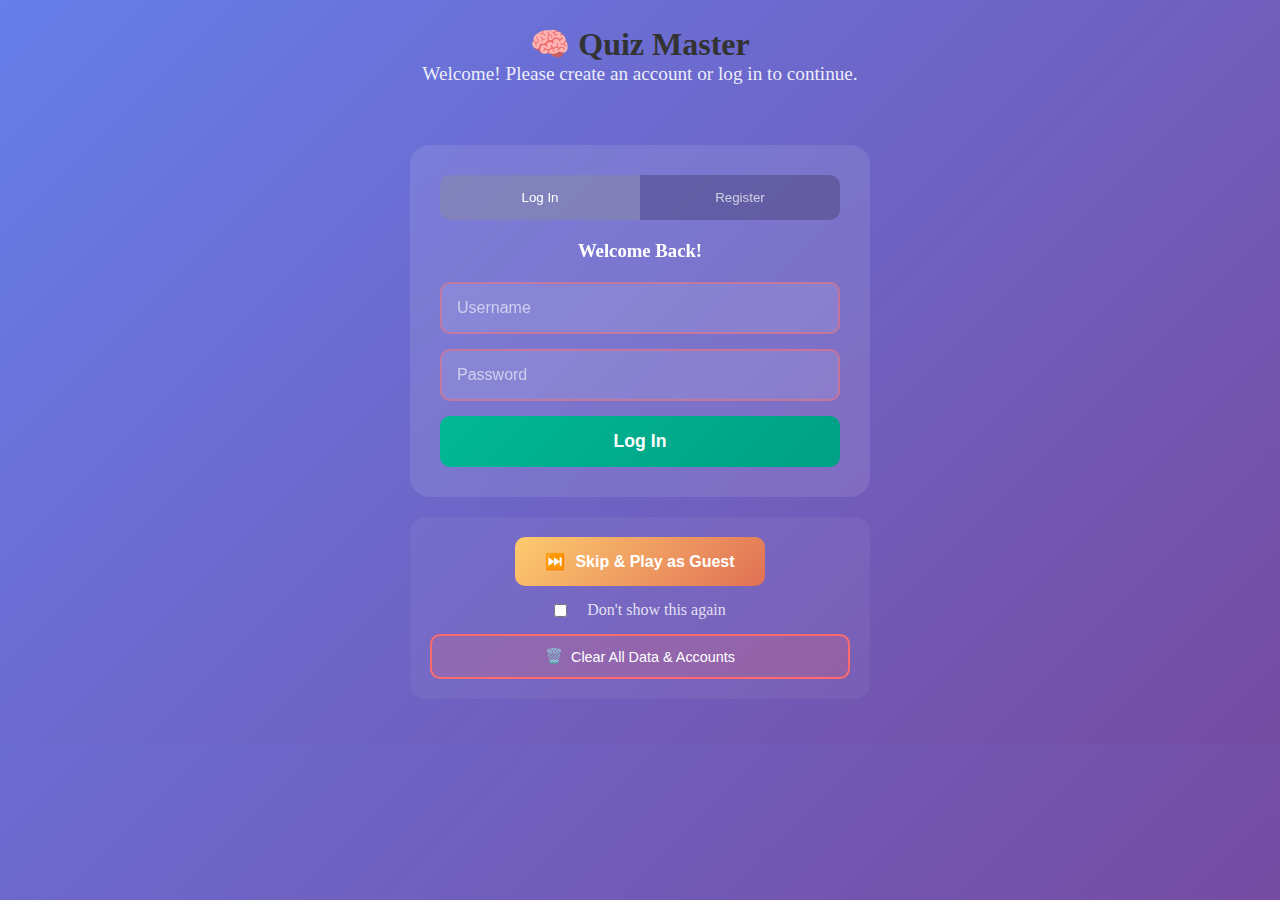
<file: index.html>
<!DOCTYPE html>
<html lang="en">

<head>
    <meta charset="UTF-8">
    <meta name="viewport" content="width=device-width, initial-scale=1.0">
    <title>Quiz Master</title>
    <link rel="stylesheet" href="styles.css">
</head>

<body>
    <div id="app">
        <!-- Navigation Bar -->
        <nav id="main-nav" class="main-nav hidden">
            <div class="nav-container">
                <div class="nav-logo">🧠 Quiz Master</div>
                <div class="nav-links">
                    <button class="nav-btn active" data-screen="home-screen">🏠 Home</button>
                    <button class="nav-btn" data-screen="shop-screen">🛒 Shop</button>
                    <button class="nav-btn" data-screen="avatar-screen">👤 Avatar</button>
                    <button class="nav-btn" data-screen="custom-screen">📝 Custom Quizzes</button>
                    <button class="nav-btn" data-screen="ai-pvp-screen">🤖 AI PvP</button>
                    <button class="nav-btn" data-screen="achievements-screen">🏆 Achievements</button>
                    <button class="nav-btn" data-screen="profile-screen">📊 Profile</button>
                    <button class="nav-btn" data-screen="daily-screen">📅 Daily</button>
                    <button class="nav-btn" data-screen="improvement-screen">📈 Improvement</button>
                </div>
                <div style="flex: 1; max-width: 400px; margin: 0 15px;">
                    <input type="text" id="command-bar" placeholder="🔍 Type code or search..." style="width: 100%; padding: 8px 15px; border-radius: 20px; border: 2px solid rgba(255,255,255,0.3); 
                                  background: rgba(0,0,0,0.3); font-size: 0.9rem; outline: none; color: #ffffff;"
                        autocomplete="off">
                </div>
                <div class="nav-user">
                    <span id="nav-points">💰 0</span>
                    <span id="nav-coins" style="margin-left: 15px;">🪙 0</span>
                    <span id="quiz-timer" class="hidden"
                        style="margin-right: 10px; color: #ffd700; font-weight: bold;">⏱️ 0:00</span>
                    <button id="nav-settings" class="nav-icon-btn" title="Settings">⚙️</button>
                </div>
            </div>
        </nav>

        <!-- Account Screen -->
        <div id="account-screen" class="screen active">
            <div class="container">
                <h1>🧠 Quiz Master</h1>
                <p class="subtitle">Welcome! Please create an account or log in to continue.</p>

                <div class="account-forms">
                    <div class="form-container">
                        <div class="form-tabs">
                            <button class="form-tab active" data-tab="login">Log In</button>
                            <button class="form-tab" data-tab="register">Register</button>
                        </div>

                        <div id="login-form" class="account-form active">
                            <h3>Welcome Back!</h3>
                            <input type="text" id="login-username" placeholder="Username" required minlength="3"
                                maxlength="20">
                            <input type="password" id="login-password" placeholder="Password" required minlength="6">
                            <button id="login-btn" class="account-btn">Log In</button>
                        </div>

                        <div id="register-form" class="account-form">
                            <h3>Create Account</h3>
                            <input type="text" id="register-username" placeholder="Username (3-20 characters)" required
                                minlength="3" maxlength="20" pattern="[a-zA-Z0-9_]+">
                            <input type="email" id="register-email" placeholder="Email (e.g., user@example.com)"
                                required>
                            <input type="password" id="register-password" placeholder="Password (min 6 characters)"
                                required minlength="6">
                            <input type="password" id="register-confirm" placeholder="Confirm Password" required
                                minlength="6">
                            <button id="register-btn" class="account-btn">Create Account</button>
                            <small class="form-hint">Username: letters, numbers, and underscores only</small>
                        </div>
                    </div>

                    <div class="skip-section">
                        <button id="skip-account-btn" class="skip-btn">
                            <span class="icon">⏭️</span>
                            <span>Skip & Play as Guest</span>
                        </button>
                        <label class="checkbox-container">
                            <input type="checkbox" id="dont-show-again">
                            <span class="checkmark"></span>
                            Don't show this again
                        </label>
                        <button id="clear-all-data-btn" class="clear-data-btn">
                            <span class="icon">🗑️</span>
                            <span>Clear All Data & Accounts</span>
                        </button>
                    </div>
                </div>
            </div>
        </div>

        <!-- Home Screen -->
        <div id="home-screen" class="screen">
            <div class="container" style="max-width: 1200px;">
                <h1>🧠 Quiz Master</h1>
                <p class="subtitle">Test your knowledge across multiple subjects!</p>

                <!-- Difficulty Selection -->
                <div class="difficulty-section">
                    <h3>Choose Difficulty</h3>
                    <div class="difficulty-grid">
                        <button class="difficulty-btn active" data-mode="easy">
                            <span class="icon">😊</span>
                            <span>Easy</span>
                            <small>Easy questions only</small>
                        </button>
                        <button class="difficulty-btn" data-mode="medium">
                            <span class="icon">😐</span>
                            <span>Medium</span>
                            <small>Easy → Medium</small>
                        </button>
                        <button class="difficulty-btn" data-mode="hard">
                            <span class="icon">😤</span>
                            <span>Hard</span>
                            <small>All difficulties</small>
                        </button>
                    </div>
                </div>

                <!-- Question Count Selection -->
                <div class="question-count-section">
                    <h3>Choose Quiz Length</h3>
                    <div class="question-count-grid">
                        <button class="question-count-btn active" data-count="20">
                            <span class="icon">⚡</span>
                            <span>Quick</span>
                            <small>20 questions</small>
                        </button>
                        <button class="question-count-btn" data-count="30">
                            <span class="icon">🎯</span>
                            <span>Standard</span>
                            <small>30 questions</small>
                        </button>
                        <button class="question-count-btn" data-count="40">
                            <span class="icon">🔥</span>
                            <span>Extended</span>
                            <small>40 questions</small>
                        </button>
                        <button class="question-count-btn" data-count="50">
                            <span class="icon">💪</span>
                            <span>Challenge</span>
                            <small>50 questions</small>
                        </button>
                        <button class="question-count-btn" data-count="60">
                            <span class="icon">🏆</span>
                            <span>Expert</span>
                            <small>60 questions</small>
                        </button>
                        <button class="question-count-btn" data-count="100">
                            <span class="icon">🚀</span>
                            <span>Marathon</span>
                            <small>100 questions</small>
                        </button>
                        <button class="question-count-btn" data-count="120">
                            <span class="icon">💀</span>
                            <span>Impossible</span>
                            <small>120 questions</small>
                        </button>
                    </div>
                </div>

                <!-- Subject Selection -->
                <div class="subject-section">
                    <h3>Choose Subject</h3>
                    <div class="subject-grid">
                        <button class="subject-btn" data-subject="math">
                            <span class="icon">📊</span>
                            <span>Math</span>
                        </button>
                        <button class="subject-btn" data-subject="physics">
                            <span class="icon">⚛️</span>
                            <span>Physics</span>
                        </button>
                        <button class="subject-btn" data-subject="chemistry">
                            <span class="icon">🧪</span>
                            <span>Chemistry</span>
                        </button>
                        <button class="subject-btn" data-subject="coding">
                            <span class="icon">💻</span>
                            <span>Coding</span>
                        </button>
                        <button class="subject-btn" data-subject="biology">
                            <span class="icon">🧬</span>
                            <span>Biology</span>
                        </button>
                        <button class="subject-btn" data-subject="history">
                            <span class="icon">📚</span>
                            <span>History</span>
                        </button>
                        <button class="subject-btn" data-subject="trivia">
                            <span class="icon">🎯</span>
                            <span>Trivia</span>
                        </button>
                        <button class="subject-btn all-subjects" data-subject="all">
                            <span class="icon">🌟</span>
                            <span>All Subjects</span>
                        </button>
                    </div>
                </div>

                <!-- Special Game Modes -->
                <div class="game-modes-section" style="margin-top: 40px;">
                    <h3 style="text-align: center; margin-bottom: 20px;">🎮 Special Modes</h3>
                    <div style="display: grid; grid-template-columns: repeat(auto-fit, minmax(220px, 1fr)); gap: 15px;">
                        <button id="survival-mode-btn" class="special-mode-btn"
                            style="background: linear-gradient(135deg, #f093fb 0%, #f5576c 100%); padding: 20px; border: none; border-radius: 15px; color: white; cursor: pointer; font-weight: bold; transition: transform 0.2s;">
                            <div style="font-size: 2rem;">🏃‍♂️</div>
                            <div>Survival Mode</div>
                            <small style="opacity: 0.9;">Endless questions, increasing difficulty</small>
                        </button>
                        <button id="lightning-mode-btn" class="special-mode-btn"
                            style="background: linear-gradient(135deg, #ffd89b 0%, #19547b 100%); padding: 20px; border: none; border-radius: 15px; color: white; cursor: pointer; font-weight: bold; transition: transform 0.2s;">
                            <div style="font-size: 2rem;">⚡</div>
                            <div>Lightning Round</div>
                            <small style="opacity: 0.9;">60 seconds, rapid fire!</small>
                        </button>
                        <button id="sudden-death-btn" class="special-mode-btn"
                            style="background: linear-gradient(135deg, #ff0844 0%, #ffb199 100%); padding: 20px; border: none; border-radius: 15px; color: white; cursor: pointer; font-weight: bold; transition: transform 0.2s;">
                            <div style="font-size: 2rem;">💀</div>
                            <div>Sudden Death</div>
                            <small style="opacity: 0.9;">1 life, hard questions only</small>
                        </button>
                        <button id="boss-rush-btn" class="special-mode-btn"
                            style="background: linear-gradient(135deg, #a8edea 0%, #fed6e3 100%); padding: 20px; border: none; border-radius: 15px; color: #333; cursor: pointer; font-weight: bold; transition: transform 0.2s;">
                            <div style="font-size: 2rem;">👑</div>
                            <div>Boss Rush</div>
                            <small style="opacity: 0.9;">Fight all 8 bosses!</small>
                        </button>
                    </div>
                </div>
            </div>
        </div>

        <!-- Achievements Screen (moved from home) -->

    <!-- Shop Screen -->
    <div id="shop-screen" class="screen">
        <div class="container">
            <h1>🛒 Item Shop</h1>
            <p class="subtitle">Purchase cosmetic items and power-ups with your points!</p>

            <div class="shop-categories">
                <button class="shop-category-btn active" data-category="powerups">⚡ Power-ups</button>
                <button class="shop-category-btn" data-category="currency">🪙 Coins</button>
                <button class="shop-category-btn" data-category="faces">😊 Faces</button>
                <button class="shop-category-btn" data-category="hair">💇 Hair</button>
                <button class="shop-category-btn" data-category="hats">🎩 Hats</button>
                <button class="shop-category-btn" data-category="vests">👔 Vests</button>
                <button class="shop-category-btn" data-category="pants">👖 Pants</button>
                <button class="shop-category-btn" data-category="shoes">👟 Shoes</button>
                <button class="shop-category-btn" data-category="accessories">👓 Accessories</button>
            </div>

            <div id="shop-items" class="shop-grid">
                <!-- Items will be generated here -->
            </div>
        </div>
    </div>

    <!-- Avatar Customization Screen -->
    <div id="avatar-screen" class="screen">
        <div class="container">
            <h1>👤 Avatar Customization</h1>
            <p class="subtitle">Build your unique character!</p>

            <div class="avatar-layout" style="display: flex; gap: 20px;">
                <!-- Avatar Progression Sidebar -->
                <div class="avatar-progression"
                    style="flex: 0 0 250px; background: rgba(255,255,255,0.05); padding: 20px; border-radius: 15px; max-height: 600px; overflow-y: auto;">
                    <h3 style="margin-bottom: 15px; text-align: center;">🏆 Avatar Progression</h3>
                    <div id="avatar-progression-list">
                        <!-- Will be populated by JS -->
                    </div>
                </div>

                <div style="flex: 1;">
                    <div class="avatar-preview-section">
                        <div class="avatar-preview">
                            <div id="avatar-display" class="avatar-character">
                                <!-- Hair -->
                                <div id="avatar-hair" class="avatar-hair"></div>
                                <!-- Face -->
                                <div id="avatar-face" class="avatar-face">😊</div>
                                <!-- Hat/Head Items -->
                                <div id="avatar-hat" class="avatar-hat"></div>
                                <!-- Body/Vest -->
                                <div id="avatar-vest" class="avatar-vest"></div>
                                <!-- Accessories -->
                                <div id="avatar-accessory" class="avatar-accessory"></div>
                                <!-- Pants -->
                                <div id="avatar-pants" class="avatar-pants"></div>
                                <!-- Shoes -->
                                <div id="avatar-shoes" class="avatar-shoes"></div>
                            </div>
                        </div>
                        <div class="avatar-level-display">
                            <div class="level-badge">
                                <span class="level-icon">⭐</span>
                                <span id="avatar-level-text">Level 1</span>
                            </div>
                        </div>
                    </div>

                    <div class="avatar-inventory">
                        <h3>Your Items</h3>
                        <div class="inventory-tabs">
                            <button class="inventory-tab active" data-tab="faces">😊 Faces</button>
                            <button class="inventory-tab" data-tab="hair">💇 Hair</button>
                            <button class="inventory-tab" data-tab="hats">🎩 Hats</button>
                            <button class="inventory-tab" data-tab="vests">👔 Tops</button>
                            <button class="inventory-tab" data-tab="pants">👖 Pants</button>
                            <button class="inventory-tab" data-tab="shoes">👟 Shoes</button>
                            <button class="inventory-tab" data-tab="accessories">👓 Accessories</button>
                        </div>
                        <div id="inventory-items" class="inventory-grid">
                            <!-- Inventory items will be generated here -->
                        </div>
                    </div>
                </div>
            </div>
        </div>
    </div>

    <!-- Custom Quizzes Screen -->
    <div id="custom-screen" class="screen">
        <div class="container">
            <h1>📝 Custom Quizzes</h1>
            <p class="subtitle">Upload, create, and play your own quiz questions!</p>

            <!-- Uploaded Quizzes Section -->
            <div class="uploaded-quizzes-section">
                <h3>📚 Your Quiz Collections</h3>
                <div id="uploaded-quizzes-grid" class="uploaded-quizzes-grid">
                    <!-- Quiz collections will be displayed here -->
                </div>
            </div>

            <!-- Upload Quiz Section -->
            <div class="upload-quiz-section">
                <h3>📤 Upload Quiz File</h3>
                <div class="upload-area">
                    <input type="file" id="quiz-upload-input" accept=".json,.txt" style="display: none;" />
                    <button id="upload-quiz-btn" class="btn-upload">
                        📁 Choose File
                    </button>
                    <p class="upload-hint">Upload JSON or TXT file with quiz questions</p>
                </div>
            </div>

            <!-- Create Questions Section -->
            <div class="create-questions-section">
                <h3>✏️ Create Questions Manually</h3>
                <div class="custom-quiz-layout">
                    <div class="custom-quiz-creator">
                        <input type="text" id="custom-question" placeholder="Enter your question" />
                        <input type="text" id="custom-answer1" placeholder="Answer 1" />
                        <input type="text" id="custom-answer2" placeholder="Answer 2" />
                        <input type="text" id="custom-answer3" placeholder="Answer 3" />
                        <input type="text" id="custom-answer4" placeholder="Answer 4" />
                        <select id="custom-correct">
                            <option value="0">Answer 1 is correct</option>
                            <option value="1">Answer 2 is correct</option>
                            <option value="2">Answer 3 is correct</option>
                            <option value="3">Answer 4 is correct</option>
                        </select>
                        <button id="add-custom-question" class="btn-primary">Add Question</button>
                    </div>

                    <div class="custom-quiz-list">
                        <div
                            style="display: flex; justify-content: space-between; align-items: center; margin-bottom: 20px;">
                            <h4 style="margin: 0; color: white;">Preview Questions</h4>
                        </div>
                        <div id="custom-questions-list"></div>
                    </div>
                </div>
            </div>
        </div>
    </div>

    <!-- AI PvP Screen -->
    <div id="ai-pvp-screen" class="screen">
        <div class="container">
            <h1>🤖 AI Battle Arena</h1>
            <p class="subtitle">Challenge AI opponents and earn exclusive rewards!</p>

            <!-- Battle Rules Section -->
            <div class="battle-rules-section">
                <h3>⚔️ Battle Rules</h3>
                <div class="rules-grid">
                    <div class="rule-card">
                        <div class="rule-icon">❤️</div>
                        <h4>Lives System</h4>
                        <p>Both you and the AI start with 3 lives. Wrong answers cost 1 life.</p>
                    </div>
                    <div class="rule-card">
                        <div class="rule-icon">🎯</div>
                        <h4>Victory Condition</h4>
                        <p>Reduce AI lives to 0 AND answer at least as many questions as the AI.</p>
                    </div>
                    <div class="rule-card">
                        <div class="rule-icon">💻</div>
                        <h4>Hacker Special</h4>
                        <p>Speed race! Complete questions faster than AI (2 sec/question).</p>
                    </div>
                    <div class="rule-card">
                        <div class="rule-icon">💰</div>
                        <h4>Rewards</h4>
                        <p>Earn points based on score × AI accuracy. Hacker gives 100× bonus!</p>
                    </div>
                </div>
            </div>

            <!-- AI Opponents Grid -->
            <div class="ai-opponents-section">
                <h3>🤖 Choose Your Opponent</h3>
                <div class="ai-opponents-grid">
                    <!-- AI opponents will be generated here -->
                </div>
            </div>
        </div>
    </div>

    <!-- Achievements Screen -->
    <div id="achievements-screen" class="screen">
        <div class="container">
            <h1>🏆 Achievements</h1>
            <p class="subtitle">Track your progress and showcase your best achievements!</p>

            <div class="achievements-layout">
                <div class="achievements-showcase">
                    <h3>Featured Achievements (Select up to 5)</h3>
                    <div id="featured-achievements" class="featured-grid">
                        <div class="featured-slot empty">Empty Slot</div>
                        <div class="featured-slot empty">Empty Slot</div>
                        <div class="featured-slot empty">Empty Slot</div>
                        <div class="featured-slot empty">Empty Slot</div>
                        <div class="featured-slot empty">Empty Slot</div>
                    </div>
                </div>

                <div class="achievements-list">
                    <h3>All Achievements</h3>
                    <div id="all-achievements" class="achievements-grid">
                        <!-- Achievements will be generated here -->
                    </div>
                </div>
            </div>
        </div>
    </div>

    <!-- Profile Screen -->
    <div id="profile-screen" class="screen">
        <div class="container">
            <h1>📊 Player Profile</h1>

            <div class="profile-layout">
                <div class="profile-header">
                    <div id="profile-avatar" class="profile-avatar-display">
                        <!-- Avatar preview -->
                    </div>
                    <div class="profile-info">
                        <h2 id="profile-username">Player</h2>
                        <p id="profile-rank">Rank: Beginner</p>
                        <p id="profile-points">💰 Points: 0</p>
                    </div>
                </div>

                <div class="profile-stats">
                    <h3>Statistics</h3>
                    <div id="profile-stats-grid" class="stats-grid">
                        <!-- Stats will be generated here -->
                    </div>
                </div>
            </div>
        </div>
    </div>

    <!-- Daily Challenges Screen -->
    <div id="daily-screen" class="screen">
        <div class="container">
            <h1>� Daily Chalmlenges</h1>
            <p class="subtitle">Complete daily, weekly, and monthly challenges!</p>

            <!-- Challenge Types -->
            <div class="challenge-types-grid">
                <!-- Daily Challenge -->
                <div class="challenge-type-card">
                    <div class="challenge-icon">📅</div>
                    <h3>Daily Challenge</h3>
                    <p>1 question from today</p>
                    <div id="daily-status" class="challenge-status"></div>
                    <button id="start-daily" class="challenge-btn">Start Daily</button>
                </div>

                <!-- 10-Day Challenge -->
                <div class="challenge-type-card">
                    <div class="challenge-icon">🔟</div>
                    <h3>10-Day Challenge</h3>
                    <p>10 questions from last 10 days</p>
                    <div id="ten-day-status" class="challenge-status"></div>
                    <button id="start-ten-day" class="challenge-btn">Start 10-Day</button>
                    <div class="challenge-reward">🏆 Reward: 500 points</div>
                </div>

                <!-- 20-Day Challenge -->
                <div class="challenge-type-card">
                    <div class="challenge-icon">2️⃣0️⃣</div>
                    <h3>20-Day Challenge</h3>
                    <p>20 questions from last 20 days</p>
                    <div id="twenty-day-status" class="challenge-status"></div>
                    <button id="start-twenty-day" class="challenge-btn">Start 20-Day</button>
                    <div class="challenge-reward">🏆 Reward: 1,200 points</div>
                </div>

                <!-- Monthly Challenge -->
                <div class="challenge-type-card">
                    <div class="challenge-icon">📆</div>
                    <h3>Monthly Challenge</h3>
                    <p>30 questions from last 30 days</p>
                    <div id="monthly-status" class="challenge-status"></div>
                    <button id="start-monthly" class="challenge-btn">Start Monthly</button>
                    <div class="challenge-reward">🏆 Reward: 3,000 points + Special Item</div>
                </div>
            </div>

            <!-- Challenge History -->
            <div class="challenge-history-section">
                <h3>📊 Your Challenge History</h3>
                <div id="challenge-history-grid" class="challenge-history-grid"></div>
            </div>
        </div>
    </div>

    <!-- Improvement Screen -->
    <div id="improvement-screen" class="screen">
        <div class="container">
            <h1>📈 Areas of Improvement</h1>
            <p class="subtitle">Analyze your performance and focus on weak areas!</p>

            <div id="improvement-analysis" class="improvement-grid">
                <!-- Analysis will be generated here -->
            </div>
        </div>
    </div>

    <!-- Quiz Screen -->
    <div id="quiz-screen" class="screen">
        <div class="container">
            <!-- Battle Mode Indicator -->
            <div id="battle-mode-indicator" class="battle-mode-indicator hidden">
                <h2>🤖 AI Battle Mode</h2>
                <p id="ai-opponent-name">vs Easy Bot</p>
            </div>

            <!-- Split Screen Container -->
            <div id="quiz-container" class="quiz-container">
                <!-- Player Side -->
                <div class="player-side">
                    <div class="side-header">
                        <h3>👤 You</h3>
                    </div>
                    <div class="quiz-header">
                        <div class="lives">
                            <span>Lives: </span>
                            <span id="lives-display">❤️❤️❤️</span>
                        </div>
                        <div class="score">
                            <span>Score: </span>
                            <span id="score-display">0</span>
                        </div>
                        <div class="progress">
                            <span>Progress: </span>
                            <span id="progress-display">0/20</span>
                        </div>
                        <div class="combo">
                            <span>Combo: </span>
                            <span id="combo-display">0x</span>
                        </div>
                        <div class="multiplier"
                            style="display: none; color: #ffd700; font-weight: bold; font-size: 1.2rem;">
                            <span id="multiplier-display"></span>
                        </div>
                        <div class="difficulty">
                            <span>Level: </span>
                            <span id="difficulty-display">1</span>
                        </div>
                    </div>

                    <!-- Power-ups Bar -->
                    <div class="powerups-bar">
                        <button class="powerup-btn" id="powerup-5050" title="50/50: Remove 2 wrong answers">
                            <span class="powerup-icon">🎯</span>
                            <span class="powerup-count" id="count-5050">3</span>
                        </button>
                        <button class="powerup-btn" id="powerup-skip" title="Skip Question">
                            <span class="powerup-icon">⏭️</span>
                            <span class="powerup-count" id="count-skip">2</span>
                        </button>
                        <button class="powerup-btn" id="powerup-life" title="Extra Life">
                            <span class="powerup-icon">❤️</span>
                            <span class="powerup-count" id="count-life">1</span>
                        </button>
                        <button class="powerup-btn" id="powerup-time" title="Freeze Time (5 seconds)">
                            <span class="powerup-icon">⏰</span>
                            <span class="powerup-count" id="count-time">2</span>
                        </button>
                    </div>

                    <div class="question-container">
                        <div id="curveball-alert" class="curveball-alert hidden">
                            🎯 CURVEBALL QUESTION! Worth 3 lives!
                        </div>
                        <h2 id="question-text">Question will appear here</h2>
                        <div id="answers-container" class="answers-grid">
                            <!-- Answer buttons will be generated here -->
                        </div>
                    </div>

                    <div id="feedback" class="feedback hidden">
                        <p id="feedback-text"></p>
                        <button id="next-btn" class="next-button">Next Question</button>
                    </div>
                </div>

                <!-- AI Side -->
                <div class="ai-side hidden">
                    <div class="side-header">
                        <h3 id="ai-name">🤖 AI Bot</h3>
                    </div>
                    <div class="quiz-header">
                        <div class="lives">
                            <span>Lives: </span>
                            <span id="ai-lives-display">❤️❤️❤️</span>
                        </div>
                        <div class="score">
                            <span>Score: </span>
                            <span id="ai-score-display">0</span>
                        </div>
                        <div class="progress">
                            <span>Progress: </span>
                            <span id="ai-progress-display">0/20</span>
                        </div>
                    </div>

                    <div class="ai-question-container">
                        <div class="blur-overlay">
                            <div class="blur-message">
                                <span class="blur-icon">🔒</span>
                                <p>AI's questions are hidden</p>
                                <small>Focus on your own quiz!</small>
                            </div>
                        </div>
                        <div class="ai-thinking">
                            <div class="thinking-indicator">🤔 Thinking...</div>
                        </div>
                        <h3 id="ai-question-text">AI is answering...</h3>
                        <div id="ai-answers-container" class="answers-grid ai-answers">
                            <!-- AI answer visualization -->
                        </div>
                        <div id="ai-feedback" class="ai-feedback">
                            <p id="ai-feedback-text"></p>
                        </div>
                    </div>
                </div>
            </div>
        </div>
    </div>

    <!-- Game Over Screen -->
    <div id="game-over-screen" class="screen">
        <div class="container">
            <h1 id="game-over-title">Game Over!</h1>
            <div class="final-stats">
                <p>Final Score: <span id="final-score">0</span></p>
                <p>Questions Answered: <span id="questions-answered">0</span></p>
                <p>Highest Level: <span id="highest-level">1</span></p>
            </div>
            <button id="play-again-btn" class="play-again-button">Play Again</button>
            <button id="home-btn" class="home-button">Back to Home</button>
        </div>
    </div>

    <!-- Settings Modal -->
    <div id="settings-modal" class="modal hidden">
        <div class="modal-content">
            <div class="modal-header">
                <h2>⚙️ Settings</h2>
                <button class="close-btn" id="close-settings">✖</button>
            </div>
            <div class="modal-body">
                <div class="settings-section">
                    <h3>📊 Account Stats</h3>
                    <p>Account: <strong id="settings-account">Guest</strong></p>
                    <p>Total Score: <strong id="settings-total-score">0</strong></p>
                    <p>Quizzes Completed: <strong id="settings-quizzes">0</strong></p>
                    <p>Achievements Unlocked: <strong id="settings-achievements">0</strong></p>
                </div>

                <div class="settings-section">
                    <h3>🎮 Game Settings</h3>
                    <div class="setting-item">
                        <span>🌙 Dark Theme</span>
                        <label class="switch">
                            <input type="checkbox" id="settings-theme-toggle">
                            <span class="slider"></span>
                        </label>
                    </div>
                    <div class="setting-item">
                        <span>🔊 Sound Effects</span>
                        <label class="switch">
                            <input type="checkbox" id="settings-sound-toggle">
                            <span class="slider"></span>
                        </label>
                    </div>
                    <div class="setting-item">
                        <span>⏱️ Show Timer</span>
                        <label class="switch">
                            <input type="checkbox" id="settings-timer-toggle">
                            <span class="slider"></span>
                        </label>
                    </div>
                    <div class="setting-item">
                        <span>🎯 Curveball Questions</span>
                        <label class="switch">
                            <input type="checkbox" id="settings-curveball-toggle">
                            <span class="slider"></span>
                        </label>
                    </div>
                    <div class="setting-item">
                        <span>📖 Study Mode (Custom Only)</span>
                        <label class="switch">
                            <input type="checkbox" id="settings-study-toggle">
                            <span class="slider"></span>
                        </label>
                    </div>
                    <div class="setting-item">
                        <span>💖 Infinite Heart</span>
                        <label class="switch">
                            <input type="checkbox" id="settings-infinite-heart-toggle">
                            <span class="slider"></span>
                        </label>
                    </div>
                </div>

                <div class="settings-section">
                    <h3>🗑️ Data Management</h3>
                    <button id="reset-progress-btn" class="danger-btn">Reset All Progress</button>
                    <button id="logout-btn" class="secondary-btn">Logout</button>
                </div>
            </div>
        </div>
    </div>
    </div>

    <script src="script.js"></script>
</body>

</html>
</file>
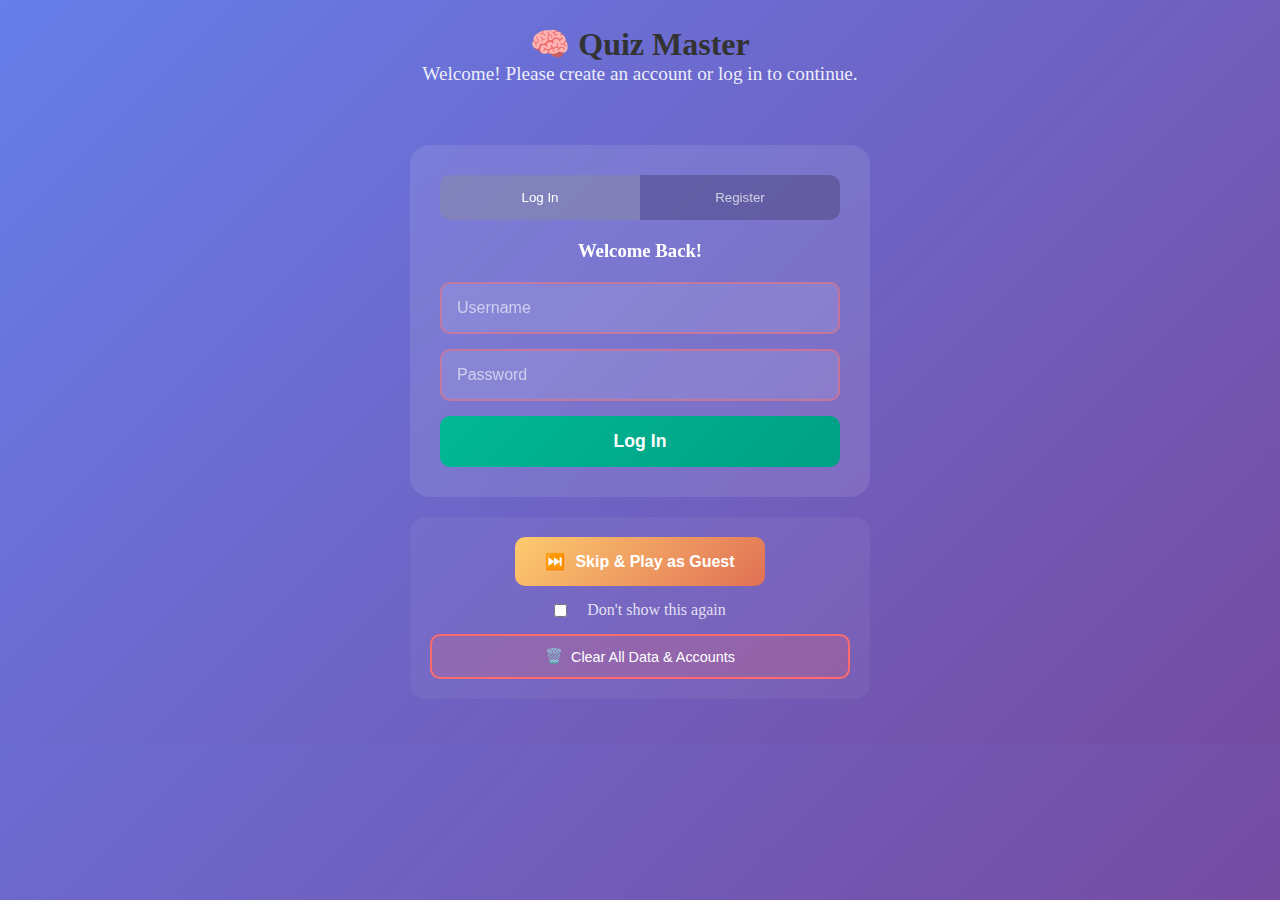
<file: Repository Files/index.html>
<!DOCTYPE html>
<html lang="en">

<head>
    <meta charset="UTF-8">
    <meta name="viewport" content="width=device-width, initial-scale=1.0">
    <title>Quiz Master</title>
    <link rel="stylesheet" href="styles.css">
</head>

<body>
    <div id="app">
        <!-- Navigation Bar -->
        <nav id="main-nav" class="main-nav hidden">
            <div class="nav-container">
                <div class="nav-logo">🧠 Quiz Master</div>
                <div class="nav-links">
                    <button class="nav-btn active" data-screen="home-screen">🏠 Home</button>
                    <button class="nav-btn" data-screen="shop-screen">🛒 Shop</button>
                    <button class="nav-btn" data-screen="avatar-screen">👤 Avatar</button>
                    <button class="nav-btn" data-screen="custom-screen">📝 Custom Quizzes</button>
                    <button class="nav-btn" data-screen="ai-pvp-screen">🤖 AI PvP</button>
                    <button class="nav-btn" data-screen="achievements-screen">🏆 Achievements</button>
                    <button class="nav-btn" data-screen="profile-screen">📊 Profile</button>
                    <button class="nav-btn" data-screen="daily-screen">📅 Daily</button>
                    <button class="nav-btn" data-screen="improvement-screen">📈 Improvement</button>
                </div>
                <div style="flex: 1; max-width: 400px; margin: 0 15px;">
                    <input type="text" id="command-bar" placeholder="🔍 Type code or search..." 
                           style="width: 100%; padding: 8px 15px; border-radius: 20px; border: 2px solid rgba(255,255,255,0.3); 
                                  background: rgba(0,0,0,0.3); font-size: 0.9rem; outline: none; color: #ffffff;"
                           autocomplete="off">
                </div>
                <div class="nav-user">
                    <span id="nav-points">💰 0</span>
                    <span id="nav-coins" style="margin-left: 15px;">🪙 0</span>
                    <span id="quiz-timer" class="hidden" style="margin-right: 10px; color: #ffd700; font-weight: bold;">⏱️ 0:00</span>
                    <button id="nav-settings" class="nav-icon-btn" title="Settings">⚙️</button>
                </div>
            </div>
        </nav>

        <!-- Account Screen -->
        <div id="account-screen" class="screen active">
            <div class="container">
                <h1>🧠 Quiz Master</h1>
                <p class="subtitle">Welcome! Please create an account or log in to continue.</p>

                <div class="account-forms">
                    <div class="form-container">
                        <div class="form-tabs">
                            <button class="form-tab active" data-tab="login">Log In</button>
                            <button class="form-tab" data-tab="register">Register</button>
                        </div>

                        <div id="login-form" class="account-form active">
                            <h3>Welcome Back!</h3>
                            <input type="text" id="login-username" placeholder="Username" required minlength="3"
                                maxlength="20">
                            <input type="password" id="login-password" placeholder="Password" required minlength="6">
                            <button id="login-btn" class="account-btn">Log In</button>
                        </div>

                        <div id="register-form" class="account-form">
                            <h3>Create Account</h3>
                            <input type="text" id="register-username" placeholder="Username (3-20 characters)" required
                                minlength="3" maxlength="20" pattern="[a-zA-Z0-9_]+">
                            <input type="email" id="register-email" placeholder="Email (e.g., user@example.com)"
                                required>
                            <input type="password" id="register-password" placeholder="Password (min 6 characters)"
                                required minlength="6">
                            <input type="password" id="register-confirm" placeholder="Confirm Password" required
                                minlength="6">
                            <button id="register-btn" class="account-btn">Create Account</button>
                            <small class="form-hint">Username: letters, numbers, and underscores only</small>
                        </div>
                    </div>

                    <div class="skip-section">
                        <button id="skip-account-btn" class="skip-btn">
                            <span class="icon">⏭️</span>
                            <span>Skip & Play as Guest</span>
                        </button>
                        <label class="checkbox-container">
                            <input type="checkbox" id="dont-show-again">
                            <span class="checkmark"></span>
                            Don't show this again
                        </label>
                        <button id="clear-all-data-btn" class="clear-data-btn">
                            <span class="icon">🗑️</span>
                            <span>Clear All Data & Accounts</span>
                        </button>
                    </div>
                </div>
            </div>
        </div>

        <!-- Home Screen -->
        <div id="home-screen" class="screen">
            <div class="container" style="max-width: 1200px;">
                <h1>🧠 Quiz Master</h1>
                <p class="subtitle">Test your knowledge across multiple subjects!</p>

                <!-- Difficulty Selection -->
                <div class="difficulty-section">
                    <h3>Choose Difficulty</h3>
                    <div class="difficulty-grid">
                        <button class="difficulty-btn active" data-mode="easy">
                            <span class="icon">😊</span>
                            <span>Easy</span>
                            <small>Easy questions only</small>
                        </button>
                        <button class="difficulty-btn" data-mode="medium">
                            <span class="icon">😐</span>
                            <span>Medium</span>
                            <small>Easy → Medium</small>
                        </button>
                        <button class="difficulty-btn" data-mode="hard">
                            <span class="icon">😤</span>
                            <span>Hard</span>
                            <small>All difficulties</small>
                        </button>
                    </div>
                </div>

                <!-- Question Count Selection -->
                <div class="question-count-section">
                    <h3>Choose Quiz Length</h3>
                    <div class="question-count-grid">
                        <button class="question-count-btn active" data-count="20">
                            <span class="icon">⚡</span>
                            <span>Quick</span>
                            <small>20 questions</small>
                        </button>
                        <button class="question-count-btn" data-count="30">
                            <span class="icon">🎯</span>
                            <span>Standard</span>
                            <small>30 questions</small>
                        </button>
                        <button class="question-count-btn" data-count="40">
                            <span class="icon">🔥</span>
                            <span>Extended</span>
                            <small>40 questions</small>
                        </button>
                        <button class="question-count-btn" data-count="50">
                            <span class="icon">💪</span>
                            <span>Challenge</span>
                            <small>50 questions</small>
                        </button>
                        <button class="question-count-btn" data-count="60">
                            <span class="icon">🏆</span>
                            <span>Expert</span>
                            <small>60 questions</small>
                        </button>
                        <button class="question-count-btn" data-count="100">
                            <span class="icon">🚀</span>
                            <span>Marathon</span>
                            <small>100 questions</small>
                        </button>
                        <button class="question-count-btn" data-count="120">
                            <span class="icon">💀</span>
                            <span>Impossible</span>
                            <small>120 questions</small>
                        </button>
                    </div>
                </div>

                <!-- Subject Selection -->
                <div class="subject-section">
                    <h3>Choose Subject</h3>
                    <div class="subject-grid">
                        <button class="subject-btn" data-subject="math">
                            <span class="icon">📊</span>
                            <span>Math</span>
                        </button>
                        <button class="subject-btn" data-subject="physics">
                            <span class="icon">⚛️</span>
                            <span>Physics</span>
                        </button>
                        <button class="subject-btn" data-subject="chemistry">
                            <span class="icon">🧪</span>
                            <span>Chemistry</span>
                        </button>
                        <button class="subject-btn" data-subject="coding">
                            <span class="icon">💻</span>
                            <span>Coding</span>
                        </button>
                        <button class="subject-btn" data-subject="biology">
                            <span class="icon">🧬</span>
                            <span>Biology</span>
                        </button>
                        <button class="subject-btn" data-subject="history">
                            <span class="icon">📚</span>
                            <span>History</span>
                        </button>
                        <button class="subject-btn" data-subject="trivia">
                            <span class="icon">🎯</span>
                            <span>Trivia</span>
                        </button>
                        <button class="subject-btn all-subjects" data-subject="all">
                            <span class="icon">🌟</span>
                            <span>All Subjects</span>
                        </button>
                    </div>
                </div>

                <!-- Special Game Modes -->
                <div class="game-modes-section" style="margin-top: 40px;">
                    <h3 style="text-align: center; margin-bottom: 20px;">🎮 Special Modes</h3>
                    <div style="display: grid; grid-template-columns: repeat(auto-fit, minmax(220px, 1fr)); gap: 15px;">
                        <button id="survival-mode-btn" class="special-mode-btn" style="background: linear-gradient(135deg, #f093fb 0%, #f5576c 100%); padding: 20px; border: none; border-radius: 15px; color: white; cursor: pointer; font-weight: bold; transition: transform 0.2s;">
                            <div style="font-size: 2rem;">🏃‍♂️</div>
                            <div>Survival Mode</div>
                            <small style="opacity: 0.9;">Endless questions, increasing difficulty</small>
                        </button>
                        <button id="lightning-mode-btn" class="special-mode-btn" style="background: linear-gradient(135deg, #ffd89b 0%, #19547b 100%); padding: 20px; border: none; border-radius: 15px; color: white; cursor: pointer; font-weight: bold; transition: transform 0.2s;">
                            <div style="font-size: 2rem;">⚡</div>
                            <div>Lightning Round</div>
                            <small style="opacity: 0.9;">60 seconds, rapid fire!</small>
                        </button>
                        <button id="sudden-death-btn" class="special-mode-btn" style="background: linear-gradient(135deg, #ff0844 0%, #ffb199 100%); padding: 20px; border: none; border-radius: 15px; color: white; cursor: pointer; font-weight: bold; transition: transform 0.2s;">
                            <div style="font-size: 2rem;">💀</div>
                            <div>Sudden Death</div>
                            <small style="opacity: 0.9;">1 life, hard questions only</small>
                        </button>
                        <button id="boss-rush-btn" class="special-mode-btn" style="background: linear-gradient(135deg, #a8edea 0%, #fed6e3 100%); padding: 20px; border: none; border-radius: 15px; color: #333; cursor: pointer; font-weight: bold; transition: transform 0.2s;">
                            <div style="font-size: 2rem;">👑</div>
                            <div>Boss Rush</div>
                            <small style="opacity: 0.9;">Fight all 8 bosses!</small>
                        </button>
                    </div>
                </div>
            </div>
        </div>

        <!-- Achievements Screen (moved from home) -->
        <div id="achievements-screen" class="screen">
            <div class="container">
                <h1>🏆 Achievements</h1>
                <p class="subtitle">Track your progress and unlock rewards!</p>
                
                <div class="achievements-section">
                    <div id="achievements-container" class="achievements-container">
                            <div class="today-challenge">
                                <h4>Today's Challenge</h4>
                                <div id="today-challenge-card" class="challenge-card">
                                    <!-- Today's challenge will be populated here -->
                                </div>
                            </div>
                            <div class="challenge-calendar">
                                <h4>Previous Challenges</h4>
                                <div id="challenge-calendar-grid" class="calendar-grid">
                                    <!-- Calendar will be populated here -->
                                </div>
                            </div>
                        </div>
                    </div>

                    <!-- AI Competitors Section -->
                    <div class="ai-competitors-section">
                        <h3>🤖 AI Competitors - 1v1 Battle</h3>
                        <div class="ai-competitors-grid">
                            <button class="ai-competitor-btn" data-ai="easy">
                                <span class="icon">😊</span>
                                <span>Easy Bot</span>
                                <small>Only easy questions</small>
                            </button>
                            <button class="ai-competitor-btn" data-ai="medium">
                                <span class="icon">😐</span>
                                <span>Medium Bot</span>
                                <small>Easy + Medium questions</small>
                            </button>
                            <button class="ai-competitor-btn" data-ai="hard">
                                <span class="icon">😤</span>
                                <span>Hard Bot</span>
                                <small>50% chance on curveballs</small>
                            </button>
                            <button class="ai-competitor-btn" data-ai="insane">
                                <span class="icon">🔥</span>
                                <span>Insane Bot</span>
                                <small>90% curveball accuracy</small>
                            </button>
                            <button class="ai-competitor-btn" data-ai="einstein">
                                <span class="icon">🤓</span>
                                <span>Einstein</span>
                                <small>Struggles with modern trivia</small>
                            </button>
                            <button class="ai-competitor-btn" data-ai="cheater">
                                <span class="icon">😈</span>
                                <span>Cheater</span>
                                <small>5% slip chance, hates math</small>
                            </button>
                            <button class="ai-competitor-btn" data-ai="hacker">
                                <span class="icon">💀</span>
                                <span>Hacker</span>
                                <small>Perfect accuracy - beat with speed!</small>
                            </button>
                        </div>
                    </div>

                    <!-- History Section -->
                    <div class="history-section">
                        <h3>📊 Quiz History</h3>
                        <div id="history-container" class="history-container">
                            <!-- History items will be populated here -->
                        </div>
                        <button id="clear-history-btn" class="clear-history-btn">Clear History</button>
                    </div>

                    <div class="upload-section">
                        <h3>Upload Your Own Quiz</h3>
                        <input type="file" id="quiz-upload" accept=".json,.csv,.txt,.yaml,.yml" style="display: none;">
                        <button id="upload-btn" class="upload-button">📁 Upload Quiz File</button>
                        <p class="upload-hint">Supports JSON, CSV, TXT, and YAML formats</p>
                        <details class="format-help">
                            <summary>📋 Format Examples</summary>
                            <div class="format-examples">
                                <p><strong>CSV:</strong> question,answer1,answer2,answer3,answer4,correct,difficulty</p>
                                <p><strong>TXT:</strong> One question per line with | separators</p>
                                <p><strong>JSON:</strong> Standard quiz format (see sample file)</p>
                            </div>
                        </details>
                    </div>
                </div>

                <!-- Right Sidebar - Avatar -->
                <div class="right-sidebar">
                    <div class="avatar-section">
                        <h3>👤 Your Avatar</h3>
                        <div class="current-avatar-display">
                            <div class="avatar-card">
                                <div class="avatar-emoji-large" id="current-avatar-emoji">🎓</div>
                                <div class="avatar-details">
                                    <h4 id="current-avatar-name">Student</h4>
                                    <p id="current-avatar-description">Starting your learning journey</p>
                                </div>
                            </div>
                        </div>
                        <div class="player-stats-sidebar">
                            <div class="stat-item">
                                <span class="stat-icon">🎯</span>
                                <div class="stat-info">
                                    <span class="stat-label">Total Score</span>
                                    <span class="stat-value" id="total-score-display">0</span>
                                </div>
                            </div>
                            <div class="stat-item">
                                <span class="stat-icon">⭐</span>
                                <div class="stat-info">
                                    <span class="stat-label">Best Score</span>
                                    <span class="stat-value" id="best-score-display">0</span>
                                </div>
                            </div>
                            <div class="stat-item">
                                <span class="stat-icon">👥</span>
                                <div class="stat-info">
                                    <span class="stat-label">Avatars</span>
                                    <span class="stat-value" id="avatars-count-display">1/10</span>
                                </div>
                            </div>
                        </div>
                        <div class="avatar-selector-container">
                            <div class="avatar-grid" id="avatar-grid">
                                <!-- Avatar options will be populated here -->
                            </div>
                        </div>
                    </div>
                </div>
            </div>
        </div>

        <!-- Shop Screen -->
        <div id="shop-screen" class="screen">
            <div class="container">
                <h1>🛒 Item Shop</h1>
                <p class="subtitle">Purchase cosmetic items and power-ups with your points!</p>

                <div class="shop-categories">
                    <button class="shop-category-btn active" data-category="powerups">⚡ Power-ups</button>
                    <button class="shop-category-btn" data-category="currency">🪙 Coins</button>
                    <button class="shop-category-btn" data-category="faces">😊 Faces</button>
                    <button class="shop-category-btn" data-category="hair">💇 Hair</button>
                    <button class="shop-category-btn" data-category="hats">🎩 Hats</button>
                    <button class="shop-category-btn" data-category="vests">👔 Vests</button>
                    <button class="shop-category-btn" data-category="pants">👖 Pants</button>
                    <button class="shop-category-btn" data-category="shoes">👟 Shoes</button>
                    <button class="shop-category-btn" data-category="accessories">👓 Accessories</button>
                </div>

                <div id="shop-items" class="shop-grid">
                    <!-- Items will be generated here -->
                </div>
            </div>
        </div>

        <!-- Avatar Customization Screen -->
        <div id="avatar-screen" class="screen">
            <div class="container">
                <h1>👤 Avatar Customization</h1>
                <p class="subtitle">Build your unique character!</p>

                <div class="avatar-layout" style="display: flex; gap: 20px;">
                    <!-- Avatar Progression Sidebar -->
                    <div class="avatar-progression" style="flex: 0 0 250px; background: rgba(255,255,255,0.05); padding: 20px; border-radius: 15px; max-height: 600px; overflow-y: auto;">
                        <h3 style="margin-bottom: 15px; text-align: center;">🏆 Avatar Progression</h3>
                        <div id="avatar-progression-list">
                            <!-- Will be populated by JS -->
                        </div>
                    </div>

                    <div style="flex: 1;">
                        <div class="avatar-preview-section">
                        <div class="avatar-preview">
                            <div id="avatar-display" class="avatar-character">
                                <!-- Hair -->
                                <div id="avatar-hair" class="avatar-hair"></div>
                                <!-- Face -->
                                <div id="avatar-face" class="avatar-face">😊</div>
                                <!-- Hat/Head Items -->
                                <div id="avatar-hat" class="avatar-hat"></div>
                                <!-- Body/Vest -->
                                <div id="avatar-vest" class="avatar-vest"></div>
                                <!-- Accessories -->
                                <div id="avatar-accessory" class="avatar-accessory"></div>
                                <!-- Pants -->
                                <div id="avatar-pants" class="avatar-pants"></div>
                                <!-- Shoes -->
                                <div id="avatar-shoes" class="avatar-shoes"></div>
                            </div>
                        </div>
                        <div class="avatar-level-display">
                            <div class="level-badge">
                                <span class="level-icon">⭐</span>
                                <span id="avatar-level-text">Level 1</span>
                            </div>
                        </div>
                    </div>

                        <div class="avatar-inventory">
                            <h3>Your Items</h3>
                            <div class="inventory-tabs">
                                <button class="inventory-tab active" data-tab="faces">😊 Faces</button>
                                <button class="inventory-tab" data-tab="hair">💇 Hair</button>
                                <button class="inventory-tab" data-tab="hats">🎩 Hats</button>
                                <button class="inventory-tab" data-tab="vests">👔 Tops</button>
                                <button class="inventory-tab" data-tab="pants">👖 Pants</button>
                                <button class="inventory-tab" data-tab="shoes">👟 Shoes</button>
                                <button class="inventory-tab" data-tab="accessories">👓 Accessories</button>
                            </div>
                            <div id="inventory-items" class="inventory-grid">
                                <!-- Inventory items will be generated here -->
                            </div>
                        </div>
                    </div>
                </div>
            </div>
        </div>

        <!-- Custom Quizzes Screen -->
        <div id="custom-screen" class="screen">
            <div class="container">
                <h1>📝 Custom Quizzes</h1>
                <p class="subtitle">Upload, create, and play your own quiz questions!</p>

                <!-- Uploaded Quizzes Section -->
                <div class="uploaded-quizzes-section">
                    <h3>📚 Your Quiz Collections</h3>
                    <div id="uploaded-quizzes-grid" class="uploaded-quizzes-grid">
                        <!-- Quiz collections will be displayed here -->
                    </div>
                </div>

                <!-- Upload Quiz Section -->
                <div class="upload-quiz-section">
                    <h3>📤 Upload Quiz File</h3>
                    <div class="upload-area">
                        <input type="file" id="quiz-upload-input" accept=".json,.txt" style="display: none;" />
                        <button id="upload-quiz-btn" class="btn-upload">
                            📁 Choose File
                        </button>
                        <p class="upload-hint">Upload JSON or TXT file with quiz questions</p>
                    </div>
                </div>

                <!-- Create Questions Section -->
                <div class="create-questions-section">
                    <h3>✏️ Create Questions Manually</h3>
                    <div class="custom-quiz-layout">
                        <div class="custom-quiz-creator">
                            <input type="text" id="custom-question" placeholder="Enter your question" />
                            <input type="text" id="custom-answer1" placeholder="Answer 1" />
                            <input type="text" id="custom-answer2" placeholder="Answer 2" />
                            <input type="text" id="custom-answer3" placeholder="Answer 3" />
                            <input type="text" id="custom-answer4" placeholder="Answer 4" />
                            <select id="custom-correct">
                                <option value="0">Answer 1 is correct</option>
                                <option value="1">Answer 2 is correct</option>
                                <option value="2">Answer 3 is correct</option>
                                <option value="3">Answer 4 is correct</option>
                            </select>
                            <button id="add-custom-question" class="btn-primary">Add Question</button>
                        </div>

                        <div class="custom-quiz-list">
                            <div
                                style="display: flex; justify-content: space-between; align-items: center; margin-bottom: 20px;">
                                <h4 style="margin: 0; color: white;">Preview Questions</h4>
                            </div>
                            <div id="custom-questions-list"></div>
                        </div>
                    </div>
                </div>
            </div>
        </div>

        <!-- AI PvP Screen -->
        <div id="ai-pvp-screen" class="screen">
            <div class="container">
                <h1>🤖 AI Battle Arena</h1>
                <p class="subtitle">Challenge AI opponents and earn exclusive rewards!</p>

                <!-- Battle Rules Section -->
                <div class="battle-rules-section">
                    <h3>⚔️ Battle Rules</h3>
                    <div class="rules-grid">
                        <div class="rule-card">
                            <div class="rule-icon">❤️</div>
                            <h4>Lives System</h4>
                            <p>Both you and the AI start with 3 lives. Wrong answers cost 1 life.</p>
                        </div>
                        <div class="rule-card">
                            <div class="rule-icon">🎯</div>
                            <h4>Victory Condition</h4>
                            <p>Reduce AI lives to 0 AND answer at least as many questions as the AI.</p>
                        </div>
                        <div class="rule-card">
                            <div class="rule-icon">💻</div>
                            <h4>Hacker Special</h4>
                            <p>Speed race! Complete questions faster than AI (2 sec/question).</p>
                        </div>
                        <div class="rule-card">
                            <div class="rule-icon">💰</div>
                            <h4>Rewards</h4>
                            <p>Earn points based on score × AI accuracy. Hacker gives 100× bonus!</p>
                        </div>
                    </div>
                </div>

                <!-- AI Opponents Grid -->
                <div class="ai-opponents-section">
                    <h3>🤖 Choose Your Opponent</h3>
                    <div class="ai-opponents-grid">
                        <!-- AI opponents will be generated here -->
                    </div>
                </div>
            </div>
        </div>

        <!-- Achievements Screen -->
        <div id="achievements-screen" class="screen">
            <div class="container">
                <h1>🏆 Achievements</h1>
                <p class="subtitle">Track your progress and showcase your best achievements!</p>

                <div class="achievements-layout">
                    <div class="achievements-showcase">
                        <h3>Featured Achievements (Select up to 5)</h3>
                        <div id="featured-achievements" class="featured-grid">
                            <div class="featured-slot empty">Empty Slot</div>
                            <div class="featured-slot empty">Empty Slot</div>
                            <div class="featured-slot empty">Empty Slot</div>
                            <div class="featured-slot empty">Empty Slot</div>
                            <div class="featured-slot empty">Empty Slot</div>
                        </div>
                    </div>

                    <div class="achievements-list">
                        <h3>All Achievements</h3>
                        <div id="all-achievements" class="achievements-grid">
                            <!-- Achievements will be generated here -->
                        </div>
                    </div>
                </div>
            </div>
        </div>

        <!-- Profile Screen -->
        <div id="profile-screen" class="screen">
            <div class="container">
                <h1>📊 Player Profile</h1>

                <div class="profile-layout">
                    <div class="profile-header">
                        <div id="profile-avatar" class="profile-avatar-display">
                            <!-- Avatar preview -->
                        </div>
                        <div class="profile-info">
                            <h2 id="profile-username">Player</h2>
                            <p id="profile-rank">Rank: Beginner</p>
                            <p id="profile-points">💰 Points: 0</p>
                        </div>
                    </div>

                    <div class="profile-stats">
                        <h3>Statistics</h3>
                        <div id="profile-stats-grid" class="stats-grid">
                            <!-- Stats will be generated here -->
                        </div>
                    </div>
                </div>
            </div>
        </div>

        <!-- Daily Challenges Screen -->
        <div id="daily-screen" class="screen">
            <div class="container">
                <h1>� Daily Chalmlenges</h1>
                <p class="subtitle">Complete daily, weekly, and monthly challenges!</p>

                <!-- Challenge Types -->
                <div class="challenge-types-grid">
                    <!-- Daily Challenge -->
                    <div class="challenge-type-card">
                        <div class="challenge-icon">📅</div>
                        <h3>Daily Challenge</h3>
                        <p>1 question from today</p>
                        <div id="daily-status" class="challenge-status"></div>
                        <button id="start-daily" class="challenge-btn">Start Daily</button>
                    </div>

                    <!-- 10-Day Challenge -->
                    <div class="challenge-type-card">
                        <div class="challenge-icon">🔟</div>
                        <h3>10-Day Challenge</h3>
                        <p>10 questions from last 10 days</p>
                        <div id="ten-day-status" class="challenge-status"></div>
                        <button id="start-ten-day" class="challenge-btn">Start 10-Day</button>
                        <div class="challenge-reward">🏆 Reward: 500 points</div>
                    </div>

                    <!-- 20-Day Challenge -->
                    <div class="challenge-type-card">
                        <div class="challenge-icon">2️⃣0️⃣</div>
                        <h3>20-Day Challenge</h3>
                        <p>20 questions from last 20 days</p>
                        <div id="twenty-day-status" class="challenge-status"></div>
                        <button id="start-twenty-day" class="challenge-btn">Start 20-Day</button>
                        <div class="challenge-reward">🏆 Reward: 1,200 points</div>
                    </div>

                    <!-- Monthly Challenge -->
                    <div class="challenge-type-card">
                        <div class="challenge-icon">📆</div>
                        <h3>Monthly Challenge</h3>
                        <p>30 questions from last 30 days</p>
                        <div id="monthly-status" class="challenge-status"></div>
                        <button id="start-monthly" class="challenge-btn">Start Monthly</button>
                        <div class="challenge-reward">🏆 Reward: 3,000 points + Special Item</div>
                    </div>
                </div>

                <!-- Challenge History -->
                <div class="challenge-history-section">
                    <h3>📊 Your Challenge History</h3>
                    <div id="challenge-history-grid" class="challenge-history-grid"></div>
                </div>
            </div>
        </div>

        <!-- Improvement Screen -->
        <div id="improvement-screen" class="screen">
            <div class="container">
                <h1>📈 Areas of Improvement</h1>
                <p class="subtitle">Analyze your performance and focus on weak areas!</p>

                <div id="improvement-analysis" class="improvement-grid">
                    <!-- Analysis will be generated here -->
                </div>
            </div>
        </div>

        <!-- Quiz Screen -->
        <div id="quiz-screen" class="screen">
            <div class="container">
                <!-- Battle Mode Indicator -->
                <div id="battle-mode-indicator" class="battle-mode-indicator hidden">
                    <h2>🤖 AI Battle Mode</h2>
                    <p id="ai-opponent-name">vs Easy Bot</p>
                </div>

                <!-- Split Screen Container -->
                <div id="quiz-container" class="quiz-container">
                    <!-- Player Side -->
                    <div class="player-side">
                        <div class="side-header">
                            <h3>👤 You</h3>
                        </div>
                        <div class="quiz-header">
                            <div class="lives">
                                <span>Lives: </span>
                                <span id="lives-display">❤️❤️❤️</span>
                            </div>
                            <div class="score">
                                <span>Score: </span>
                                <span id="score-display">0</span>
                            </div>
                            <div class="progress">
                                <span>Progress: </span>
                                <span id="progress-display">0/20</span>
                            </div>
                            <div class="combo">
                                <span>Combo: </span>
                                <span id="combo-display">0x</span>
                            </div>
                            <div class="multiplier" style="display: none; color: #ffd700; font-weight: bold; font-size: 1.2rem;">
                                <span id="multiplier-display"></span>
                            </div>
                            <div class="difficulty">
                                <span>Level: </span>
                                <span id="difficulty-display">1</span>
                            </div>
                        </div>

                        <!-- Power-ups Bar -->
                        <div class="powerups-bar">
                            <button class="powerup-btn" id="powerup-5050" title="50/50: Remove 2 wrong answers">
                                <span class="powerup-icon">🎯</span>
                                <span class="powerup-count" id="count-5050">3</span>
                            </button>
                            <button class="powerup-btn" id="powerup-skip" title="Skip Question">
                                <span class="powerup-icon">⏭️</span>
                                <span class="powerup-count" id="count-skip">2</span>
                            </button>
                            <button class="powerup-btn" id="powerup-life" title="Extra Life">
                                <span class="powerup-icon">❤️</span>
                                <span class="powerup-count" id="count-life">1</span>
                            </button>
                            <button class="powerup-btn" id="powerup-time" title="Freeze Time (5 seconds)">
                                <span class="powerup-icon">⏰</span>
                                <span class="powerup-count" id="count-time">2</span>
                            </button>
                        </div>

                        <div class="question-container">
                            <div id="curveball-alert" class="curveball-alert hidden">
                                🎯 CURVEBALL QUESTION! Worth 3 lives!
                            </div>
                            <h2 id="question-text">Question will appear here</h2>
                            <div id="answers-container" class="answers-grid">
                                <!-- Answer buttons will be generated here -->
                            </div>
                        </div>

                        <div id="feedback" class="feedback hidden">
                            <p id="feedback-text"></p>
                            <button id="next-btn" class="next-button">Next Question</button>
                        </div>
                    </div>

                    <!-- AI Side -->
                    <div class="ai-side hidden">
                        <div class="side-header">
                            <h3 id="ai-name">🤖 AI Bot</h3>
                        </div>
                        <div class="quiz-header">
                            <div class="lives">
                                <span>Lives: </span>
                                <span id="ai-lives-display">❤️❤️❤️</span>
                            </div>
                            <div class="score">
                                <span>Score: </span>
                                <span id="ai-score-display">0</span>
                            </div>
                            <div class="progress">
                                <span>Progress: </span>
                                <span id="ai-progress-display">0/20</span>
                            </div>
                        </div>

                        <div class="ai-question-container">
                            <div class="blur-overlay">
                                <div class="blur-message">
                                    <span class="blur-icon">🔒</span>
                                    <p>AI's questions are hidden</p>
                                    <small>Focus on your own quiz!</small>
                                </div>
                            </div>
                            <div class="ai-thinking">
                                <div class="thinking-indicator">🤔 Thinking...</div>
                            </div>
                            <h3 id="ai-question-text">AI is answering...</h3>
                            <div id="ai-answers-container" class="answers-grid ai-answers">
                                <!-- AI answer visualization -->
                            </div>
                            <div id="ai-feedback" class="ai-feedback">
                                <p id="ai-feedback-text"></p>
                            </div>
                        </div>
                    </div>
                </div>
            </div>
        </div>

        <!-- Game Over Screen -->
        <div id="game-over-screen" class="screen">
            <div class="container">
                <h1 id="game-over-title">Game Over!</h1>
                <div class="final-stats">
                    <p>Final Score: <span id="final-score">0</span></p>
                    <p>Questions Answered: <span id="questions-answered">0</span></p>
                    <p>Highest Level: <span id="highest-level">1</span></p>
                </div>
                <button id="play-again-btn" class="play-again-button">Play Again</button>
                <button id="home-btn" class="home-button">Back to Home</button>
            </div>
        </div>

        <!-- Settings Modal -->
        <div id="settings-modal" class="modal hidden">
            <div class="modal-content">
                <div class="modal-header">
                    <h2>⚙️ Settings</h2>
                    <button class="close-btn" id="close-settings">✖</button>
                </div>
                <div class="modal-body">
                    <div class="settings-section">
                        <h3>📊 Account Stats</h3>
                        <p>Account: <strong id="settings-account">Guest</strong></p>
                        <p>Total Score: <strong id="settings-total-score">0</strong></p>
                        <p>Quizzes Completed: <strong id="settings-quizzes">0</strong></p>
                        <p>Achievements Unlocked: <strong id="settings-achievements">0</strong></p>
                    </div>
                    
                    <div class="settings-section">
                        <h3>🎮 Game Settings</h3>
                        <div class="setting-item">
                            <span>🌙 Dark Theme</span>
                            <label class="switch">
                                <input type="checkbox" id="settings-theme-toggle">
                                <span class="slider"></span>
                            </label>
                        </div>
                        <div class="setting-item">
                            <span>🔊 Sound Effects</span>
                            <label class="switch">
                                <input type="checkbox" id="settings-sound-toggle">
                                <span class="slider"></span>
                            </label>
                        </div>
                        <div class="setting-item">
                            <span>⏱️ Show Timer</span>
                            <label class="switch">
                                <input type="checkbox" id="settings-timer-toggle">
                                <span class="slider"></span>
                            </label>
                        </div>
                        <div class="setting-item">
                            <span>🎯 Curveball Questions</span>
                            <label class="switch">
                                <input type="checkbox" id="settings-curveball-toggle">
                                <span class="slider"></span>
                            </label>
                        </div>
                        <div class="setting-item">
                            <span>📖 Study Mode (Custom Only)</span>
                            <label class="switch">
                                <input type="checkbox" id="settings-study-toggle">
                                <span class="slider"></span>
                            </label>
                        </div>
                        <div class="setting-item">
                            <span>💖 Infinite Heart</span>
                            <label class="switch">
                                <input type="checkbox" id="settings-infinite-heart-toggle">
                                <span class="slider"></span>
                            </label>
                        </div>
                    </div>

                    <div class="settings-section">
                        <h3>🗑️ Data Management</h3>
                        <button id="reset-progress-btn" class="danger-btn">Reset All Progress</button>
                        <button id="logout-btn" class="secondary-btn">Logout</button>
                    </div>
                </div>
            </div>
        </div>
    </div>

    <script src="script.js"></script>
</body>

</html>
</file>
<file: styles.css>
* {
    margin: 0;
    padding: 0;
    box-sizing: border-box;
}

:root {
    --bg-gradient-start: #667eea;
    --bg-gradient-end: #764ba2;
    --text-primary: #333;
    --text-secondary: white;
    --card-bg: rgba(255, 255, 255, 0.95);
    --card-border: rgba(255, 255, 255, 0.3);
    --button-bg: #6c5ce7;
    --button-hover: #5f4dd1;
    --correct-color: #00b894;
    --incorrect-color: #ff6b6b;
    --shadow-color: rgba(0, 0, 0, 0.1);
}

body.dark-theme {
    --bg-gradient-start: #1a1a2e;
    --bg-gradient-end: #16213e;
    --text-primary: #e0e0e0;
    --text-secondary: #ffffff;
    --card-bg: rgba(30, 30, 50, 0.95);
    --card-border: rgba(100, 100, 150, 0.3);
    --button-bg: #5f4dd1;
    --button-hover: #4a3db8;
    --correct-color: #00d9a5;
    --incorrect-color: #ff5252;
    --shadow-color: rgba(0, 0, 0, 0.5);
}

body {
    font-family: 'Times New Roman', Comic-Sans;
    background: linear-gradient(135deg, var(--bg-gradient-start) 0%, var(--bg-gradient-end) 100%);
    min-height: 100vh;
    color: var(--text-primary);
    overflow-x: hidden;
    overflow-y: auto;
    transition: background 0.3s ease, color 0.3s ease;
}

#app {
    position: relative;
    width: 100%;
    min-height: auto;
}

.container {
    max-width: 1200px;
    margin: 0 auto;
    padding: 15px;
    text-align: center;
}

.screen {
    display: none !important;
    min-height: auto;
    padding: 10px 0;
    position: relative;
    width: 100%;
}

.screen.active {
    display: block !important;
}

#game-over-screen {
    display: none !important;
}

#game-over-screen.active {
    display: flex !important;
    flex-direction: column;
}

/* Home Screen Styles */
#home-screen h1 {
    font-size: 3.5rem;
    color: white;
    margin-bottom: 10px;
    text-shadow: 2px 2px 4px rgba(0, 0, 0, 0.3);
}

.subtitle {
    font-size: 1.2rem;
    color: rgba(255, 255, 255, 0.9);
    margin-bottom: 40px;
}

.subject-section {
    margin: 30px 0;
}

.subject-section h3 {
    text-align: center;
    margin-bottom: 20px;
    color: white;
}

.subject-grid {
    display: grid;
    grid-template-columns: repeat(4, 1fr);
    gap: 15px;
    margin-bottom: 30px;
    max-width: 1000px;
    margin-left: auto;
    margin-right: auto;
}

.subject-btn {
    background: white;
    border: none;
    border-radius: 15px;
    padding: 30px 20px;
    cursor: pointer;
    transition: all 0.3s ease;
    box-shadow: 0 4px 15px rgba(0, 0, 0, 0.1);
    display: flex;
    flex-direction: column;
    align-items: center;
    gap: 10px;
}

.subject-btn:hover {
    transform: translateY(-5px);
    box-shadow: 0 8px 25px rgba(0, 0, 0, 0.2);
}

.subject-btn .icon {
    font-size: 2.5rem;
}

.subject-btn span:last-child {
    font-size: 1.2rem;
    font-weight: bold;
    color: #333;
}

.all-subjects {
    background: linear-gradient(135deg, #ffeaa7, #fab1a0);
}

/* Difficulty Section */
.difficulty-section {
    background: rgba(255, 255, 255, 0.1);
    border-radius: 15px;
    padding: 30px;
    margin-bottom: 40px;
    backdrop-filter: blur(10px);
}

.difficulty-section h3 {
    color: white;
    margin-bottom: 20px;
    font-size: 1.5rem;
}

.difficulty-grid {
    display: grid;
    grid-template-columns: repeat(auto-fit, minmax(150px, 1fr));
    gap: 15px;
}

.difficulty-btn {
    background: rgba(255, 255, 255, 0.2);
    border: 2px solid transparent;
    border-radius: 10px;
    padding: 20px 15px;
    cursor: pointer;
    transition: all 0.3s ease;
    color: white;
    display: flex;
    flex-direction: column;
    align-items: center;
    gap: 8px;
}

.difficulty-btn:hover {
    background: rgba(255, 255, 255, 0.3);
    transform: translateY(-2px);
}

.difficulty-btn.active {
    background: rgba(255, 255, 255, 0.4);
    border-color: #00b894;
    box-shadow: 0 0 20px rgba(0, 184, 148, 0.3);
}

.difficulty-btn .icon {
    font-size: 2rem;
}

.difficulty-btn span:nth-child(2) {
    font-size: 1.1rem;
    font-weight: bold;
}

.difficulty-btn small {
    font-size: 0.8rem;
    opacity: 0.8;
}

/* Upload Section */
.upload-section {
    background: rgba(255, 255, 255, 0.1);
    border-radius: 15px;
    padding: 30px;
    backdrop-filter: blur(10px);
}

.format-help {
    margin-top: 15px;
    color: rgba(255, 255, 255, 0.9);
}

.format-help summary {
    cursor: pointer;
    font-weight: bold;
    margin-bottom: 10px;
}

.format-examples {
    background: rgba(0, 0, 0, 0.2);
    padding: 15px;
    border-radius: 8px;
    margin-top: 10px;
}

.format-examples p {
    margin: 8px 0;
    font-size: 0.9rem;
    font-family: monospace;
}

.upload-section h3 {
    color: white;
    margin-bottom: 20px;
    font-size: 1.5rem;
}

.upload-button {
    background: #00b894;
    color: white;
    border: none;
    padding: 15px 30px;
    border-radius: 10px;
    font-size: 1.1rem;
    cursor: pointer;
    transition: all 0.3s ease;
}

.upload-button:hover {
    background: #00a085;
    transform: translateY(-2px);
}

.upload-hint {
    color: rgba(255, 255, 255, 0.8);
    margin-top: 10px;
    font-size: 0.9rem;
}

/* Quiz Screen Styles */
.quiz-header {
    display: grid;
    grid-template-columns: repeat(auto-fit, minmax(120px, 1fr));
    gap: 15px;
    align-items: center;
    background: rgba(255, 255, 255, 0.1);
    padding: 20px;
    border-radius: 15px;
    margin-bottom: 30px;
    backdrop-filter: blur(10px);
    color: white;
    font-weight: bold;
    text-align: center;
}

.question-container {
    background: white;
    border-radius: 20px;
    padding: 40px;
    margin-bottom: 30px;
    box-shadow: 0 8px 30px rgba(0, 0, 0, 0.1);
    position: relative;
    z-index: 1;
}

#question-text {
    font-size: 1.5rem;
    margin-bottom: 30px;
    color: #333 !important;
    line-height: 1.4;
    display: block !important;
    visibility: visible !important;
}

.answers-grid {
    display: grid !important;
    grid-template-columns: 1fr;
    gap: 15px;
    width: 100%;
    margin: 20px 0;
    visibility: visible !important;
    opacity: 1 !important;
}

.answer-btn {
    background: #ffffff;
    border: 2px solid #e9ecef;
    border-radius: 10px;
    padding: 20px;
    font-size: 1.1rem;
    color: #333;
    cursor: pointer;
    transition: all 0.3s ease;
    text-align: left;
    width: 100%;
    display: block !important;
    visibility: visible !important;
    opacity: 1 !important;
    min-height: 60px;
    box-sizing: border-box;
}

.answer-btn:hover:not(:disabled) {
    background: #f0f0f0;
    border-color: #667eea;
    transform: translateY(-2px);
    box-shadow: 0 4px 8px rgba(0, 0, 0, 0.1);
}

.answer-btn.correct {
    background: #d4edda !important;
    border-color: #28a745 !important;
    color: #155724 !important;
}

.answer-btn.incorrect {
    background: #f8d7da !important;
    border-color: #dc3545 !important;
    color: #721c24 !important;
}

.answer-btn:disabled {
    cursor: not-allowed;
    opacity: 0.8;
}

.answer-btn:disabled:not(.correct):not(.incorrect) {
    background: #e9ecef;
    color: #6c757d;
}

/* Curveball Alert */
.curveball-alert {
    background: linear-gradient(135deg, #ff6b6b, #ee5a24);
    color: white;
    padding: 15px;
    border-radius: 10px;
    margin-bottom: 20px;
    font-weight: bold;
    font-size: 1.2rem;
    animation: pulse 2s infinite;
}

@keyframes pulse {
    0% {
        transform: scale(1);
    }

    50% {
        transform: scale(1.05);
    }

    100% {
        transform: scale(1);
    }
}

.hidden {
    display: none !important;
}

/* Feedback */
.feedback {
    background: rgba(255, 255, 255, 0.1);
    border-radius: 15px;
    padding: 30px;
    backdrop-filter: blur(10px);
    color: white;
    border: 3px solid transparent;
    transition: all 0.3s ease;
    text-align: center;
}

.feedback.feedback-correct {
    background: rgba(0, 184, 148, 0.2);
    border-color: #00b894;
}

.feedback.feedback-incorrect {
    background: rgba(255, 107, 107, 0.2);
    border-color: #ff6b6b;
}

#feedback-text {
    font-size: 1.2rem;
    margin-bottom: 20px;
    font-style: italic;
    font-weight: bold;
}

.next-button {
    background: #00b894;
    color: white;
    border: none;
    padding: 15px 30px;
    border-radius: 10px;
    font-size: 1.1rem;
    cursor: pointer;
    transition: all 0.3s ease;
}

.next-button:hover {
    background: #00a085;
    transform: translateY(-2px);
}

/* Game Over Screen */
#game-over-screen.active {
    display: flex;
    align-items: center;
    justify-content: center;
}

#game-over-screen .container {
    text-align: center;
    max-width: 600px;
}

#game-over-title {
    font-size: 3rem;
    color: white;
    margin-bottom: 30px;
    text-shadow: 2px 2px 4px rgba(0, 0, 0, 0.3);
    text-align: center;
}

.final-stats {
    background: rgba(255, 255, 255, 0.1);
    border-radius: 15px;
    padding: 30px;
    margin: 0 auto 30px auto;
    backdrop-filter: blur(10px);
    color: white;
    text-align: center;
}

.final-stats p {
    font-size: 1.3rem;
    margin-bottom: 10px;
}

.play-again-button,
.home-button {
    background: #667eea;
    color: white;
    border: none;
    padding: 15px 30px;
    border-radius: 10px;
    font-size: 1.1rem;
    cursor: pointer;
    margin: 10px;
    transition: all 0.3s ease;
    display: inline-block;
}

.play-again-button:hover,
.home-button:hover {
    background: #5a67d8;
    transform: translateY(-2px);
}

/* Responsive Design */
@media (max-width: 768px) {
    .container {
        padding: 10px;
    }

    #home-screen h1 {
        font-size: 2.5rem;
    }

    .subject-grid {
        grid-template-columns: repeat(2, 1fr);
        gap: 15px;
    }

    .quiz-header {
        flex-direction: column;
        gap: 10px;
        text-align: center;
    }

    .answers-grid {
        grid-template-columns: 1fr;
    }

    .question-container {
        padding: 20px;
    }
}

/* Custom
 Categories Styles */
.custom-categories-section {
    margin: 40px 0;
    padding: 20px;
    background: rgba(255, 255, 255, 0.1);
    border-radius: 15px;
    backdrop-filter: blur(10px);
}

.custom-categories-section h3 {
    color: white;
    font-size: 1.5rem;
    margin-bottom: 20px;
    text-shadow: 1px 1px 2px rgba(0, 0, 0, 0.3);
}

.custom-categories-container {
    display: grid;
    grid-template-columns: repeat(auto-fit, minmax(250px, 1fr));
    gap: 15px;
}

.custom-category-item {
    display: flex;
    align-items: center;
    gap: 10px;
    background: rgba(255, 255, 255, 0.1);
    border-radius: 10px;
    padding: 10px;
}

.custom-category-btn {
    flex: 1;
    background: linear-gradient(135deg, #4CAF50, #45a049);
    color: white;
    border: none;
    padding: 15px 20px;
    border-radius: 8px;
    font-size: 1rem;
    font-weight: bold;
    cursor: pointer;
    transition: all 0.3s ease;
    text-align: left;
}

.custom-category-btn:hover {
    transform: translateY(-2px);
    box-shadow: 0 5px 15px rgba(0, 0, 0, 0.2);
    background: linear-gradient(135deg, #5CBF60, #4CAF50);
}

.delete-category-btn {
    background: #ff4444;
    color: white;
    border: none;
    width: 30px;
    height: 30px;
    border-radius: 50%;
    font-size: 1.2rem;
    font-weight: bold;
    cursor: pointer;
    transition: all 0.3s ease;
    display: flex;
    align-items: center;
    justify-content: center;
}

.delete-category-btn:hover {
    background: #cc0000;
    transform: scale(1.1);
}

.custom-categories-container:empty::after {
    content: "No custom categories yet. Upload a quiz file to create one!";
    color: rgba(255, 255, 255, 0.7);
    font-style: italic;
    grid-column: 1 / -1;
    text-align: center;
    padding: 20px;
}

/* His
tory Section Styles */
.history-section {
    margin: 40px 0;
    padding: 20px;
    background: rgba(255, 255, 255, 0.1);
    border-radius: 15px;
    backdrop-filter: blur(10px);
}

.history-section h3 {
    color: white;
    font-size: 1.5rem;
    margin-bottom: 20px;
    text-shadow: 1px 1px 2px rgba(0, 0, 0, 0.3);
}

.history-container {
    max-height: 400px;
    overflow-y: auto;
    margin-bottom: 15px;
}

.history-item {
    background: rgba(255, 255, 255, 0.1);
    border-radius: 10px;
    padding: 15px;
    margin-bottom: 10px;
    border-left: 4px solid;
    transition: all 0.3s ease;
}

.history-item.won {
    border-left-color: #00b894;
}

.history-item.lost {
    border-left-color: #ff6b6b;
}

.history-item:hover {
    background: rgba(255, 255, 255, 0.15);
    transform: translateX(5px);
}

.history-header {
    display: flex;
    justify-content: space-between;
    align-items: center;
    margin-bottom: 10px;
}

.history-subject {
    font-weight: bold;
    color: white;
    font-size: 1.1rem;
}

.history-date {
    color: rgba(255, 255, 255, 0.7);
    font-size: 0.9rem;
}

.history-stats {
    display: flex;
    gap: 15px;
    flex-wrap: wrap;
    margin-bottom: 10px;
}

.history-stats span {
    color: rgba(255, 255, 255, 0.8);
    font-size: 0.9rem;
    background: rgba(0, 0, 0, 0.2);
    padding: 4px 8px;
    border-radius: 12px;
}

.history-result {
    text-align: center;
    font-weight: bold;
    padding: 8px;
    border-radius: 8px;
}

.history-result.success {
    background: rgba(0, 184, 148, 0.2);
    color: #00b894;
}

.history-result.failure {
    background: rgba(255, 107, 107, 0.2);
    color: #ff6b6b;
}

.clear-history-btn {
    background: #ff4444;
    color: white;
    border: none;
    padding: 10px 20px;
    border-radius: 8px;
    font-size: 0.9rem;
    cursor: pointer;
    transition: all 0.3s ease;
}

.clear-history-btn:hover {
    background: #cc0000;
    transform: translateY(-2px);
}

.no-history {
    color: rgba(255, 255, 255, 0.7);
    text-align: center;
    font-style: italic;
    padding: 20px;
}

/* Responsive adjustments for history */
@media (max-width: 768px) {
    .history-header {
        flex-direction: column;
        align-items: flex-start;
        gap: 5px;
    }

    .history-stats {
        gap: 8px;
    }

    .history-stats span {
        font-size: 0.8rem;
        padding: 3px 6px;
    }
}

/* Av
atar System Styles */
.avatar-section {
    margin: 30px 0;
    padding: 20px;
    background: rgba(255, 255, 255, 0.1);
    border-radius: 15px;
    backdrop-filter: blur(10px);
    text-align: center;
}

.avatar-section h3 {
    color: white;
    font-size: 1.5rem;
    margin-bottom: 20px;
    text-shadow: 1px 1px 2px rgba(0, 0, 0, 0.3);
}

.current-avatar {
    display: flex;
    align-items: center;
    justify-content: center;
    gap: 15px;
    margin-bottom: 20px;
    padding: 15px;
    background: rgba(255, 255, 255, 0.1);
    border-radius: 12px;
}

.avatar-emoji {
    font-size: 3rem;
    filter: drop-shadow(2px 2px 4px rgba(0, 0, 0, 0.3));
}

.avatar-info h3 {
    color: white;
    margin: 0 0 5px 0;
    font-size: 1.3rem;
}

.avatar-info p {
    color: rgba(255, 255, 255, 0.8);
    margin: 0;
    font-style: italic;
}

.player-stats {
    display: flex;
    justify-content: space-around;
    margin-bottom: 20px;
    flex-wrap: wrap;
    gap: 10px;
}

.stat {
    display: flex;
    flex-direction: column;
    align-items: center;
    padding: 10px;
    background: rgba(0, 0, 0, 0.2);
    border-radius: 8px;
    min-width: 80px;
}

.stat-label {
    color: rgba(255, 255, 255, 0.7);
    font-size: 0.8rem;
    margin-bottom: 5px;
}

.stat-value {
    color: white;
    font-size: 1.2rem;
    font-weight: bold;
}

.change-avatar-btn {
    background: linear-gradient(135deg, #667eea, #764ba2);
    color: white;
    border: none;
    padding: 12px 24px;
    border-radius: 8px;
    font-size: 1rem;
    cursor: pointer;
    transition: all 0.3s ease;
}

.change-avatar-btn:hover {
    transform: translateY(-2px);
    box-shadow: 0 5px 15px rgba(0, 0, 0, 0.2);
}

.avatar-selector {
    margin-top: 20px;
    display: grid;
    grid-template-columns: repeat(auto-fit, minmax(120px, 1fr));
    gap: 15px;
    max-height: 300px;
    overflow-y: auto;
    padding: 15px;
    background: rgba(0, 0, 0, 0.2);
    border-radius: 10px;
}

.avatar-selector.hidden {
    display: none;
}

.avatar-option {
    display: flex;
    flex-direction: column;
    align-items: center;
    padding: 15px 10px;
    border-radius: 10px;
    cursor: pointer;
    transition: all 0.3s ease;
    text-align: center;
}

.avatar-option.unlocked {
    background: rgba(255, 255, 255, 0.1);
    border: 2px solid transparent;
}

.avatar-option.unlocked:hover {
    background: rgba(255, 255, 255, 0.2);
    transform: translateY(-2px);
}

.avatar-option.current {
    border-color: #00b894;
    background: rgba(0, 184, 148, 0.2);
}

.avatar-option.locked {
    background: rgba(0, 0, 0, 0.3);
    cursor: not-allowed;
    opacity: 0.6;
}

.avatar-option .avatar-emoji {
    font-size: 2rem;
    margin-bottom: 8px;
}

.avatar-name {
    color: white;
    font-weight: bold;
    margin-bottom: 5px;
    font-size: 0.9rem;
}

.avatar-requirement {
    color: rgba(255, 255, 255, 0.7);
    font-size: 0.7rem;
    text-align: center;
    line-height: 1.2;
}

/* Avatar Unlock Notification */
.avatar-unlock-notification {
    position: fixed;
    top: 20px;
    right: 20px;
    background: linear-gradient(135deg, #00b894, #00a085);
    color: white;
    padding: 20px;
    border-radius: 15px;
    box-shadow: 0 10px 30px rgba(0, 0, 0, 0.3);
    z-index: 1000;
    transform: translateX(400px);
    transition: transform 0.3s ease;
    max-width: 300px;
}

.avatar-unlock-notification.show {
    transform: translateX(0);
}

.unlock-content {
    display: flex;
    align-items: center;
    gap: 15px;
}

.unlock-avatar {
    font-size: 3rem;
    filter: drop-shadow(2px 2px 4px rgba(0, 0, 0, 0.3));
}

.unlock-text h3 {
    margin: 0 0 5px 0;
    font-size: 1.2rem;
}

.unlock-text p {
    margin: 0 0 5px 0;
    font-size: 1.1rem;
    font-weight: bold;
}

.unlock-text small {
    opacity: 0.9;
    font-style: italic;
}

/* Responsive adjustments for avatar system */
@media (max-width: 768px) {
    .current-avatar {
        flex-direction: column;
        text-align: center;
    }

    .player-stats {
        flex-direction: column;
        gap: 8px;
    }

    .stat {
        flex-direction: row;
        justify-content: space-between;
        text-align: left;
    }

    .avatar-selector {
        grid-template-columns: repeat(auto-fit, minmax(100px, 1fr));
        gap: 10px;
    }

    .avatar-unlock-notification {
        right: 10px;
        left: 10px;
        max-width: none;
    }
}

/* Qu
estion Count Selection Styles */
.question-count-section {
    margin: 40px 0;
    text-align: center;
}

.question-count-section h3 {
    color: white;
    font-size: 1.8rem;
    margin-bottom: 20px;
    text-shadow: 2px 2px 4px rgba(0, 0, 0, 0.3);
}

.question-count-grid {
    display: grid;
    grid-template-columns: repeat(7, 1fr);
    gap: 15px;
    max-width: 1200px;
    margin: 0 auto;
}

.question-count-btn {
    background: linear-gradient(135deg, rgba(255, 255, 255, 0.1), rgba(255, 255, 255, 0.05));
    border: 2px solid rgba(255, 255, 255, 0.2);
    border-radius: 15px;
    padding: 20px 15px;
    color: white;
    cursor: pointer;
    transition: all 0.3s ease;
    display: flex;
    flex-direction: column;
    align-items: center;
    gap: 8px;
    backdrop-filter: blur(10px);
    min-height: 100px;
    justify-content: center;
}

.question-count-btn:hover {
    transform: translateY(-5px);
    box-shadow: 0 10px 25px rgba(0, 0, 0, 0.2);
    border-color: rgba(255, 255, 255, 0.4);
    background: linear-gradient(135deg, rgba(255, 255, 255, 0.2), rgba(255, 255, 255, 0.1));
}

.question-count-btn.active {
    background: linear-gradient(135deg, #667eea, #764ba2);
    border-color: #667eea;
    transform: translateY(-3px);
    box-shadow: 0 8px 20px rgba(102, 126, 234, 0.3);
}

.question-count-btn .icon {
    font-size: 2rem;
    filter: drop-shadow(2px 2px 4px rgba(0, 0, 0, 0.3));
}

.question-count-btn span:nth-child(2) {
    font-size: 1.1rem;
    font-weight: bold;
    text-shadow: 1px 1px 2px rgba(0, 0, 0, 0.3);
}

.question-count-btn small {
    font-size: 0.8rem;
    opacity: 0.9;
    text-shadow: 1px 1px 2px rgba(0, 0, 0, 0.3);
}

/* Responsive adjustments for question count */
@media (max-width: 1200px) {
    .question-count-grid {
        grid-template-columns: repeat(4, 1fr);
        gap: 12px;
    }
}

@media (max-width: 768px) {
    .question-count-grid {
        grid-template-columns: repeat(3, 1fr);
        gap: 12px;
    }

    .question-count-btn {
        padding: 15px 10px;
        min-height: 80px;
    }

    .question-count-btn .icon {
        font-size: 1.5rem;
    }

    .question-count-btn span:nth-child(2) {
        font-size: 1rem;
    }

    .question-count-btn small {
        font-size: 0.7rem;
    }
}

@media (max-width: 480px) {
    .question-count-grid {
        grid-template-columns: repeat(2, 1fr);
        gap: 10px;
    }
}

/* New H
ome Layout with Sidebars */
.home-layout {
    display: grid;
    grid-template-columns: 300px 1fr 300px;
    gap: 20px;
    max-width: 1400px;
    margin: 0 auto;
    padding: 20px;
    min-height: auto;
}

.left-sidebar,
.right-sidebar {
    background: rgba(255, 255, 255, 0.1);
    border-radius: 20px;
    padding: 20px;
    backdrop-filter: blur(10px);
    height: fit-content;
    position: sticky;
    top: 20px;
}

.main-content {
    text-align: center;
    padding: 0 20px;
}

/* Achievements Section */
.achievements-section h3 {
    color: white;
    font-size: 1.5rem;
    margin-bottom: 20px;
    text-shadow: 1px 1px 2px rgba(0, 0, 0, 0.3);
    text-align: center;
}

.achievements-container {
    display: flex;
    flex-direction: column;
    gap: 12px;
    max-height: 600px;
    overflow-y: auto;
}

.achievement-item {
    display: flex;
    align-items: center;
    gap: 12px;
    padding: 12px;
    border-radius: 10px;
    transition: all 0.3s ease;
}

.achievement-item.unlocked {
    background: rgba(0, 184, 148, 0.2);
    border: 1px solid rgba(0, 184, 148, 0.3);
}

.achievement-item.locked {
    background: rgba(0, 0, 0, 0.2);
    border: 1px solid rgba(255, 255, 255, 0.1);
    opacity: 0.6;
}

.achievement-icon {
    font-size: 1.8rem;
    width: 40px;
    height: 40px;
    display: flex;
    align-items: center;
    justify-content: center;
    border-radius: 50%;
    background: rgba(255, 255, 255, 0.1);
}

.achievement-info h4 {
    color: white;
    margin: 0 0 4px 0;
    font-size: 0.9rem;
}

.achievement-info p {
    color: rgba(255, 255, 255, 0.8);
    margin: 0;
    font-size: 0.8rem;
    line-height: 1.3;
}

/* Updated Avatar Section */
.avatar-section h3 {
    color: white;
    font-size: 1.5rem;
    margin-bottom: 20px;
    text-shadow: 1px 1px 2px rgba(0, 0, 0, 0.3);
    text-align: center;
}

.current-avatar-display {
    margin-bottom: 20px;
}

.avatar-card {
    background: rgba(255, 255, 255, 0.1);
    border-radius: 15px;
    padding: 20px;
    text-align: center;
    border: 2px solid rgba(255, 255, 255, 0.2);
}

.avatar-emoji-large {
    font-size: 4rem;
    margin-bottom: 10px;
    filter: drop-shadow(2px 2px 4px rgba(0, 0, 0, 0.3));
}

.avatar-details h4 {
    color: white;
    margin: 0 0 8px 0;
    font-size: 1.3rem;
}

.avatar-details p {
    color: rgba(255, 255, 255, 0.8);
    margin: 0;
    font-size: 0.9rem;
    font-style: italic;
}

.player-stats-sidebar {
    margin-bottom: 20px;
}

.stat-item {
    display: flex;
    align-items: center;
    gap: 12px;
    padding: 10px;
    margin-bottom: 8px;
    background: rgba(0, 0, 0, 0.2);
    border-radius: 8px;
}

.stat-icon {
    font-size: 1.5rem;
    width: 35px;
    text-align: center;
}

.stat-info {
    flex: 1;
}

.stat-label {
    display: block;
    color: rgba(255, 255, 255, 0.7);
    font-size: 0.8rem;
    margin-bottom: 2px;
}

.stat-value {
    display: block;
    color: white;
    font-size: 1.1rem;
    font-weight: bold;
}

.avatar-selector-container {
    border-top: 1px solid rgba(255, 255, 255, 0.2);
    padding-top: 15px;
}

.avatar-grid {
    display: grid;
    grid-template-columns: repeat(5, 1fr);
    gap: 8px;
}

.avatar-grid-item {
    aspect-ratio: 1;
    display: flex;
    align-items: center;
    justify-content: center;
    border-radius: 8px;
    cursor: pointer;
    transition: all 0.3s ease;
    border: 2px solid transparent;
}

.avatar-grid-item.unlocked {
    background: rgba(255, 255, 255, 0.1);
}

.avatar-grid-item.unlocked:hover {
    background: rgba(255, 255, 255, 0.2);
    transform: scale(1.05);
}

.avatar-grid-item.current {
    border-color: #00b894;
    background: rgba(0, 184, 148, 0.2);
}

.avatar-grid-item.locked {
    background: rgba(0, 0, 0, 0.3);
    cursor: not-allowed;
    opacity: 0.5;
}

.avatar-grid-emoji {
    font-size: 1.5rem;
}

/* Achievement Unlock Notification */
.achievement-unlock-notification {
    position: fixed;
    top: 80px;
    right: 20px;
    background: linear-gradient(135deg, #f39c12, #e67e22);
    color: white;
    padding: 20px;
    border-radius: 15px;
    box-shadow: 0 10px 30px rgba(0, 0, 0, 0.3);
    z-index: 1000;
    transform: translateX(400px);
    transition: transform 0.3s ease;
    max-width: 300px;
}

.achievement-unlock-notification.show {
    transform: translateX(0);
}

.unlock-icon {
    font-size: 3rem;
    filter: drop-shadow(2px 2px 4px rgba(0, 0, 0, 0.3));
}

/* Responsive Design */
@media (max-width: 1200px) {
    .home-layout {
        grid-template-columns: 250px 1fr 250px;
        gap: 15px;
    }

    .left-sidebar,
    .right-sidebar {
        padding: 15px;
    }
}

@media (max-width: 1024px) {
    .home-layout {
        grid-template-columns: 1fr;
        gap: 20px;
    }

    .left-sidebar,
    .right-sidebar {
        position: static;
        max-width: 600px;
        margin: 0 auto;
    }

    .main-content {
        order: -1;
    }

    .achievements-container {
        max-height: 400px;
    }
}

@media (max-width: 768px) {
    .home-layout {
        padding: 10px;
        gap: 15px;
    }

    .left-sidebar,
    .right-sidebar {
        padding: 15px;
    }

    .avatar-grid {
        grid-template-columns: repeat(4, 1fr);
    }

    .achievement-item {
        padding: 10px;
        gap: 10px;
    }

    .achievement-icon {
        font-size: 1.5rem;
        width: 35px;
        height: 35px;
    }
}

/* Remove old avatar section styles that conflict */
.avatar-section .current-avatar,
.avatar-section .player-stats,
.avatar-section .change-avatar-btn,
.avatar-section .avatar-selector {
    display: none;
}

/*
 Account System Styles */
#account-screen {
    background: linear-gradient(135deg, #667eea 0%, #764ba2 100%);
}

.account-forms {
    max-width: 500px;
    margin: 0 auto;
    padding: 20px;
}

.form-container {
    background: rgba(255, 255, 255, 0.1);
    border-radius: 20px;
    padding: 30px;
    backdrop-filter: blur(10px);
    margin-bottom: 20px;
}

.form-tabs {
    display: flex;
    margin-bottom: 20px;
    border-radius: 10px;
    overflow: hidden;
    background: rgba(0, 0, 0, 0.2);
}

.form-tab {
    flex: 1;
    padding: 15px;
    background: transparent;
    border: none;
    color: rgba(255, 255, 255, 0.7);
    cursor: pointer;
    transition: all 0.3s ease;
}

.form-tab.active {
    background: rgba(255, 255, 255, 0.2);
    color: white;
}

.account-form {
    display: none;
}

.account-form.active {
    display: block;
}

.account-form h3 {
    color: white;
    text-align: center;
    margin-bottom: 20px;
}

.account-form input {
    width: 100%;
    padding: 15px;
    margin-bottom: 15px;
    border: none;
    border-radius: 10px;
    background: rgba(255, 255, 255, 0.1);
    color: white;
    font-size: 1rem;
}

.account-form input::placeholder {
    color: rgba(255, 255, 255, 0.6);
}

.account-btn {
    width: 100%;
    padding: 15px;
    background: linear-gradient(135deg, #00b894, #00a085);
    border: none;
    border-radius: 10px;
    color: white;
    font-size: 1.1rem;
    font-weight: bold;
    cursor: pointer;
    transition: all 0.3s ease;
}

.account-btn:hover {
    transform: translateY(-2px);
    box-shadow: 0 5px 15px rgba(0, 0, 0, 0.2);
}

.skip-section {
    text-align: center;
    background: rgba(255, 255, 255, 0.05);
    border-radius: 15px;
    padding: 20px;
}

.skip-btn {
    background: linear-gradient(135deg, #fdcb6e, #e17055);
    border: none;
    border-radius: 10px;
    padding: 15px 30px;
    color: white;
    font-size: 1rem;
    font-weight: bold;
    cursor: pointer;
    transition: all 0.3s ease;
    margin-bottom: 15px;
    display: flex;
    align-items: center;
    gap: 10px;
    margin: 0 auto 15px auto;
}

.skip-btn:hover {
    transform: translateY(-2px);
    box-shadow: 0 5px 15px rgba(0, 0, 0, 0.2);
}

.checkbox-container {
    display: flex;
    align-items: center;
    justify-content: center;
    gap: 10px;
    color: rgba(255, 255, 255, 0.8);
    cursor: pointer;
}

.checkbox-container input {
    width: auto;
    margin: 0;
}

/* AI Competitors Section */
.ai-competitors-section {
    margin: 40px 0;
    text-align: center;
}

.ai-competitors-section h3 {
    color: white;
    font-size: 1.8rem;
    margin-bottom: 20px;
    text-shadow: 2px 2px 4px rgba(0, 0, 0, 0.3);
}

.ai-competitors-grid {
    display: grid;
    grid-template-columns: repeat(auto-fit, minmax(160px, 1fr));
    gap: 15px;
    max-width: 1200px;
    margin: 0 auto;
}

.ai-competitor-btn {
    background: linear-gradient(135deg, rgba(255, 255, 255, 0.1), rgba(255, 255, 255, 0.05));
    border: 2px solid rgba(255, 255, 255, 0.2);
    border-radius: 15px;
    padding: 20px 15px;
    color: white;
    cursor: pointer;
    transition: all 0.3s ease;
    display: flex;
    flex-direction: column;
    align-items: center;
    gap: 8px;
    backdrop-filter: blur(10px);
    min-height: 120px;
    justify-content: center;
}

.ai-competitor-btn:hover {
    transform: translateY(-5px);
    box-shadow: 0 10px 25px rgba(0, 0, 0, 0.2);
    border-color: rgba(255, 255, 255, 0.4);
    background: linear-gradient(135deg, rgba(255, 255, 255, 0.2), rgba(255, 255, 255, 0.1));
}

.ai-competitor-btn[data-ai="easy"] {
    border-color: #00b894;
}

.ai-competitor-btn[data-ai="medium"] {
    border-color: #fdcb6e;
}

.ai-competitor-btn[data-ai="hard"] {
    border-color: #e17055;
}

.ai-competitor-btn[data-ai="insane"] {
    border-color: #fd79a8;
}

.ai-competitor-btn[data-ai="einstein"] {
    border-color: #6c5ce7;
}

.ai-competitor-btn[data-ai="cheater"] {
    border-color: #a29bfe;
}

.ai-competitor-btn[data-ai="hacker"] {
    border-color: #2d3436;
    background: linear-gradient(135deg, rgba(45, 52, 54, 0.8), rgba(0, 0, 0, 0.6));
}

.ai-competitor-btn .icon {
    font-size: 2rem;
    filter: drop-shadow(2px 2px 4px rgba(0, 0, 0, 0.3));
}

.ai-competitor-btn span:nth-child(2) {
    font-size: 1.1rem;
    font-weight: bold;
    text-shadow: 1px 1px 2px rgba(0, 0, 0, 0.3);
}

.ai-competitor-btn small {
    font-size: 0.8rem;
    opacity: 0.9;
    text-shadow: 1px 1px 2px rgba(0, 0, 0, 0.3);
    text-align: center;
    line-height: 1.2;
}

/* Responsive Design for New Elements */
@media (max-width: 768px) {
    .ai-competitors-grid {
        grid-template-columns: repeat(2, 1fr);
        gap: 12px;
    }

    .ai-competitor-btn {
        padding: 15px 10px;
        min-height: 100px;
    }

    .ai-competitor-btn .icon {
        font-size: 1.5rem;
    }

    .ai-competitor-btn span:nth-child(2) {
        font-size: 1rem;
    }

    .ai-competitor-btn small {
        font-size: 0.7rem;
    }

    .form-container {
        padding: 20px;
    }

    .account-form input {
        padding: 12px;
    }
}

@media (max-width: 480px) {
    .ai-competitors-grid {
        grid-template-columns: 1fr;
        gap: 10px;
    }

    .account-forms {
        padding: 10px;
    }
}

/* Dail
y Challenges Section */
.daily-challenges-section {
    margin: 40px 0;
    text-align: center;
}

.daily-challenges-section h3 {
    color: white;
    font-size: 1.8rem;
    margin-bottom: 20px;
    text-shadow: 2px 2px 4px rgba(0, 0, 0, 0.3);
}

.daily-challenge-info {
    display: grid;
    grid-template-columns: 1fr 2fr;
    gap: 20px;
    max-width: 1000px;
    margin: 0 auto;
}

.today-challenge,
.challenge-calendar {
    background: rgba(255, 255, 255, 0.1);
    border-radius: 15px;
    padding: 20px;
    backdrop-filter: blur(10px);
}

.today-challenge h4,
.challenge-calendar h4 {
    color: white;
    margin-bottom: 15px;
    font-size: 1.2rem;
}

.challenge-card {
    background: rgba(255, 255, 255, 0.1);
    border-radius: 10px;
    padding: 15px;
    border: 2px solid rgba(255, 255, 255, 0.2);
}

.challenge-header {
    display: flex;
    justify-content: space-between;
    align-items: center;
    margin-bottom: 10px;
}

.challenge-header h5 {
    color: white;
    margin: 0;
    font-size: 1.1rem;
}

.challenge-date {
    color: rgba(255, 255, 255, 0.7);
    font-size: 0.9rem;
}

.challenge-info {
    display: flex;
    justify-content: space-between;
    margin-bottom: 15px;
}

.challenge-cycle,
.challenge-questions {
    color: rgba(255, 255, 255, 0.8);
    font-size: 0.9rem;
    background: rgba(0, 0, 0, 0.2);
    padding: 4px 8px;
    border-radius: 12px;
}

.challenge-btn {
    background: linear-gradient(135deg, #00b894, #00a085);
    border: none;
    border-radius: 8px;
    padding: 10px 20px;
    color: white;
    font-weight: bold;
    cursor: pointer;
    transition: all 0.3s ease;
    width: 100%;
}

.challenge-btn:hover {
    transform: translateY(-2px);
    box-shadow: 0 5px 15px rgba(0, 0, 0, 0.2);
}

.completed {
    color: #00b894;
    font-weight: bold;
    display: flex;
    align-items: center;
    justify-content: center;
    gap: 5px;
}

.calendar-grid {
    display: grid;
    grid-template-columns: repeat(auto-fill, minmax(60px, 1fr));
    gap: 8px;
    max-height: 300px;
    overflow-y: auto;
}

.calendar-day {
    background: rgba(255, 255, 255, 0.1);
    border-radius: 8px;
    padding: 8px 4px;
    cursor: pointer;
    transition: all 0.3s ease;
    text-align: center;
    border: 2px solid transparent;
    min-height: 70px;
    display: flex;
    flex-direction: column;
    justify-content: center;
    align-items: center;
}

.calendar-day:hover {
    background: rgba(255, 255, 255, 0.2);
    transform: translateY(-2px);
}

.calendar-day.completed {
    border-color: #00b894;
    background: rgba(0, 184, 148, 0.2);
}

.calendar-day.available {
    border-color: rgba(255, 255, 255, 0.3);
}

.day-number {
    color: white;
    font-weight: bold;
    font-size: 0.9rem;
    margin-bottom: 2px;
}

.day-name {
    color: rgba(255, 255, 255, 0.7);
    font-size: 0.7rem;
    margin-bottom: 2px;
}

.day-status {
    font-size: 0.8rem;
}

/* Responsive Design for Daily Challenges */
@media (max-width: 768px) {
    .daily-challenge-info {
        grid-template-columns: 1fr;
        gap: 15px;
    }

    .calendar-grid {
        grid-template-columns: repeat(auto-fill, minmax(50px, 1fr));
        gap: 6px;
    }

    .calendar-day {
        min-height: 60px;
        padding: 6px 2px;
    }

    .day-number {
        font-size: 0.8rem;
    }

    .day-name {
        font-size: 0.6rem;
    }

    .challenge-info {
        flex-direction: column;
        gap: 8px;
    }
}

@media (max-width: 480px) {
    .calendar-grid {
        grid-template-columns: repeat(5, 1fr);
    }

    .today-challenge,
    .challenge-calendar {
        padding: 15px;
    }
}

* Settings Button and Modal */ .header-with-settings {
    display: flex;
    justify-content: center;
    align-items: center;
    gap: 20px;
    position: relative;
}

.settings-btn {
    position: fixed;
    top: 20px;
    right: 20px;
    z-index: 1000;
    background: rgba(255, 255, 255, 0.15);
    border: 2px solid rgba(255, 255, 255, 0.4);
    border-radius: 50%;
    width: 55px;
    height: 55px;
    font-size: 1.6rem;
    cursor: pointer;
    transition: all 0.3s ease;
    backdrop-filter: blur(10px);
    box-shadow: 0 4px 15px rgba(0, 0, 0, 0.3);
}

.settings-btn:hover {
    background: rgba(255, 255, 255, 0.25);
    transform: rotate(90deg) scale(1.1);
    box-shadow: 0 6px 20px rgba(0, 0, 0, 0.4);
}

.modal {
    position: fixed;
    top: 0;
    left: 0;
    width: 100%;
    height: 100%;
    background: rgba(0, 0, 0, 0.7);
    display: flex;
    justify-content: center;
    align-items: center;
    z-index: 2000;
    backdrop-filter: blur(5px);
}

.modal.hidden {
    display: none;
}

.modal-content {
    background: linear-gradient(135deg, #667eea 0%, #764ba2 100%);
    border-radius: 20px;
    padding: 0;
    max-width: 500px;
    width: 90%;
    max-height: 80vh;
    overflow-y: auto;
    box-shadow: 0 20px 60px rgba(0, 0, 0, 0.5);
}

.modal-header {
    display: flex;
    justify-content: space-between;
    align-items: center;
    padding: 20px;
    border-bottom: 2px solid rgba(255, 255, 255, 0.2);
}

.modal-header h3 {
    color: white;
    margin: 0;
    font-size: 1.5rem;
}

.close-modal {
    background: rgba(255, 255, 255, 0.1);
    border: none;
    color: white;
    font-size: 2rem;
    width: 40px;
    height: 40px;
    border-radius: 50%;
    cursor: pointer;
    transition: all 0.3s ease;
    display: flex;
    align-items: center;
    justify-content: center;
    line-height: 1;
}

.close-modal:hover {
    background: rgba(255, 255, 255, 0.2);
    transform: rotate(90deg);
}

.modal-body {
    padding: 20px;
}

.settings-section {
    margin-bottom: 25px;
}

.settings-section h4 {
    color: white;
    margin-bottom: 15px;
    font-size: 1.2rem;
}

.settings-action-btn {
    width: 100%;
    padding: 15px;
    margin-bottom: 10px;
    background: rgba(255, 255, 255, 0.1);
    border: 2px solid rgba(255, 255, 255, 0.3);
    border-radius: 10px;
    color: white;
    font-size: 1rem;
    cursor: pointer;
    transition: all 0.3s ease;
    display: flex;
    align-items: center;
    gap: 10px;
    justify-content: center;
}

.settings-action-btn:hover {
    background: rgba(255, 255, 255, 0.2);
    transform: translateY(-2px);
}

.settings-action-btn.danger {
    border-color: #ff6b6b;
    background: rgba(255, 107, 107, 0.2);
}

.settings-action-btn.danger:hover {
    background: rgba(255, 107, 107, 0.3);
}

.stats-display {
    background: rgba(0, 0, 0, 0.2);
    border-radius: 10px;
    padding: 15px;
}

.stats-display p {
    color: white;
    margin: 10px 0;
    display: flex;
    justify-content: space-between;
    align-items: center;
}

.stats-display span {
    font-weight: bold;
    color: #00b894;
}

.clear-data-btn {
    width: 100%;
    margin-top: 15px;
    padding: 12px;
    background: rgba(255, 107, 107, 0.2);
    border: 2px solid #ff6b6b;
    border-radius: 10px;
    color: white;
    font-size: 0.9rem;
    cursor: pointer;
    transition: all 0.3s ease;
    display: flex;
    align-items: center;
    gap: 8px;
    justify-content: center;
}

.clear-data-btn:hover {
    background: rgba(255, 107, 107, 0.3);
    transform: translateY(-2px);
}

/* Settings Modal Styles */
.settings-section {
    background: rgba(255, 255, 255, 0.1);
    border-radius: 15px;
    padding: 20px;
    margin-bottom: 20px;
}

.settings-section h3 {
    color: white;
    margin: 0 0 15px 0;
    font-size: 1.2rem;
}

.settings-section p {
    color: rgba(255, 255, 255, 0.9);
    margin: 10px 0;
    font-size: 1rem;
}

.settings-section strong {
    color: #ffd700;
}

.setting-item {
    display: flex;
    justify-content: space-between;
    align-items: center;
    padding: 15px 0;
    border-bottom: 1px solid rgba(255, 255, 255, 0.1);
    color: white;
    font-size: 1rem;
}

.setting-item:last-child {
    border-bottom: none;
}

/* Toggle Switch */
.switch {
    position: relative;
    display: inline-block;
    width: 50px;
    height: 26px;
}

.switch input {
    opacity: 0;
    width: 0;
    height: 0;
}

.slider {
    position: absolute;
    cursor: pointer;
    top: 0;
    left: 0;
    right: 0;
    bottom: 0;
    background-color: rgba(255, 255, 255, 0.3);
    transition: 0.4s;
    border-radius: 34px;
}

.slider:before {
    position: absolute;
    content: "";
    height: 18px;
    width: 18px;
    left: 4px;
    bottom: 4px;
    background-color: white;
    transition: 0.4s;
    border-radius: 50%;
}

input:checked+.slider {
    background-color: #4CAF50;
}

input:checked+.slider:before {
    transform: translateX(24px);
}

.close-btn {
    background: rgba(255, 255, 255, 0.1);
    border: none;
    color: white;
    font-size: 1.5rem;
    width: 35px;
    height: 35px;
    border-radius: 50%;
    cursor: pointer;
    transition: all 0.3s ease;
    display: flex;
    align-items: center;
    justify-content: center;
}

.close-btn:hover {
    background: rgba(255, 255, 255, 0.2);
    transform: rotate(90deg);
}

.danger-btn {
    width: 100%;
    padding: 15px;
    background: linear-gradient(135deg, #ff416c, #ff4b2b);
    color: white;
    border: none;
    border-radius: 10px;
    font-size: 1rem;
    font-weight: bold;
    cursor: pointer;
    transition: all 0.3s ease;
    margin-bottom: 10px;
}

.danger-btn:hover {
    transform: translateY(-2px);
    box-shadow: 0 5px 15px rgba(255, 65, 108, 0.4);
}

.secondary-btn {
    width: 100%;
    padding: 15px;
    background: rgba(255, 255, 255, 0.2);
    color: white;
    border: 2px solid rgba(255, 255, 255, 0.3);
    border-radius: 10px;
    font-size: 1rem;
    font-weight: bold;
    cursor: pointer;
    transition: all 0.3s ease;
}

.secondary-btn:hover {
    background: rgba(255, 255, 255, 0.3);
    transform: translateY(-2px);
}

/* Responsive Design for Settings */
@media (max-width: 768px) {
    .header-with-settings {
        flex-direction: column;
        gap: 10px;
    }

    .settings-btn {
        position: static;
        transform: none;
    }

    .settings-btn:hover {
        transform: rotate(90deg);
    }

    .modal-content {
        width: 95%;
        max-height: 90vh;
    }
}

/* Form
 Validation Hints */
.form-hint {
    display: block;
    color: rgba(255, 255, 255, 0.7);
    font-size: 0.85rem;
    margin-top: -10px;
    margin-bottom: 10px;
    text-align: center;
    font-style: italic;
}

.account-form input:invalid {
    border: 2px solid rgba(255, 107, 107, 0.5);
}

.account-form input:valid {
    border: 2px solid rgba(0, 184, 148, 0.5);
}

.account-form input:focus {
    outline: none;
    border-color: rgba(102, 126, 234, 0.8);
}

/* AI Ba
ttle Split Screen */
.battle-mode-indicator {
    text-align: center;
    background: linear-gradient(135deg, #667eea, #764ba2);
    padding: 15px;
    border-radius: 15px;
    margin-bottom: 20px;
}

.battle-mode-indicator h2 {
    color: white;
    margin: 0 0 5px 0;
    font-size: 1.5rem;
}

.battle-mode-indicator p {
    color: rgba(255, 255, 255, 0.9);
    margin: 0;
    font-size: 1.1rem;
}

.quiz-container {
    display: grid;
    grid-template-columns: 1fr;
    gap: 20px;
}

/* Split screen only when AI battle is active */
.quiz-container.battle-mode {
    grid-template-columns: 1fr 1fr;
}

.player-side,
.ai-side {
    background: rgba(255, 255, 255, 0.05);
    border-radius: 15px;
    padding: 15px;
}

.side-header {
    text-align: center;
    padding: 10px;
    background: rgba(255, 255, 255, 0.1);
    border-radius: 10px;
    margin-bottom: 15px;
}

.side-header h3 {
    color: white;
    margin: 0;
    font-size: 1.3rem;
}

.ai-question-container {
    background: rgba(0, 0, 0, 0.2);
    border-radius: 10px;
    padding: 15px;
    min-height: 300px;
    position: relative;
}

/* Blur overlay to prevent cheating */
.blur-overlay {
    position: absolute;
    top: 0;
    left: 0;
    right: 0;
    bottom: 0;
    display: flex;
    align-items: center;
    justify-content: center;
    z-index: 10;
    pointer-events: none;
}

.blur-message {
    text-align: center;
    background: rgba(0, 0, 0, 0.7);
    padding: 20px;
    border-radius: 15px;
    backdrop-filter: blur(10px);
}

.blur-icon {
    font-size: 3rem;
    display: block;
    margin-bottom: 10px;
}

.blur-message p {
    color: white;
    font-size: 1.2rem;
    font-weight: bold;
    margin: 0 0 5px 0;
}

.blur-message small {
    color: rgba(255, 255, 255, 0.8);
    font-size: 0.9rem;
}

/* Blur AI questions and answers to prevent cheating */
#ai-question-text {
    filter: blur(8px);
    user-select: none;
    pointer-events: none;
}

.ai-answers {
    filter: blur(8px);
    user-select: none;
    pointer-events: none;
}

.ai-thinking {
    text-align: center;
    padding: 20px;
}

.thinking-indicator {
    color: white;
    font-size: 1.2rem;
    animation: pulse 1.5s infinite;
}

@keyframes pulse {

    0%,
    100% {
        opacity: 1;
    }

    50% {
        opacity: 0.5;
    }
}

#ai-question-text {
    color: white;
    font-size: 1.1rem;
    margin-bottom: 15px;
    min-height: 60px;
    filter: blur(8px);
    user-select: none;
    pointer-events: none;
}

.ai-answers {
    display: grid;
    grid-template-columns: 1fr;
    gap: 8px;
}

.ai-answer-option {
    background: rgba(255, 255, 255, 0.1);
    border: 2px solid rgba(255, 255, 255, 0.2);
    border-radius: 8px;
    padding: 12px;
    color: white;
    font-size: 0.9rem;
    transition: all 0.3s ease;
}

.ai-answer-option.ai-correct {
    background: rgba(0, 184, 148, 0.3);
    border-color: #00b894;
}

.ai-answer-option.ai-incorrect {
    background: rgba(255, 107, 107, 0.3);
    border-color: #ff6b6b;
}

.ai-feedback {
    text-align: center;
    padding: 10px;
    margin-top: 10px;
    display: none;
}

.ai-feedback p {
    color: white;
    font-size: 1.1rem;
    font-weight: bold;
    margin: 0;
}

/* Responsive Design for AI Battle */
@media (max-width: 1024px) {
    .quiz-container {
        grid-template-columns: 1fr;
        gap: 15px;
    }

    .ai-side {
        order: -1;
    }
}

@media (max-width: 768px) {
    .battle-mode-indicator h2 {
        font-size: 1.2rem;
    }

    .battle-mode-indicator p {
        font-size: 1rem;
    }

    .side-header h3 {
        font-size: 1.1rem;
    }

    #ai-question-text {
        font-size: 1rem;
    }
}

/* Powe
r-up States */
.powerup-btn.owned {
    background: linear-gradient(135deg, #00b894, #00a085);
    border: 2px solid #00b894;
}

.powerup-btn.locked {
    background: linear-gradient(135deg, #636e72, #2d3436);
    opacity: 0.7;
}

.powerup-btn.locked:hover {
    opacity: 1;
    transform: translateY(-3px);
}

.powerup-btn:disabled {
    opacity: 0.5;
    cursor: not-allowed;
}

/* Navigation Bar */
.main-nav {
    background: linear-gradient(135deg, #667eea, #764ba2);
    box-shadow: 0 4px 12px rgba(0, 0, 0, 0.2);
    position: sticky;
    top: 0;
    z-index: 1000;
    transition: all 0.3s ease;
}

.main-nav.hidden {
    display: none;
}

.nav-container {
    display: flex;
    align-items: center;
    justify-content: space-between;
    padding: 15px 30px;
    max-width: 1400px;
    margin: 0 auto;
}

.nav-logo {
    font-size: 1.5rem;
    font-weight: bold;
    color: white;
    text-shadow: 2px 2px 4px rgba(0, 0, 0, 0.3);
}

.nav-links {
    display: flex;
    gap: 10px;
    flex-wrap: wrap;
}

.nav-btn {
    background: rgba(255, 255, 255, 0.1);
    border: 2px solid rgba(255, 255, 255, 0.2);
    color: white;
    padding: 8px 16px;
    border-radius: 8px;
    cursor: pointer;
    transition: all 0.3s ease;
    font-size: 0.9rem;
    backdrop-filter: blur(10px);
}

.nav-btn:hover {
    background: rgba(255, 255, 255, 0.2);
    border-color: rgba(255, 255, 255, 0.4);
    transform: translateY(-2px);
}

.nav-btn.active {
    background: white;
    color: #667eea;
    border-color: white;
}

.nav-user {
    display: flex;
    align-items: center;
    gap: 15px;
}

#nav-points {
    color: white;
    font-weight: bold;
    font-size: 1.1rem;
    text-shadow: 1px 1px 2px rgba(0, 0, 0, 0.3);
}

/* Command Bar */
#command-bar {
    color: #ffffff !important;
    -webkit-text-fill-color: #ffffff !important;
    opacity: 1 !important;
}

#command-bar::placeholder {
    color: rgba(255, 255, 255, 0.6) !important;
    -webkit-text-fill-color: rgba(255, 255, 255, 0.6) !important;
}

/* Dark theme command bar */
body.dark-theme #command-bar {
    color: #ffffff !important;
    -webkit-text-fill-color: #ffffff !important;
}

/* Visible text class for pip show all code */
#command-bar.visible-text {
    color: #ffffff !important;
    -webkit-text-fill-color: #ffffff !important;
    text-shadow: 0 0 2px rgba(255, 255, 255, 0.5) !important;
}

.nav-icon-btn {
    background: rgba(255, 255, 255, 0.2);
    border: none;
    color: white;
    font-size: 1.3rem;
    width: 40px;
    height: 40px;
    border-radius: 50%;
    cursor: pointer;
    transition: all 0.3s ease;
}

.nav-icon-btn:hover {
    background: rgba(255, 255, 255, 0.3);
    transform: rotate(90deg);
}

/* Shop Screen */
.shop-categories {
    display: flex;
    gap: 10px;
    margin: 30px 0;
    flex-wrap: wrap;
    justify-content: center;
}

.shop-category-btn {
    background: rgba(255, 255, 255, 0.1);
    border: 2px solid rgba(255, 255, 255, 0.2);
    color: white;
    padding: 12px 24px;
    border-radius: 12px;
    cursor: pointer;
    transition: all 0.3s ease;
    font-size: 1rem;
}

.shop-category-btn:hover {
    background: rgba(255, 255, 255, 0.2);
    transform: translateY(-2px);
}

.shop-category-btn.active {
    background: linear-gradient(135deg, #667eea, #764ba2);
    border-color: #667eea;
}

.shop-grid {
    display: grid;
    grid-template-columns: repeat(auto-fill, minmax(200px, 1fr));
    gap: 20px;
    margin-top: 30px;
}

.shop-item {
    background: rgba(255, 255, 255, 0.1);
    border: 2px solid rgba(255, 255, 255, 0.2);
    border-radius: 15px;
    padding: 20px;
    text-align: center;
    transition: all 0.3s ease;
    backdrop-filter: blur(10px);
}

.shop-item:hover {
    transform: translateY(-5px);
    box-shadow: 0 8px 20px rgba(0, 0, 0, 0.3);
    border-color: rgba(255, 255, 255, 0.4);
}

.shop-item-icon {
    font-size: 3rem;
    margin-bottom: 10px;
    filter: drop-shadow(2px 2px 4px rgba(0, 0, 0, 0.3));
}

.shop-item-name {
    color: white;
    font-weight: bold;
    margin: 10px 0;
    font-size: 1.1rem;
}

.shop-item-desc {
    color: rgba(255, 255, 255, 0.8);
    font-size: 0.9rem;
    margin: 10px 0;
}

.shop-item-price {
    color: #ffd700;
    font-weight: bold;
    font-size: 1.2rem;
    margin: 10px 0;
}

.shop-item-btn {
    background: linear-gradient(135deg, #00b894, #00a085);
    border: none;
    color: white;
    padding: 10px 20px;
    border-radius: 8px;
    cursor: pointer;
    transition: all 0.3s ease;
    font-weight: bold;
}

.shop-item-btn:hover {
    transform: scale(1.05);
    box-shadow: 0 4px 12px rgba(0, 184, 148, 0.4);
}

.shop-item-btn.owned {
    background: #95a5a6;
    cursor: not-allowed;
}

.shop-item-btn.locked {
    background: #e74c3c;
    cursor: not-allowed;
}

/* Avatar Customization */
.avatar-layout {
    display: grid;
    grid-template-columns: 1fr 2fr;
    gap: 30px;
    margin-top: 30px;
}

.avatar-preview {
    background: rgba(255, 255, 255, 0.1);
    border-radius: 20px;
    padding: 40px;
    display: flex;
    justify-content: center;
    align-items: center;
    backdrop-filter: blur(10px);
}

.avatar-character {
    position: relative;
    width: 200px;
    height: 200px;
    display: flex;
    justify-content: center;
    align-items: center;
}

.avatar-base {
    font-size: 8rem;
    filter: drop-shadow(4px 4px 8px rgba(0, 0, 0, 0.3));
}

.avatar-hat,
.avatar-vest,
.avatar-accessory {
    position: absolute;
    font-size: 4rem;
    filter: drop-shadow(2px 2px 4px rgba(0, 0, 0, 0.3));
}

.avatar-hat {
    top: -20px;
    left: 50%;
    transform: translateX(-50%);
}

.avatar-vest {
    bottom: 20px;
}

.avatar-accessory {
    right: 20px;
    top: 50%;
    transform: translateY(-50%);
}

.avatar-inventory {
    background: rgba(255, 255, 255, 0.1);
    border-radius: 20px;
    padding: 30px;
    backdrop-filter: blur(10px);
}

.inventory-tabs {
    display: flex;
    gap: 10px;
    margin: 20px 0;
}

.inventory-tab {
    background: rgba(255, 255, 255, 0.1);
    border: 2px solid rgba(255, 255, 255, 0.2);
    color: white;
    padding: 10px 20px;
    border-radius: 10px;
    cursor: pointer;
    transition: all 0.3s ease;
}

.inventory-tab:hover {
    background: rgba(255, 255, 255, 0.2);
}

.inventory-tab.active {
    background: linear-gradient(135deg, #667eea, #764ba2);
    border-color: #667eea;
}

.inventory-grid {
    display: grid;
    grid-template-columns: repeat(auto-fill, minmax(80px, 1fr));
    gap: 15px;
    margin-top: 20px;
}

.inventory-item {
    background: rgba(255, 255, 255, 0.1);
    border: 2px solid rgba(255, 255, 255, 0.2);
    border-radius: 12px;
    padding: 15px;
    text-align: center;
    cursor: pointer;
    transition: all 0.3s ease;
    font-size: 2.5rem;
}

.inventory-item:hover {
    transform: scale(1.1);
    border-color: #667eea;
    box-shadow: 0 4px 12px rgba(102, 126, 234, 0.4);
}

.inventory-item.equipped {
    border-color: #00b894;
    background: rgba(0, 184, 148, 0.2);
}

/* Achievements */
.achievements-layout {
    margin-top: 30px;
}

.achievements-showcase {
    background: rgba(255, 255, 255, 0.1);
    border-radius: 20px;
    padding: 30px;
    margin-bottom: 30px;
    backdrop-filter: blur(10px);
}

.featured-grid {
    display: grid;
    grid-template-columns: repeat(5, 1fr);
    gap: 15px;
    margin-top: 20px;
}

.featured-slot {
    background: rgba(255, 255, 255, 0.1);
    border: 2px dashed rgba(255, 255, 255, 0.3);
    border-radius: 12px;
    padding: 20px;
    text-align: center;
    min-height: 100px;
    display: flex;
    flex-direction: column;
    justify-content: center;
    align-items: center;
    color: rgba(255, 255, 255, 0.5);
    transition: all 0.3s ease;
}

.featured-slot.empty {
    cursor: default;
}

.featured-slot.filled {
    background: linear-gradient(135deg, rgba(102, 126, 234, 0.3), rgba(118, 75, 162, 0.3));
    border: 2px solid #667eea;
    cursor: pointer;
}

.featured-slot.filled:hover {
    transform: translateY(-5px);
    box-shadow: 0 8px 20px rgba(102, 126, 234, 0.4);
}

.achievements-grid {
    display: grid;
    grid-template-columns: repeat(auto-fill, minmax(250px, 1fr));
    gap: 20px;
    margin-top: 20px;
}

.achievement-card {
    background: rgba(255, 255, 255, 0.1);
    border: 2px solid rgba(255, 255, 255, 0.2);
    border-radius: 15px;
    padding: 20px;
    transition: all 0.3s ease;
    cursor: pointer;
    backdrop-filter: blur(10px);
}

.achievement-card:hover {
    transform: translateY(-5px);
    border-color: rgba(255, 255, 255, 0.4);
}

.achievement-card.unlocked {
    border-color: #00b894;
    background: rgba(0, 184, 148, 0.1);
}

.achievement-card.featured {
    border-color: #ffd700;
    background: rgba(255, 215, 0, 0.1);
}

.achievement-icon {
    font-size: 3rem;
    margin-bottom: 10px;
    filter: drop-shadow(2px 2px 4px rgba(0, 0, 0, 0.3));
}

.achievement-name {
    color: white;
    font-weight: bold;
    margin: 10px 0;
}

.achievement-desc {
    color: rgba(255, 255, 255, 0.8);
    font-size: 0.9rem;
}

/* Profile Screen */
.profile-layout {
    margin-top: 30px;
}

.profile-header {
    background: rgba(255, 255, 255, 0.1);
    border-radius: 20px;
    padding: 30px;
    display: flex;
    gap: 30px;
    align-items: center;
    margin-bottom: 30px;
    backdrop-filter: blur(10px);
}

.profile-avatar-display {
    width: 150px;
    height: 150px;
    background: rgba(255, 255, 255, 0.2);
    border-radius: 50%;
    display: flex;
    justify-content: center;
    align-items: center;
    font-size: 5rem;
}

.profile-info h2 {
    color: white;
    margin: 0 0 10px 0;
}

.profile-info p {
    color: rgba(255, 255, 255, 0.9);
    margin: 5px 0;
    font-size: 1.1rem;
}

.stats-grid {
    display: grid;
    grid-template-columns: repeat(auto-fill, minmax(200px, 1fr));
    gap: 20px;
}

.stat-card {
    background: rgba(255, 255, 255, 0.1);
    border: 2px solid rgba(255, 255, 255, 0.2);
    border-radius: 15px;
    padding: 20px;
    text-align: center;
    backdrop-filter: blur(10px);
}

.stat-value {
    color: #ffffff;
    font-size: 2rem;
    font-weight: bold;
    margin: 10px 0;
    text-shadow: 2px 2px 4px rgba(0, 0, 0, 0.5);
}

.stat-label {
    color: rgba(255, 255, 255, 0.9);
    font-size: 0.9rem;
}

/* Improvement Screen */
.improvement-grid {
    display: grid;
    grid-template-columns: repeat(auto-fill, minmax(300px, 1fr));
    gap: 20px;
    margin-top: 30px;
}

.improvement-card {
    background: rgba(255, 255, 255, 0.1);
    border: 2px solid rgba(255, 255, 255, 0.2);
    border-radius: 15px;
    padding: 25px;
    backdrop-filter: blur(10px);
}

.improvement-subject {
    color: white;
    font-size: 1.3rem;
    font-weight: bold;
    margin-bottom: 15px;
}

.improvement-bar {
    background: rgba(0, 0, 0, 0.3);
    border-radius: 10px;
    height: 20px;
    overflow: hidden;
    margin: 10px 0;
}

.improvement-fill {
    height: 100%;
    background: linear-gradient(90deg, #ff6b6b, #ee5a6f);
    transition: width 0.5s ease;
}

.improvement-fill.good {
    background: linear-gradient(90deg, #ffd93d, #f6c23e);
}

.improvement-fill.excellent {
    background: linear-gradient(90deg, #00b894, #00a085);
}

.improvement-stats {
    color: rgba(255, 255, 255, 0.9);
    font-size: 0.9rem;
    margin-top: 10px;
}

/* Responsive Design */
@media (max-width: 1024px) {
    .nav-links {
        gap: 5px;
    }

    .nav-btn {
        padding: 6px 12px;
        font-size: 0.8rem;
    }

    .avatar-layout {
        grid-template-columns: 1fr;
    }

    .featured-grid {
        grid-template-columns: repeat(3, 1fr);
    }
}

@media (max-width: 768px) {
    .nav-container {
        flex-direction: column;
        gap: 15px;
    }

    .nav-links {
        width: 100%;
        justify-content: center;
    }

    .shop-grid {
        grid-template-columns: repeat(auto-fill, minmax(150px, 1fr));
    }

    .featured-grid {
        grid-template-columns: repeat(2, 1fr);
    }

    .profile-header {
        flex-direction: column;
        text-align: center;
    }
}

/* Answer Button Animations */
@keyframes correctPulse {

    0%,
    100% {
        transform: scale(1);
    }

    50% {
        transform: scale(1.05);
    }
}

@keyframes incorrectShake {

    0%,
    100% {
        transform: translateX(0);
    }

    25% {
        transform: translateX(-10px);
    }

    75% {
        transform: translateX(10px);
    }
}

.answer-btn.correct {
    animation: correctPulse 0.5s ease;
}

.answer-btn.incorrect {
    animation: incorrectShake 0.5s ease;
}

/* Feedback Animation */
@keyframes slideIn {
    from {
        opacity: 0;
        transform: translateY(-20px);
    }

    to {
        opacity: 1;
        transform: translateY(0);
    }
}

.feedback:not(.hidden) {
    animation: slideIn 0.3s ease;
}

/* Custom
 Quiz Screen */
.custom-quiz-layout {
    display: grid;
    grid-template-columns: 1fr 1fr;
    gap: 30px;
    margin-top: 30px;
}

.custom-quiz-creator,
.custom-quiz-list {
    background: rgba(255, 255, 255, 0.1);
    border-radius: 20px;
    padding: 30px;
    backdrop-filter: blur(10px);
}

.custom-quiz-creator h3,
.custom-quiz-list h3 {
    color: white;
    margin-bottom: 20px;
}

.custom-quiz-creator input,
.custom-quiz-creator select {
    width: 100%;
    padding: 12px;
    margin-bottom: 15px;
    border: 2px solid rgba(255, 255, 255, 0.2);
    border-radius: 10px;
    background: rgba(255, 255, 255, 0.1);
    color: white;
    font-size: 1rem;
}

.custom-quiz-creator input::placeholder {
    color: rgba(255, 255, 255, 0.5);
}

.custom-quiz-creator select {
    cursor: pointer;
}

.custom-quiz-creator select option {
    background: #667eea;
    color: white;
}

.btn-primary {
    width: 100%;
    background: linear-gradient(135deg, #00b894, #00a085);
    color: white;
    border: none;
    padding: 15px;
    border-radius: 10px;
    font-size: 1.1rem;
    font-weight: bold;
    cursor: pointer;
    transition: all 0.3s ease;
}

.btn-primary:hover {
    transform: translateY(-2px);
    box-shadow: 0 6px 15px rgba(0, 184, 148, 0.4);
}

#custom-questions-list {
    max-height: 500px;
    overflow-y: auto;
}

.custom-question-item {
    background: rgba(255, 255, 255, 0.1);
    border: 2px solid rgba(255, 255, 255, 0.2);
    border-radius: 12px;
    padding: 15px;
    margin-bottom: 15px;
    display: flex;
    justify-content: space-between;
    align-items: flex-start;
    gap: 15px;
}

.custom-question-content {
    flex: 1;
    color: white;
}

.custom-question-content strong {
    color: #ffd700;
    margin-right: 8px;
}

.custom-answers {
    display: grid;
    grid-template-columns: 1fr 1fr;
    gap: 8px;
    margin-top: 10px;
    font-size: 0.9rem;
}

.custom-answers span {
    background: rgba(255, 255, 255, 0.1);
    padding: 6px 10px;
    border-radius: 6px;
    color: rgba(255, 255, 255, 0.9);
}

.custom-answers span.correct-answer {
    background: rgba(0, 184, 148, 0.3);
    border: 2px solid #00b894;
    color: #00b894;
    font-weight: bold;
}

.delete-question-btn {
    background: #ff6b6b;
    color: white;
    border: none;
    padding: 8px 16px;
    border-radius: 8px;
    cursor: pointer;
    transition: all 0.3s ease;
    font-weight: bold;
}

.delete-question-btn:hover {
    background: #ff5252;
    transform: scale(1.05);
}

/* Responsive Custom Quiz */
@media (max-width: 768px) {
    .custom-quiz-layout {
        grid-template-columns: 1fr;
    }

    .custom-answers {
        grid-template-columns: 1fr;
    }
}

/* Uploaded Quizzes Section */
.uploaded-quizzes-section,
.upload-quiz-section,
.create-questions-section {
    margin: 40px 0;
}

.uploaded-quizzes-section h3,
.upload-quiz-section h3,
.create-questions-section h3 {
    color: white;
    font-size: 1.5rem;
    margin-bottom: 20px;
    text-shadow: 2px 2px 4px rgba(0, 0, 0, 0.3);
}

.uploaded-quizzes-grid {
    display: grid;
    grid-template-columns: repeat(auto-fill, minmax(250px, 1fr));
    gap: 20px;
}

.quiz-collection-card {
    background: rgba(255, 255, 255, 0.1);
    border: 2px solid rgba(255, 255, 255, 0.2);
    border-radius: 15px;
    padding: 20px;
    backdrop-filter: blur(10px);
    transition: all 0.3s ease;
}

.quiz-collection-card:hover {
    transform: translateY(-5px);
    border-color: rgba(255, 255, 255, 0.4);
    box-shadow: 0 8px 20px rgba(0, 0, 0, 0.3);
}

.quiz-card-header {
    display: flex;
    justify-content: space-between;
    align-items: center;
    margin-bottom: 15px;
}

.quiz-card-header h4 {
    color: white;
    margin: 0;
    font-size: 1.2rem;
}

.delete-quiz-btn {
    background: #ff6b6b;
    color: white;
    border: none;
    width: 30px;
    height: 30px;
    border-radius: 50%;
    cursor: pointer;
    font-size: 1.5rem;
    line-height: 1;
    transition: all 0.3s ease;
}

.delete-quiz-btn:hover {
    background: #ff5252;
    transform: scale(1.1);
}

.quiz-card-info {
    color: rgba(255, 255, 255, 0.9);
    margin-bottom: 15px;
    font-size: 0.9rem;
}

.play-quiz-btn {
    width: 100%;
    background: linear-gradient(135deg, #667eea, #764ba2);
    color: white;
    border: none;
    padding: 12px;
    border-radius: 10px;
    font-weight: bold;
    cursor: pointer;
    transition: all 0.3s ease;
}

.play-quiz-btn:hover {
    transform: translateY(-2px);
    box-shadow: 0 6px 15px rgba(102, 126, 234, 0.4);
}

/* Upload Area */
.upload-area {
    background: rgba(255, 255, 255, 0.1);
    border: 3px dashed rgba(255, 255, 255, 0.3);
    border-radius: 15px;
    padding: 40px;
    text-align: center;
    backdrop-filter: blur(10px);
}

.btn-upload {
    background: linear-gradient(135deg, #667eea, #764ba2);
    color: white;
    border: none;
    padding: 15px 40px;
    border-radius: 10px;
    font-size: 1.1rem;
    font-weight: bold;
    cursor: pointer;
    transition: all 0.3s ease;
}

.btn-upload:hover {
    transform: translateY(-2px);
    box-shadow: 0 6px 15px rgba(102, 126, 234, 0.4);
}

.upload-hint {
    color: rgba(255, 255, 255, 0.7);
    margin-top: 15px;
    font-size: 0.9rem;
}

/* Battle Rules Section */
.battle-rules-section,
.ai-opponents-section {
    margin: 40px 0;
    width: 100%;
}

.battle-rules-section h3,
.ai-opponents-section h3 {
    color: white;
    font-size: 1.5rem;
    margin-bottom: 20px;
    text-shadow: 2px 2px 4px rgba(0, 0, 0, 0.3);
    word-wrap: break-word;
}

.rules-grid {
    display: grid;
    grid-template-columns: repeat(auto-fit, minmax(200px, 1fr));
    gap: 20px;
    margin-bottom: 40px;
}

.rule-card {
    background: rgba(255, 255, 255, 0.1);
    border: 2px solid rgba(255, 255, 255, 0.2);
    border-radius: 15px;
    padding: 25px;
    text-align: center;
    backdrop-filter: blur(10px);
    transition: all 0.3s ease;
}

.rule-card:hover {
    transform: translateY(-5px);
    border-color: rgba(255, 255, 255, 0.4);
}

.rule-icon {
    font-size: 3rem;
    margin-bottom: 15px;
    filter: drop-shadow(2px 2px 4px rgba(0, 0, 0, 0.3));
}

.rule-card h4 {
    color: white;
    margin: 10px 0;
    font-size: 1.1rem;
}

.rule-card p {
    color: rgba(255, 255, 255, 0.9);
    font-size: 0.9rem;
    line-height: 1.5;
}

/* Responsive */
@media (max-width: 768px) {
    .uploaded-quizzes-grid {
        grid-template-columns: 1fr;
    }

    .rules-grid {
        grid-template-columns: 1fr;
    }
}

/* Enhanced Avatar System */
.avatar-preview-section {
    display: flex;
    flex-direction: column;
    align-items: center;
    gap: 20px;
}

.avatar-character {
    position: relative;
    width: 250px;
    height: 350px;
    display: flex;
    flex-direction: column;
    align-items: center;
    justify-content: center;
}

.avatar-face,
.avatar-hair,
.avatar-hat,
.avatar-vest,
.avatar-pants,
.avatar-shoes,
.avatar-accessory {
    position: absolute;
    font-size: 5rem;
    filter: drop-shadow(3px 3px 6px rgba(0, 0, 0, 0.4));
    transition: all 0.3s ease;
}

.avatar-hair {
    top: 10px;
    z-index: 1;
}

.avatar-face {
    top: 80px;
    z-index: 2;
}

.avatar-hat {
    top: 0px;
    z-index: 3;
}

.avatar-vest {
    top: 160px;
    z-index: 2;
}

.avatar-pants {
    top: 220px;
    z-index: 1;
}

.avatar-shoes {
    top: 280px;
    z-index: 1;
}

.avatar-accessory {
    top: 100px;
    right: 30px;
    z-index: 4;
    font-size: 3rem;
}

.avatar-level-display {
    background: linear-gradient(135deg, #ffd700, #ffed4e);
    border-radius: 20px;
    padding: 15px 30px;
    box-shadow: 0 4px 12px rgba(255, 215, 0, 0.4);
}

.level-badge {
    display: flex;
    align-items: center;
    gap: 10px;
}

.level-icon {
    font-size: 2rem;
    filter: drop-shadow(2px 2px 4px rgba(0, 0, 0, 0.3));
}

#avatar-level-text {
    font-size: 1.5rem;
    font-weight: bold;
    color: #333;
    text-shadow: 1px 1px 2px rgba(255, 255, 255, 0.5);
}

/* Inventory Tabs Update */
.inventory-tabs {
    display: flex;
    gap: 8px;
    margin: 20px 0;
    flex-wrap: wrap;
}

.inventory-tab {
    background: rgba(255, 255, 255, 0.1);
    border: 2px solid rgba(255, 255, 255, 0.2);
    color: white;
    padding: 8px 12px;
    border-radius: 8px;
    cursor: pointer;
    transition: all 0.3s ease;
    font-size: 0.85rem;
}

.inventory-tab:hover {
    background: rgba(255, 255, 255, 0.2);
}

.inventory-tab.active {
    background: linear-gradient(135deg, #667eea, #764ba2);
    border-color: #667eea;
}

/* Responsive Avatar */
@media (max-width: 768px) {
    .avatar-character {
        width: 200px;
        height: 300px;
    }

    .avatar-face,
    .avatar-hair,
    .avatar-hat,
    .avatar-vest,
    .avatar-pants,
    .avatar-shoes {
        font-size: 4rem;
    }

    .avatar-accessory {
        font-size: 2.5rem;
    }
}

/* Daily Challenges Screen */
.challenge-types-grid {
    display: grid;
    grid-template-columns: repeat(auto-fit, minmax(280px, 1fr));
    gap: 20px;
    margin: 30px 0;
    max-width: 100%;
}

.challenge-type-card {
    background: rgba(255, 255, 255, 0.1);
    border: 2px solid rgba(255, 255, 255, 0.2);
    border-radius: 20px;
    padding: 30px;
    text-align: center;
    backdrop-filter: blur(10px);
    transition: all 0.3s ease;
    display: flex;
    flex-direction: column;
    justify-content: space-between;
    min-height: 350px;
}

.challenge-type-card:hover {
    transform: translateY(-5px);
    border-color: rgba(255, 255, 255, 0.4);
    box-shadow: 0 8px 20px rgba(0, 0, 0, 0.3);
}

.challenge-icon {
    font-size: 4rem;
    margin-bottom: 15px;
    filter: drop-shadow(3px 3px 6px rgba(0, 0, 0, 0.3));
}

.challenge-type-card h3 {
    color: white;
    margin: 15px 0;
    font-size: 1.3rem;
}

.challenge-type-card p {
    color: rgba(255, 255, 255, 0.8);
    margin-bottom: 20px;
}

.challenge-status {
    font-size: 1.1rem;
    font-weight: bold;
    margin: 15px 0;
    min-height: 30px;
}

.challenge-btn {
    background: linear-gradient(135deg, #00b894, #00a085);
    color: white;
    border: none;
    padding: 12px 30px;
    border-radius: 10px;
    font-size: 1.1rem;
    font-weight: bold;
    cursor: pointer;
    transition: all 0.3s ease;
    margin-top: 15px;
}

.challenge-btn:hover:not(:disabled) {
    transform: translateY(-2px);
    box-shadow: 0 6px 15px rgba(0, 184, 148, 0.4);
}

.challenge-btn:disabled {
    background: #95a5a6;
    cursor: not-allowed;
}

.challenge-progress {
    margin: 20px 0;
}

.progress-bar {
    width: 100%;
    height: 20px;
    background: rgba(0, 0, 0, 0.3);
    border-radius: 10px;
    overflow: hidden;
    margin-bottom: 10px;
}

.progress-fill {
    height: 100%;
    background: linear-gradient(90deg, #00b894, #00a085);
    transition: width 0.5s ease;
    border-radius: 10px;
}

.challenge-progress span {
    color: white;
    font-weight: bold;
}

.challenge-reward {
    color: #ffd700;
    font-weight: bold;
    margin-top: 15px;
    font-size: 0.95rem;
}

.challenge-history-section {
    margin-top: 50px;
}

.challenge-history-section h3 {
    color: white;
    font-size: 1.5rem;
    margin-bottom: 20px;
}

.challenge-history-grid {
    display: grid;
    grid-template-columns: repeat(auto-fill, minmax(180px, 1fr));
    gap: 15px;
    max-width: 100%;
}

.history-card {
    background: rgba(255, 255, 255, 0.1);
    border: 2px solid rgba(255, 255, 255, 0.2);
    border-radius: 12px;
    padding: 15px;
    backdrop-filter: blur(10px);
}

.history-date {
    color: rgba(255, 255, 255, 0.9);
    font-size: 0.9rem;
    margin-bottom: 8px;
}

.history-result {
    font-weight: bold;
    padding: 5px 10px;
    border-radius: 6px;
    margin: 8px 0;
}

.history-result.success {
    background: rgba(0, 184, 148, 0.3);
    color: #00b894;
}

.history-result.failure {
    background: rgba(255, 107, 107, 0.3);
    color: #ff6b6b;
}

.history-subject {
    color: rgba(255, 255, 255, 0.7);
    font-size: 0.85rem;
    text-transform: capitalize;
}

/* Responsive */
@media (max-width: 1024px) {
    .challenge-types-grid {
        grid-template-columns: repeat(2, 1fr);
    }
}

@media (max-width: 768px) {
    .challenge-types-grid {
        grid-template-columns: 1fr;
    }

    .challenge-type-card {
        padding: 20px;
    }

    .challenge-icon {
        font-size: 3rem;
    }

    .challenge-type-card h3 {
        font-size: 1.1rem;
    }

    .challenge-history-grid {
        grid-template-columns: 1fr;
    }
}

@media (max-width: 480px) {
    .challenge-type-card {
        padding: 15px;
    }

    .challenge-icon {
        font-size: 2.5rem;
    }

    .challenge-type-card h3 {
        font-size: 1rem;
    }

    .challenge-btn {
        padding: 10px 20px;
        font-size: 1rem;
    }
}
</file>
<file: Repository Files/styles.css>
* {
    margin: 0;
    padding: 0;
    box-sizing: border-box;
}

:root {
    --bg-gradient-start: #667eea;
    --bg-gradient-end: #764ba2;
    --text-primary: #333;
    --text-secondary: white;
    --card-bg: rgba(255, 255, 255, 0.95);
    --card-border: rgba(255, 255, 255, 0.3);
    --button-bg: #6c5ce7;
    --button-hover: #5f4dd1;
    --correct-color: #00b894;
    --incorrect-color: #ff6b6b;
    --shadow-color: rgba(0, 0, 0, 0.1);
}

body.dark-theme {
    --bg-gradient-start: #1a1a2e;
    --bg-gradient-end: #16213e;
    --text-primary: #e0e0e0;
    --text-secondary: #ffffff;
    --card-bg: rgba(30, 30, 50, 0.95);
    --card-border: rgba(100, 100, 150, 0.3);
    --button-bg: #5f4dd1;
    --button-hover: #4a3db8;
    --correct-color: #00d9a5;
    --incorrect-color: #ff5252;
    --shadow-color: rgba(0, 0, 0, 0.5);
}

body {
    font-family: 'Times New Roman', Comic-Sans;
    background: linear-gradient(135deg, var(--bg-gradient-start) 0%, var(--bg-gradient-end) 100%);
    min-height: 100vh;
    color: var(--text-primary);
    overflow-x: hidden;
    overflow-y: auto;
    transition: background 0.3s ease, color 0.3s ease;
}

#app {
    position: relative;
    width: 100%;
    min-height: auto;
}

.container {
    max-width: 1200px;
    margin: 0 auto;
    padding: 15px;
    text-align: center;
}

.screen {
    display: none !important;
    min-height: auto;
    padding: 10px 0;
    position: relative;
    width: 100%;
}

.screen.active {
    display: block !important;
}

#game-over-screen {
    display: none !important;
}

#game-over-screen.active {
    display: flex !important;
    flex-direction: column;
}

/* Home Screen Styles */
#home-screen h1 {
    font-size: 3.5rem;
    color: white;
    margin-bottom: 10px;
    text-shadow: 2px 2px 4px rgba(0, 0, 0, 0.3);
}

.subtitle {
    font-size: 1.2rem;
    color: rgba(255, 255, 255, 0.9);
    margin-bottom: 40px;
}

.subject-section {
    margin: 30px 0;
}

.subject-section h3 {
    text-align: center;
    margin-bottom: 20px;
    color: white;
}

.subject-grid {
    display: grid;
    grid-template-columns: repeat(4, 1fr);
    gap: 15px;
    margin-bottom: 30px;
    max-width: 1000px;
    margin-left: auto;
    margin-right: auto;
}

.subject-btn {
    background: white;
    border: none;
    border-radius: 15px;
    padding: 30px 20px;
    cursor: pointer;
    transition: all 0.3s ease;
    box-shadow: 0 4px 15px rgba(0, 0, 0, 0.1);
    display: flex;
    flex-direction: column;
    align-items: center;
    gap: 10px;
}

.subject-btn:hover {
    transform: translateY(-5px);
    box-shadow: 0 8px 25px rgba(0, 0, 0, 0.2);
}

.subject-btn .icon {
    font-size: 2.5rem;
}

.subject-btn span:last-child {
    font-size: 1.2rem;
    font-weight: bold;
    color: #333;
}

.all-subjects {
    background: linear-gradient(135deg, #ffeaa7, #fab1a0);
}

/* Difficulty Section */
.difficulty-section {
    background: rgba(255, 255, 255, 0.1);
    border-radius: 15px;
    padding: 30px;
    margin-bottom: 40px;
    backdrop-filter: blur(10px);
}

.difficulty-section h3 {
    color: white;
    margin-bottom: 20px;
    font-size: 1.5rem;
}

.difficulty-grid {
    display: grid;
    grid-template-columns: repeat(auto-fit, minmax(150px, 1fr));
    gap: 15px;
}

.difficulty-btn {
    background: rgba(255, 255, 255, 0.2);
    border: 2px solid transparent;
    border-radius: 10px;
    padding: 20px 15px;
    cursor: pointer;
    transition: all 0.3s ease;
    color: white;
    display: flex;
    flex-direction: column;
    align-items: center;
    gap: 8px;
}

.difficulty-btn:hover {
    background: rgba(255, 255, 255, 0.3);
    transform: translateY(-2px);
}

.difficulty-btn.active {
    background: rgba(255, 255, 255, 0.4);
    border-color: #00b894;
    box-shadow: 0 0 20px rgba(0, 184, 148, 0.3);
}

.difficulty-btn .icon {
    font-size: 2rem;
}

.difficulty-btn span:nth-child(2) {
    font-size: 1.1rem;
    font-weight: bold;
}

.difficulty-btn small {
    font-size: 0.8rem;
    opacity: 0.8;
}

/* Upload Section */
.upload-section {
    background: rgba(255, 255, 255, 0.1);
    border-radius: 15px;
    padding: 30px;
    backdrop-filter: blur(10px);
}

.format-help {
    margin-top: 15px;
    color: rgba(255, 255, 255, 0.9);
}

.format-help summary {
    cursor: pointer;
    font-weight: bold;
    margin-bottom: 10px;
}

.format-examples {
    background: rgba(0, 0, 0, 0.2);
    padding: 15px;
    border-radius: 8px;
    margin-top: 10px;
}

.format-examples p {
    margin: 8px 0;
    font-size: 0.9rem;
    font-family: monospace;
}

.upload-section h3 {
    color: white;
    margin-bottom: 20px;
    font-size: 1.5rem;
}

.upload-button {
    background: #00b894;
    color: white;
    border: none;
    padding: 15px 30px;
    border-radius: 10px;
    font-size: 1.1rem;
    cursor: pointer;
    transition: all 0.3s ease;
}

.upload-button:hover {
    background: #00a085;
    transform: translateY(-2px);
}

.upload-hint {
    color: rgba(255, 255, 255, 0.8);
    margin-top: 10px;
    font-size: 0.9rem;
}

/* Quiz Screen Styles */
.quiz-header {
    display: grid;
    grid-template-columns: repeat(auto-fit, minmax(120px, 1fr));
    gap: 15px;
    align-items: center;
    background: rgba(255, 255, 255, 0.1);
    padding: 20px;
    border-radius: 15px;
    margin-bottom: 30px;
    backdrop-filter: blur(10px);
    color: white;
    font-weight: bold;
    text-align: center;
}

.question-container {
    background: white;
    border-radius: 20px;
    padding: 40px;
    margin-bottom: 30px;
    box-shadow: 0 8px 30px rgba(0, 0, 0, 0.1);
    position: relative;
    z-index: 1;
}

#question-text {
    font-size: 1.5rem;
    margin-bottom: 30px;
    color: #333 !important;
    line-height: 1.4;
    display: block !important;
    visibility: visible !important;
}

.answers-grid {
    display: grid !important;
    grid-template-columns: 1fr;
    gap: 15px;
    width: 100%;
    margin: 20px 0;
    visibility: visible !important;
    opacity: 1 !important;
}

.answer-btn {
    background: #ffffff;
    border: 2px solid #e9ecef;
    border-radius: 10px;
    padding: 20px;
    font-size: 1.1rem;
    color: #333;
    cursor: pointer;
    transition: all 0.3s ease;
    text-align: left;
    width: 100%;
    display: block !important;
    visibility: visible !important;
    opacity: 1 !important;
    min-height: 60px;
    box-sizing: border-box;
}

.answer-btn:hover:not(:disabled) {
    background: #f0f0f0;
    border-color: #667eea;
    transform: translateY(-2px);
    box-shadow: 0 4px 8px rgba(0, 0, 0, 0.1);
}

.answer-btn.correct {
    background: #d4edda !important;
    border-color: #28a745 !important;
    color: #155724 !important;
}

.answer-btn.incorrect {
    background: #f8d7da !important;
    border-color: #dc3545 !important;
    color: #721c24 !important;
}

.answer-btn:disabled {
    cursor: not-allowed;
    opacity: 0.8;
}

.answer-btn:disabled:not(.correct):not(.incorrect) {
    background: #e9ecef;
    color: #6c757d;
}

/* Curveball Alert */
.curveball-alert {
    background: linear-gradient(135deg, #ff6b6b, #ee5a24);
    color: white;
    padding: 15px;
    border-radius: 10px;
    margin-bottom: 20px;
    font-weight: bold;
    font-size: 1.2rem;
    animation: pulse 2s infinite;
}

@keyframes pulse {
    0% {
        transform: scale(1);
    }

    50% {
        transform: scale(1.05);
    }

    100% {
        transform: scale(1);
    }
}

.hidden {
    display: none !important;
}

/* Feedback */
.feedback {
    background: rgba(255, 255, 255, 0.1);
    border-radius: 15px;
    padding: 30px;
    backdrop-filter: blur(10px);
    color: white;
    border: 3px solid transparent;
    transition: all 0.3s ease;
}

.feedback.feedback-correct {
    background: rgba(0, 184, 148, 0.2);
    border-color: #00b894;
}

.feedback.feedback-incorrect {
    background: rgba(255, 107, 107, 0.2);
    border-color: #ff6b6b;
}

#feedback-text {
    font-size: 1.2rem;
    margin-bottom: 20px;
    font-style: italic;
    font-weight: bold;
}

.next-button {
    background: #00b894;
    color: white;
    border: none;
    padding: 15px 30px;
    border-radius: 10px;
    font-size: 1.1rem;
    cursor: pointer;
    transition: all 0.3s ease;
}

.next-button:hover {
    background: #00a085;
    transform: translateY(-2px);
}

/* Game Over Screen */
#game-over-screen.active {
    display: flex;
    align-items: center;
    justify-content: center;
}

#game-over-title {
    font-size: 3rem;
    color: white;
    margin-bottom: 30px;
    text-shadow: 2px 2px 4px rgba(0, 0, 0, 0.3);
}

.final-stats {
    background: rgba(255, 255, 255, 0.1);
    border-radius: 15px;
    padding: 30px;
    margin-bottom: 30px;
    backdrop-filter: blur(10px);
    color: white;
}

.final-stats p {
    font-size: 1.3rem;
    margin-bottom: 10px;
}

.play-again-button,
.home-button {
    background: #667eea;
    color: white;
    border: none;
    padding: 15px 30px;
    border-radius: 10px;
    font-size: 1.1rem;
    cursor: pointer;
    margin: 0 10px;
    transition: all 0.3s ease;
}

.play-again-button:hover,
.home-button:hover {
    background: #5a67d8;
    transform: translateY(-2px);
}

/* Responsive Design */
@media (max-width: 768px) {
    .container {
        padding: 10px;
    }

    #home-screen h1 {
        font-size: 2.5rem;
    }

    .subject-grid {
        grid-template-columns: repeat(2, 1fr);
        gap: 15px;
    }

    .quiz-header {
        flex-direction: column;
        gap: 10px;
        text-align: center;
    }

    .answers-grid {
        grid-template-columns: 1fr;
    }

    .question-container {
        padding: 20px;
    }
}

/* Custom
 Categories Styles */
.custom-categories-section {
    margin: 40px 0;
    padding: 20px;
    background: rgba(255, 255, 255, 0.1);
    border-radius: 15px;
    backdrop-filter: blur(10px);
}

.custom-categories-section h3 {
    color: white;
    font-size: 1.5rem;
    margin-bottom: 20px;
    text-shadow: 1px 1px 2px rgba(0, 0, 0, 0.3);
}

.custom-categories-container {
    display: grid;
    grid-template-columns: repeat(auto-fit, minmax(250px, 1fr));
    gap: 15px;
}

.custom-category-item {
    display: flex;
    align-items: center;
    gap: 10px;
    background: rgba(255, 255, 255, 0.1);
    border-radius: 10px;
    padding: 10px;
}

.custom-category-btn {
    flex: 1;
    background: linear-gradient(135deg, #4CAF50, #45a049);
    color: white;
    border: none;
    padding: 15px 20px;
    border-radius: 8px;
    font-size: 1rem;
    font-weight: bold;
    cursor: pointer;
    transition: all 0.3s ease;
    text-align: left;
}

.custom-category-btn:hover {
    transform: translateY(-2px);
    box-shadow: 0 5px 15px rgba(0, 0, 0, 0.2);
    background: linear-gradient(135deg, #5CBF60, #4CAF50);
}

.delete-category-btn {
    background: #ff4444;
    color: white;
    border: none;
    width: 30px;
    height: 30px;
    border-radius: 50%;
    font-size: 1.2rem;
    font-weight: bold;
    cursor: pointer;
    transition: all 0.3s ease;
    display: flex;
    align-items: center;
    justify-content: center;
}

.delete-category-btn:hover {
    background: #cc0000;
    transform: scale(1.1);
}

.custom-categories-container:empty::after {
    content: "No custom categories yet. Upload a quiz file to create one!";
    color: rgba(255, 255, 255, 0.7);
    font-style: italic;
    grid-column: 1 / -1;
    text-align: center;
    padding: 20px;
}

/* His
tory Section Styles */
.history-section {
    margin: 40px 0;
    padding: 20px;
    background: rgba(255, 255, 255, 0.1);
    border-radius: 15px;
    backdrop-filter: blur(10px);
}

.history-section h3 {
    color: white;
    font-size: 1.5rem;
    margin-bottom: 20px;
    text-shadow: 1px 1px 2px rgba(0, 0, 0, 0.3);
}

.history-container {
    max-height: 400px;
    overflow-y: auto;
    margin-bottom: 15px;
}

.history-item {
    background: rgba(255, 255, 255, 0.1);
    border-radius: 10px;
    padding: 15px;
    margin-bottom: 10px;
    border-left: 4px solid;
    transition: all 0.3s ease;
}

.history-item.won {
    border-left-color: #00b894;
}

.history-item.lost {
    border-left-color: #ff6b6b;
}

.history-item:hover {
    background: rgba(255, 255, 255, 0.15);
    transform: translateX(5px);
}

.history-header {
    display: flex;
    justify-content: space-between;
    align-items: center;
    margin-bottom: 10px;
}

.history-subject {
    font-weight: bold;
    color: white;
    font-size: 1.1rem;
}

.history-date {
    color: rgba(255, 255, 255, 0.7);
    font-size: 0.9rem;
}

.history-stats {
    display: flex;
    gap: 15px;
    flex-wrap: wrap;
    margin-bottom: 10px;
}

.history-stats span {
    color: rgba(255, 255, 255, 0.8);
    font-size: 0.9rem;
    background: rgba(0, 0, 0, 0.2);
    padding: 4px 8px;
    border-radius: 12px;
}

.history-result {
    text-align: center;
    font-weight: bold;
    padding: 8px;
    border-radius: 8px;
}

.history-result.success {
    background: rgba(0, 184, 148, 0.2);
    color: #00b894;
}

.history-result.failure {
    background: rgba(255, 107, 107, 0.2);
    color: #ff6b6b;
}

.clear-history-btn {
    background: #ff4444;
    color: white;
    border: none;
    padding: 10px 20px;
    border-radius: 8px;
    font-size: 0.9rem;
    cursor: pointer;
    transition: all 0.3s ease;
}

.clear-history-btn:hover {
    background: #cc0000;
    transform: translateY(-2px);
}

.no-history {
    color: rgba(255, 255, 255, 0.7);
    text-align: center;
    font-style: italic;
    padding: 20px;
}

/* Responsive adjustments for history */
@media (max-width: 768px) {
    .history-header {
        flex-direction: column;
        align-items: flex-start;
        gap: 5px;
    }

    .history-stats {
        gap: 8px;
    }

    .history-stats span {
        font-size: 0.8rem;
        padding: 3px 6px;
    }
}

/* Av
atar System Styles */
.avatar-section {
    margin: 30px 0;
    padding: 20px;
    background: rgba(255, 255, 255, 0.1);
    border-radius: 15px;
    backdrop-filter: blur(10px);
    text-align: center;
}

.avatar-section h3 {
    color: white;
    font-size: 1.5rem;
    margin-bottom: 20px;
    text-shadow: 1px 1px 2px rgba(0, 0, 0, 0.3);
}

.current-avatar {
    display: flex;
    align-items: center;
    justify-content: center;
    gap: 15px;
    margin-bottom: 20px;
    padding: 15px;
    background: rgba(255, 255, 255, 0.1);
    border-radius: 12px;
}

.avatar-emoji {
    font-size: 3rem;
    filter: drop-shadow(2px 2px 4px rgba(0, 0, 0, 0.3));
}

.avatar-info h3 {
    color: white;
    margin: 0 0 5px 0;
    font-size: 1.3rem;
}

.avatar-info p {
    color: rgba(255, 255, 255, 0.8);
    margin: 0;
    font-style: italic;
}

.player-stats {
    display: flex;
    justify-content: space-around;
    margin-bottom: 20px;
    flex-wrap: wrap;
    gap: 10px;
}

.stat {
    display: flex;
    flex-direction: column;
    align-items: center;
    padding: 10px;
    background: rgba(0, 0, 0, 0.2);
    border-radius: 8px;
    min-width: 80px;
}

.stat-label {
    color: rgba(255, 255, 255, 0.7);
    font-size: 0.8rem;
    margin-bottom: 5px;
}

.stat-value {
    color: white;
    font-size: 1.2rem;
    font-weight: bold;
}

.change-avatar-btn {
    background: linear-gradient(135deg, #667eea, #764ba2);
    color: white;
    border: none;
    padding: 12px 24px;
    border-radius: 8px;
    font-size: 1rem;
    cursor: pointer;
    transition: all 0.3s ease;
}

.change-avatar-btn:hover {
    transform: translateY(-2px);
    box-shadow: 0 5px 15px rgba(0, 0, 0, 0.2);
}

.avatar-selector {
    margin-top: 20px;
    display: grid;
    grid-template-columns: repeat(auto-fit, minmax(120px, 1fr));
    gap: 15px;
    max-height: 300px;
    overflow-y: auto;
    padding: 15px;
    background: rgba(0, 0, 0, 0.2);
    border-radius: 10px;
}

.avatar-selector.hidden {
    display: none;
}

.avatar-option {
    display: flex;
    flex-direction: column;
    align-items: center;
    padding: 15px 10px;
    border-radius: 10px;
    cursor: pointer;
    transition: all 0.3s ease;
    text-align: center;
}

.avatar-option.unlocked {
    background: rgba(255, 255, 255, 0.1);
    border: 2px solid transparent;
}

.avatar-option.unlocked:hover {
    background: rgba(255, 255, 255, 0.2);
    transform: translateY(-2px);
}

.avatar-option.current {
    border-color: #00b894;
    background: rgba(0, 184, 148, 0.2);
}

.avatar-option.locked {
    background: rgba(0, 0, 0, 0.3);
    cursor: not-allowed;
    opacity: 0.6;
}

.avatar-option .avatar-emoji {
    font-size: 2rem;
    margin-bottom: 8px;
}

.avatar-name {
    color: white;
    font-weight: bold;
    margin-bottom: 5px;
    font-size: 0.9rem;
}

.avatar-requirement {
    color: rgba(255, 255, 255, 0.7);
    font-size: 0.7rem;
    text-align: center;
    line-height: 1.2;
}

/* Avatar Unlock Notification */
.avatar-unlock-notification {
    position: fixed;
    top: 20px;
    right: 20px;
    background: linear-gradient(135deg, #00b894, #00a085);
    color: white;
    padding: 20px;
    border-radius: 15px;
    box-shadow: 0 10px 30px rgba(0, 0, 0, 0.3);
    z-index: 1000;
    transform: translateX(400px);
    transition: transform 0.3s ease;
    max-width: 300px;
}

.avatar-unlock-notification.show {
    transform: translateX(0);
}

.unlock-content {
    display: flex;
    align-items: center;
    gap: 15px;
}

.unlock-avatar {
    font-size: 3rem;
    filter: drop-shadow(2px 2px 4px rgba(0, 0, 0, 0.3));
}

.unlock-text h3 {
    margin: 0 0 5px 0;
    font-size: 1.2rem;
}

.unlock-text p {
    margin: 0 0 5px 0;
    font-size: 1.1rem;
    font-weight: bold;
}

.unlock-text small {
    opacity: 0.9;
    font-style: italic;
}

/* Responsive adjustments for avatar system */
@media (max-width: 768px) {
    .current-avatar {
        flex-direction: column;
        text-align: center;
    }

    .player-stats {
        flex-direction: column;
        gap: 8px;
    }

    .stat {
        flex-direction: row;
        justify-content: space-between;
        text-align: left;
    }

    .avatar-selector {
        grid-template-columns: repeat(auto-fit, minmax(100px, 1fr));
        gap: 10px;
    }

    .avatar-unlock-notification {
        right: 10px;
        left: 10px;
        max-width: none;
    }
}

/* Qu
estion Count Selection Styles */
.question-count-section {
    margin: 40px 0;
    text-align: center;
}

.question-count-section h3 {
    color: white;
    font-size: 1.8rem;
    margin-bottom: 20px;
    text-shadow: 2px 2px 4px rgba(0, 0, 0, 0.3);
}

.question-count-grid {
    display: grid;
    grid-template-columns: repeat(7, 1fr);
    gap: 15px;
    max-width: 1200px;
    margin: 0 auto;
}

.question-count-btn {
    background: linear-gradient(135deg, rgba(255, 255, 255, 0.1), rgba(255, 255, 255, 0.05));
    border: 2px solid rgba(255, 255, 255, 0.2);
    border-radius: 15px;
    padding: 20px 15px;
    color: white;
    cursor: pointer;
    transition: all 0.3s ease;
    display: flex;
    flex-direction: column;
    align-items: center;
    gap: 8px;
    backdrop-filter: blur(10px);
    min-height: 100px;
    justify-content: center;
}

.question-count-btn:hover {
    transform: translateY(-5px);
    box-shadow: 0 10px 25px rgba(0, 0, 0, 0.2);
    border-color: rgba(255, 255, 255, 0.4);
    background: linear-gradient(135deg, rgba(255, 255, 255, 0.2), rgba(255, 255, 255, 0.1));
}

.question-count-btn.active {
    background: linear-gradient(135deg, #667eea, #764ba2);
    border-color: #667eea;
    transform: translateY(-3px);
    box-shadow: 0 8px 20px rgba(102, 126, 234, 0.3);
}

.question-count-btn .icon {
    font-size: 2rem;
    filter: drop-shadow(2px 2px 4px rgba(0, 0, 0, 0.3));
}

.question-count-btn span:nth-child(2) {
    font-size: 1.1rem;
    font-weight: bold;
    text-shadow: 1px 1px 2px rgba(0, 0, 0, 0.3);
}

.question-count-btn small {
    font-size: 0.8rem;
    opacity: 0.9;
    text-shadow: 1px 1px 2px rgba(0, 0, 0, 0.3);
}

/* Responsive adjustments for question count */
@media (max-width: 1200px) {
    .question-count-grid {
        grid-template-columns: repeat(4, 1fr);
        gap: 12px;
    }
}

@media (max-width: 768px) {
    .question-count-grid {
        grid-template-columns: repeat(3, 1fr);
        gap: 12px;
    }

    .question-count-btn {
        padding: 15px 10px;
        min-height: 80px;
    }

    .question-count-btn .icon {
        font-size: 1.5rem;
    }

    .question-count-btn span:nth-child(2) {
        font-size: 1rem;
    }

    .question-count-btn small {
        font-size: 0.7rem;
    }
}

@media (max-width: 480px) {
    .question-count-grid {
        grid-template-columns: repeat(2, 1fr);
        gap: 10px;
    }
}

/* New H
ome Layout with Sidebars */
.home-layout {
    display: grid;
    grid-template-columns: 300px 1fr 300px;
    gap: 20px;
    max-width: 1400px;
    margin: 0 auto;
    padding: 20px;
    min-height: auto;
}

.left-sidebar,
.right-sidebar {
    background: rgba(255, 255, 255, 0.1);
    border-radius: 20px;
    padding: 20px;
    backdrop-filter: blur(10px);
    height: fit-content;
    position: sticky;
    top: 20px;
}

.main-content {
    text-align: center;
    padding: 0 20px;
}

/* Achievements Section */
.achievements-section h3 {
    color: white;
    font-size: 1.5rem;
    margin-bottom: 20px;
    text-shadow: 1px 1px 2px rgba(0, 0, 0, 0.3);
    text-align: center;
}

.achievements-container {
    display: flex;
    flex-direction: column;
    gap: 12px;
    max-height: 600px;
    overflow-y: auto;
}

.achievement-item {
    display: flex;
    align-items: center;
    gap: 12px;
    padding: 12px;
    border-radius: 10px;
    transition: all 0.3s ease;
}

.achievement-item.unlocked {
    background: rgba(0, 184, 148, 0.2);
    border: 1px solid rgba(0, 184, 148, 0.3);
}

.achievement-item.locked {
    background: rgba(0, 0, 0, 0.2);
    border: 1px solid rgba(255, 255, 255, 0.1);
    opacity: 0.6;
}

.achievement-icon {
    font-size: 1.8rem;
    width: 40px;
    height: 40px;
    display: flex;
    align-items: center;
    justify-content: center;
    border-radius: 50%;
    background: rgba(255, 255, 255, 0.1);
}

.achievement-info h4 {
    color: white;
    margin: 0 0 4px 0;
    font-size: 0.9rem;
}

.achievement-info p {
    color: rgba(255, 255, 255, 0.8);
    margin: 0;
    font-size: 0.8rem;
    line-height: 1.3;
}

/* Updated Avatar Section */
.avatar-section h3 {
    color: white;
    font-size: 1.5rem;
    margin-bottom: 20px;
    text-shadow: 1px 1px 2px rgba(0, 0, 0, 0.3);
    text-align: center;
}

.current-avatar-display {
    margin-bottom: 20px;
}

.avatar-card {
    background: rgba(255, 255, 255, 0.1);
    border-radius: 15px;
    padding: 20px;
    text-align: center;
    border: 2px solid rgba(255, 255, 255, 0.2);
}

.avatar-emoji-large {
    font-size: 4rem;
    margin-bottom: 10px;
    filter: drop-shadow(2px 2px 4px rgba(0, 0, 0, 0.3));
}

.avatar-details h4 {
    color: white;
    margin: 0 0 8px 0;
    font-size: 1.3rem;
}

.avatar-details p {
    color: rgba(255, 255, 255, 0.8);
    margin: 0;
    font-size: 0.9rem;
    font-style: italic;
}

.player-stats-sidebar {
    margin-bottom: 20px;
}

.stat-item {
    display: flex;
    align-items: center;
    gap: 12px;
    padding: 10px;
    margin-bottom: 8px;
    background: rgba(0, 0, 0, 0.2);
    border-radius: 8px;
}

.stat-icon {
    font-size: 1.5rem;
    width: 35px;
    text-align: center;
}

.stat-info {
    flex: 1;
}

.stat-label {
    display: block;
    color: rgba(255, 255, 255, 0.7);
    font-size: 0.8rem;
    margin-bottom: 2px;
}

.stat-value {
    display: block;
    color: white;
    font-size: 1.1rem;
    font-weight: bold;
}

.avatar-selector-container {
    border-top: 1px solid rgba(255, 255, 255, 0.2);
    padding-top: 15px;
}

.avatar-grid {
    display: grid;
    grid-template-columns: repeat(5, 1fr);
    gap: 8px;
}

.avatar-grid-item {
    aspect-ratio: 1;
    display: flex;
    align-items: center;
    justify-content: center;
    border-radius: 8px;
    cursor: pointer;
    transition: all 0.3s ease;
    border: 2px solid transparent;
}

.avatar-grid-item.unlocked {
    background: rgba(255, 255, 255, 0.1);
}

.avatar-grid-item.unlocked:hover {
    background: rgba(255, 255, 255, 0.2);
    transform: scale(1.05);
}

.avatar-grid-item.current {
    border-color: #00b894;
    background: rgba(0, 184, 148, 0.2);
}

.avatar-grid-item.locked {
    background: rgba(0, 0, 0, 0.3);
    cursor: not-allowed;
    opacity: 0.5;
}

.avatar-grid-emoji {
    font-size: 1.5rem;
}

/* Achievement Unlock Notification */
.achievement-unlock-notification {
    position: fixed;
    top: 80px;
    right: 20px;
    background: linear-gradient(135deg, #f39c12, #e67e22);
    color: white;
    padding: 20px;
    border-radius: 15px;
    box-shadow: 0 10px 30px rgba(0, 0, 0, 0.3);
    z-index: 1000;
    transform: translateX(400px);
    transition: transform 0.3s ease;
    max-width: 300px;
}

.achievement-unlock-notification.show {
    transform: translateX(0);
}

.unlock-icon {
    font-size: 3rem;
    filter: drop-shadow(2px 2px 4px rgba(0, 0, 0, 0.3));
}

/* Responsive Design */
@media (max-width: 1200px) {
    .home-layout {
        grid-template-columns: 250px 1fr 250px;
        gap: 15px;
    }

    .left-sidebar,
    .right-sidebar {
        padding: 15px;
    }
}

@media (max-width: 1024px) {
    .home-layout {
        grid-template-columns: 1fr;
        gap: 20px;
    }

    .left-sidebar,
    .right-sidebar {
        position: static;
        max-width: 600px;
        margin: 0 auto;
    }

    .main-content {
        order: -1;
    }

    .achievements-container {
        max-height: 400px;
    }
}

@media (max-width: 768px) {
    .home-layout {
        padding: 10px;
        gap: 15px;
    }

    .left-sidebar,
    .right-sidebar {
        padding: 15px;
    }

    .avatar-grid {
        grid-template-columns: repeat(4, 1fr);
    }

    .achievement-item {
        padding: 10px;
        gap: 10px;
    }

    .achievement-icon {
        font-size: 1.5rem;
        width: 35px;
        height: 35px;
    }
}

/* Remove old avatar section styles that conflict */
.avatar-section .current-avatar,
.avatar-section .player-stats,
.avatar-section .change-avatar-btn,
.avatar-section .avatar-selector {
    display: none;
}

/*
 Account System Styles */
#account-screen {
    background: linear-gradient(135deg, #667eea 0%, #764ba2 100%);
}

.account-forms {
    max-width: 500px;
    margin: 0 auto;
    padding: 20px;
}

.form-container {
    background: rgba(255, 255, 255, 0.1);
    border-radius: 20px;
    padding: 30px;
    backdrop-filter: blur(10px);
    margin-bottom: 20px;
}

.form-tabs {
    display: flex;
    margin-bottom: 20px;
    border-radius: 10px;
    overflow: hidden;
    background: rgba(0, 0, 0, 0.2);
}

.form-tab {
    flex: 1;
    padding: 15px;
    background: transparent;
    border: none;
    color: rgba(255, 255, 255, 0.7);
    cursor: pointer;
    transition: all 0.3s ease;
}

.form-tab.active {
    background: rgba(255, 255, 255, 0.2);
    color: white;
}

.account-form {
    display: none;
}

.account-form.active {
    display: block;
}

.account-form h3 {
    color: white;
    text-align: center;
    margin-bottom: 20px;
}

.account-form input {
    width: 100%;
    padding: 15px;
    margin-bottom: 15px;
    border: none;
    border-radius: 10px;
    background: rgba(255, 255, 255, 0.1);
    color: white;
    font-size: 1rem;
}

.account-form input::placeholder {
    color: rgba(255, 255, 255, 0.6);
}

.account-btn {
    width: 100%;
    padding: 15px;
    background: linear-gradient(135deg, #00b894, #00a085);
    border: none;
    border-radius: 10px;
    color: white;
    font-size: 1.1rem;
    font-weight: bold;
    cursor: pointer;
    transition: all 0.3s ease;
}

.account-btn:hover {
    transform: translateY(-2px);
    box-shadow: 0 5px 15px rgba(0, 0, 0, 0.2);
}

.skip-section {
    text-align: center;
    background: rgba(255, 255, 255, 0.05);
    border-radius: 15px;
    padding: 20px;
}

.skip-btn {
    background: linear-gradient(135deg, #fdcb6e, #e17055);
    border: none;
    border-radius: 10px;
    padding: 15px 30px;
    color: white;
    font-size: 1rem;
    font-weight: bold;
    cursor: pointer;
    transition: all 0.3s ease;
    margin-bottom: 15px;
    display: flex;
    align-items: center;
    gap: 10px;
    margin: 0 auto 15px auto;
}

.skip-btn:hover {
    transform: translateY(-2px);
    box-shadow: 0 5px 15px rgba(0, 0, 0, 0.2);
}

.checkbox-container {
    display: flex;
    align-items: center;
    justify-content: center;
    gap: 10px;
    color: rgba(255, 255, 255, 0.8);
    cursor: pointer;
}

.checkbox-container input {
    width: auto;
    margin: 0;
}

/* AI Competitors Section */
.ai-competitors-section {
    margin: 40px 0;
    text-align: center;
}

.ai-competitors-section h3 {
    color: white;
    font-size: 1.8rem;
    margin-bottom: 20px;
    text-shadow: 2px 2px 4px rgba(0, 0, 0, 0.3);
}

.ai-competitors-grid {
    display: grid;
    grid-template-columns: repeat(auto-fit, minmax(160px, 1fr));
    gap: 15px;
    max-width: 1200px;
    margin: 0 auto;
}

.ai-competitor-btn {
    background: linear-gradient(135deg, rgba(255, 255, 255, 0.1), rgba(255, 255, 255, 0.05));
    border: 2px solid rgba(255, 255, 255, 0.2);
    border-radius: 15px;
    padding: 20px 15px;
    color: white;
    cursor: pointer;
    transition: all 0.3s ease;
    display: flex;
    flex-direction: column;
    align-items: center;
    gap: 8px;
    backdrop-filter: blur(10px);
    min-height: 120px;
    justify-content: center;
}

.ai-competitor-btn:hover {
    transform: translateY(-5px);
    box-shadow: 0 10px 25px rgba(0, 0, 0, 0.2);
    border-color: rgba(255, 255, 255, 0.4);
    background: linear-gradient(135deg, rgba(255, 255, 255, 0.2), rgba(255, 255, 255, 0.1));
}

.ai-competitor-btn[data-ai="easy"] {
    border-color: #00b894;
}

.ai-competitor-btn[data-ai="medium"] {
    border-color: #fdcb6e;
}

.ai-competitor-btn[data-ai="hard"] {
    border-color: #e17055;
}

.ai-competitor-btn[data-ai="insane"] {
    border-color: #fd79a8;
}

.ai-competitor-btn[data-ai="einstein"] {
    border-color: #6c5ce7;
}

.ai-competitor-btn[data-ai="cheater"] {
    border-color: #a29bfe;
}

.ai-competitor-btn[data-ai="hacker"] {
    border-color: #2d3436;
    background: linear-gradient(135deg, rgba(45, 52, 54, 0.8), rgba(0, 0, 0, 0.6));
}

.ai-competitor-btn .icon {
    font-size: 2rem;
    filter: drop-shadow(2px 2px 4px rgba(0, 0, 0, 0.3));
}

.ai-competitor-btn span:nth-child(2) {
    font-size: 1.1rem;
    font-weight: bold;
    text-shadow: 1px 1px 2px rgba(0, 0, 0, 0.3);
}

.ai-competitor-btn small {
    font-size: 0.8rem;
    opacity: 0.9;
    text-shadow: 1px 1px 2px rgba(0, 0, 0, 0.3);
    text-align: center;
    line-height: 1.2;
}

/* Responsive Design for New Elements */
@media (max-width: 768px) {
    .ai-competitors-grid {
        grid-template-columns: repeat(2, 1fr);
        gap: 12px;
    }

    .ai-competitor-btn {
        padding: 15px 10px;
        min-height: 100px;
    }

    .ai-competitor-btn .icon {
        font-size: 1.5rem;
    }

    .ai-competitor-btn span:nth-child(2) {
        font-size: 1rem;
    }

    .ai-competitor-btn small {
        font-size: 0.7rem;
    }

    .form-container {
        padding: 20px;
    }

    .account-form input {
        padding: 12px;
    }
}

@media (max-width: 480px) {
    .ai-competitors-grid {
        grid-template-columns: 1fr;
        gap: 10px;
    }

    .account-forms {
        padding: 10px;
    }
}

/* Dail
y Challenges Section */
.daily-challenges-section {
    margin: 40px 0;
    text-align: center;
}

.daily-challenges-section h3 {
    color: white;
    font-size: 1.8rem;
    margin-bottom: 20px;
    text-shadow: 2px 2px 4px rgba(0, 0, 0, 0.3);
}

.daily-challenge-info {
    display: grid;
    grid-template-columns: 1fr 2fr;
    gap: 20px;
    max-width: 1000px;
    margin: 0 auto;
}

.today-challenge,
.challenge-calendar {
    background: rgba(255, 255, 255, 0.1);
    border-radius: 15px;
    padding: 20px;
    backdrop-filter: blur(10px);
}

.today-challenge h4,
.challenge-calendar h4 {
    color: white;
    margin-bottom: 15px;
    font-size: 1.2rem;
}

.challenge-card {
    background: rgba(255, 255, 255, 0.1);
    border-radius: 10px;
    padding: 15px;
    border: 2px solid rgba(255, 255, 255, 0.2);
}

.challenge-header {
    display: flex;
    justify-content: space-between;
    align-items: center;
    margin-bottom: 10px;
}

.challenge-header h5 {
    color: white;
    margin: 0;
    font-size: 1.1rem;
}

.challenge-date {
    color: rgba(255, 255, 255, 0.7);
    font-size: 0.9rem;
}

.challenge-info {
    display: flex;
    justify-content: space-between;
    margin-bottom: 15px;
}

.challenge-cycle,
.challenge-questions {
    color: rgba(255, 255, 255, 0.8);
    font-size: 0.9rem;
    background: rgba(0, 0, 0, 0.2);
    padding: 4px 8px;
    border-radius: 12px;
}

.challenge-btn {
    background: linear-gradient(135deg, #00b894, #00a085);
    border: none;
    border-radius: 8px;
    padding: 10px 20px;
    color: white;
    font-weight: bold;
    cursor: pointer;
    transition: all 0.3s ease;
    width: 100%;
}

.challenge-btn:hover {
    transform: translateY(-2px);
    box-shadow: 0 5px 15px rgba(0, 0, 0, 0.2);
}

.completed {
    color: #00b894;
    font-weight: bold;
    display: flex;
    align-items: center;
    justify-content: center;
    gap: 5px;
}

.calendar-grid {
    display: grid;
    grid-template-columns: repeat(auto-fill, minmax(60px, 1fr));
    gap: 8px;
    max-height: 300px;
    overflow-y: auto;
}

.calendar-day {
    background: rgba(255, 255, 255, 0.1);
    border-radius: 8px;
    padding: 8px 4px;
    cursor: pointer;
    transition: all 0.3s ease;
    text-align: center;
    border: 2px solid transparent;
    min-height: 70px;
    display: flex;
    flex-direction: column;
    justify-content: center;
    align-items: center;
}

.calendar-day:hover {
    background: rgba(255, 255, 255, 0.2);
    transform: translateY(-2px);
}

.calendar-day.completed {
    border-color: #00b894;
    background: rgba(0, 184, 148, 0.2);
}

.calendar-day.available {
    border-color: rgba(255, 255, 255, 0.3);
}

.day-number {
    color: white;
    font-weight: bold;
    font-size: 0.9rem;
    margin-bottom: 2px;
}

.day-name {
    color: rgba(255, 255, 255, 0.7);
    font-size: 0.7rem;
    margin-bottom: 2px;
}

.day-status {
    font-size: 0.8rem;
}

/* Responsive Design for Daily Challenges */
@media (max-width: 768px) {
    .daily-challenge-info {
        grid-template-columns: 1fr;
        gap: 15px;
    }

    .calendar-grid {
        grid-template-columns: repeat(auto-fill, minmax(50px, 1fr));
        gap: 6px;
    }

    .calendar-day {
        min-height: 60px;
        padding: 6px 2px;
    }

    .day-number {
        font-size: 0.8rem;
    }

    .day-name {
        font-size: 0.6rem;
    }

    .challenge-info {
        flex-direction: column;
        gap: 8px;
    }
}

@media (max-width: 480px) {
    .calendar-grid {
        grid-template-columns: repeat(5, 1fr);
    }

    .today-challenge,
    .challenge-calendar {
        padding: 15px;
    }
}

* Settings Button and Modal */ .header-with-settings {
    display: flex;
    justify-content: center;
    align-items: center;
    gap: 20px;
    position: relative;
}

.settings-btn {
    position: fixed;
    top: 20px;
    right: 20px;
    z-index: 1000;
    background: rgba(255, 255, 255, 0.15);
    border: 2px solid rgba(255, 255, 255, 0.4);
    border-radius: 50%;
    width: 55px;
    height: 55px;
    font-size: 1.6rem;
    cursor: pointer;
    transition: all 0.3s ease;
    backdrop-filter: blur(10px);
    box-shadow: 0 4px 15px rgba(0, 0, 0, 0.3);
}

.settings-btn:hover {
    background: rgba(255, 255, 255, 0.25);
    transform: rotate(90deg) scale(1.1);
    box-shadow: 0 6px 20px rgba(0, 0, 0, 0.4);
}

.modal {
    position: fixed;
    top: 0;
    left: 0;
    width: 100%;
    height: 100%;
    background: rgba(0, 0, 0, 0.7);
    display: flex;
    justify-content: center;
    align-items: center;
    z-index: 2000;
    backdrop-filter: blur(5px);
}

.modal.hidden {
    display: none;
}

.modal-content {
    background: linear-gradient(135deg, #667eea 0%, #764ba2 100%);
    border-radius: 20px;
    padding: 0;
    max-width: 500px;
    width: 90%;
    max-height: 80vh;
    overflow-y: auto;
    box-shadow: 0 20px 60px rgba(0, 0, 0, 0.5);
}

.modal-header {
    display: flex;
    justify-content: space-between;
    align-items: center;
    padding: 20px;
    border-bottom: 2px solid rgba(255, 255, 255, 0.2);
}

.modal-header h3 {
    color: white;
    margin: 0;
    font-size: 1.5rem;
}

.close-modal {
    background: rgba(255, 255, 255, 0.1);
    border: none;
    color: white;
    font-size: 2rem;
    width: 40px;
    height: 40px;
    border-radius: 50%;
    cursor: pointer;
    transition: all 0.3s ease;
    display: flex;
    align-items: center;
    justify-content: center;
    line-height: 1;
}

.close-modal:hover {
    background: rgba(255, 255, 255, 0.2);
    transform: rotate(90deg);
}

.modal-body {
    padding: 20px;
}

.settings-section {
    margin-bottom: 25px;
}

.settings-section h4 {
    color: white;
    margin-bottom: 15px;
    font-size: 1.2rem;
}

.settings-action-btn {
    width: 100%;
    padding: 15px;
    margin-bottom: 10px;
    background: rgba(255, 255, 255, 0.1);
    border: 2px solid rgba(255, 255, 255, 0.3);
    border-radius: 10px;
    color: white;
    font-size: 1rem;
    cursor: pointer;
    transition: all 0.3s ease;
    display: flex;
    align-items: center;
    gap: 10px;
    justify-content: center;
}

.settings-action-btn:hover {
    background: rgba(255, 255, 255, 0.2);
    transform: translateY(-2px);
}

.settings-action-btn.danger {
    border-color: #ff6b6b;
    background: rgba(255, 107, 107, 0.2);
}

.settings-action-btn.danger:hover {
    background: rgba(255, 107, 107, 0.3);
}

.stats-display {
    background: rgba(0, 0, 0, 0.2);
    border-radius: 10px;
    padding: 15px;
}

.stats-display p {
    color: white;
    margin: 10px 0;
    display: flex;
    justify-content: space-between;
    align-items: center;
}

.stats-display span {
    font-weight: bold;
    color: #00b894;
}

.clear-data-btn {
    width: 100%;
    margin-top: 15px;
    padding: 12px;
    background: rgba(255, 107, 107, 0.2);
    border: 2px solid #ff6b6b;
    border-radius: 10px;
    color: white;
    font-size: 0.9rem;
    cursor: pointer;
    transition: all 0.3s ease;
    display: flex;
    align-items: center;
    gap: 8px;
    justify-content: center;
}

.clear-data-btn:hover {
    background: rgba(255, 107, 107, 0.3);
    transform: translateY(-2px);
}

/* Settings Modal Styles */
.settings-section {
    background: rgba(255, 255, 255, 0.1);
    border-radius: 15px;
    padding: 20px;
    margin-bottom: 20px;
}

.settings-section h3 {
    color: white;
    margin: 0 0 15px 0;
    font-size: 1.2rem;
}

.settings-section p {
    color: rgba(255, 255, 255, 0.9);
    margin: 10px 0;
    font-size: 1rem;
}

.settings-section strong {
    color: #ffd700;
}

.setting-item {
    display: flex;
    justify-content: space-between;
    align-items: center;
    padding: 15px 0;
    border-bottom: 1px solid rgba(255, 255, 255, 0.1);
    color: white;
    font-size: 1rem;
}

.setting-item:last-child {
    border-bottom: none;
}

/* Toggle Switch */
.switch {
    position: relative;
    display: inline-block;
    width: 50px;
    height: 26px;
}

.switch input {
    opacity: 0;
    width: 0;
    height: 0;
}

.slider {
    position: absolute;
    cursor: pointer;
    top: 0;
    left: 0;
    right: 0;
    bottom: 0;
    background-color: rgba(255, 255, 255, 0.3);
    transition: 0.4s;
    border-radius: 34px;
}

.slider:before {
    position: absolute;
    content: "";
    height: 18px;
    width: 18px;
    left: 4px;
    bottom: 4px;
    background-color: white;
    transition: 0.4s;
    border-radius: 50%;
}

input:checked+.slider {
    background-color: #4CAF50;
}

input:checked+.slider:before {
    transform: translateX(24px);
}

.close-btn {
    background: rgba(255, 255, 255, 0.1);
    border: none;
    color: white;
    font-size: 1.5rem;
    width: 35px;
    height: 35px;
    border-radius: 50%;
    cursor: pointer;
    transition: all 0.3s ease;
    display: flex;
    align-items: center;
    justify-content: center;
}

.close-btn:hover {
    background: rgba(255, 255, 255, 0.2);
    transform: rotate(90deg);
}

.danger-btn {
    width: 100%;
    padding: 15px;
    background: linear-gradient(135deg, #ff416c, #ff4b2b);
    color: white;
    border: none;
    border-radius: 10px;
    font-size: 1rem;
    font-weight: bold;
    cursor: pointer;
    transition: all 0.3s ease;
    margin-bottom: 10px;
}

.danger-btn:hover {
    transform: translateY(-2px);
    box-shadow: 0 5px 15px rgba(255, 65, 108, 0.4);
}

.secondary-btn {
    width: 100%;
    padding: 15px;
    background: rgba(255, 255, 255, 0.2);
    color: white;
    border: 2px solid rgba(255, 255, 255, 0.3);
    border-radius: 10px;
    font-size: 1rem;
    font-weight: bold;
    cursor: pointer;
    transition: all 0.3s ease;
}

.secondary-btn:hover {
    background: rgba(255, 255, 255, 0.3);
    transform: translateY(-2px);
}

/* Responsive Design for Settings */
@media (max-width: 768px) {
    .header-with-settings {
        flex-direction: column;
        gap: 10px;
    }

    .settings-btn {
        position: static;
        transform: none;
    }

    .settings-btn:hover {
        transform: rotate(90deg);
    }

    .modal-content {
        width: 95%;
        max-height: 90vh;
    }
}

/* Form
 Validation Hints */
.form-hint {
    display: block;
    color: rgba(255, 255, 255, 0.7);
    font-size: 0.85rem;
    margin-top: -10px;
    margin-bottom: 10px;
    text-align: center;
    font-style: italic;
}

.account-form input:invalid {
    border: 2px solid rgba(255, 107, 107, 0.5);
}

.account-form input:valid {
    border: 2px solid rgba(0, 184, 148, 0.5);
}

.account-form input:focus {
    outline: none;
    border-color: rgba(102, 126, 234, 0.8);
}

/* AI Ba
ttle Split Screen */
.battle-mode-indicator {
    text-align: center;
    background: linear-gradient(135deg, #667eea, #764ba2);
    padding: 15px;
    border-radius: 15px;
    margin-bottom: 20px;
}

.battle-mode-indicator h2 {
    color: white;
    margin: 0 0 5px 0;
    font-size: 1.5rem;
}

.battle-mode-indicator p {
    color: rgba(255, 255, 255, 0.9);
    margin: 0;
    font-size: 1.1rem;
}

.quiz-container {
    display: grid;
    grid-template-columns: 1fr;
    gap: 20px;
}

/* Split screen only when AI battle is active */
.quiz-container.battle-mode {
    grid-template-columns: 1fr 1fr;
}

.player-side,
.ai-side {
    background: rgba(255, 255, 255, 0.05);
    border-radius: 15px;
    padding: 15px;
}

.side-header {
    text-align: center;
    padding: 10px;
    background: rgba(255, 255, 255, 0.1);
    border-radius: 10px;
    margin-bottom: 15px;
}

.side-header h3 {
    color: white;
    margin: 0;
    font-size: 1.3rem;
}

.ai-question-container {
    background: rgba(0, 0, 0, 0.2);
    border-radius: 10px;
    padding: 15px;
    min-height: 300px;
    position: relative;
}

/* Blur overlay to prevent cheating */
.blur-overlay {
    position: absolute;
    top: 0;
    left: 0;
    right: 0;
    bottom: 0;
    display: flex;
    align-items: center;
    justify-content: center;
    z-index: 10;
    pointer-events: none;
}

.blur-message {
    text-align: center;
    background: rgba(0, 0, 0, 0.7);
    padding: 20px;
    border-radius: 15px;
    backdrop-filter: blur(10px);
}

.blur-icon {
    font-size: 3rem;
    display: block;
    margin-bottom: 10px;
}

.blur-message p {
    color: white;
    font-size: 1.2rem;
    font-weight: bold;
    margin: 0 0 5px 0;
}

.blur-message small {
    color: rgba(255, 255, 255, 0.8);
    font-size: 0.9rem;
}

/* Blur AI questions and answers to prevent cheating */
#ai-question-text {
    filter: blur(8px);
    user-select: none;
    pointer-events: none;
}

.ai-answers {
    filter: blur(8px);
    user-select: none;
    pointer-events: none;
}

.ai-thinking {
    text-align: center;
    padding: 20px;
}

.thinking-indicator {
    color: white;
    font-size: 1.2rem;
    animation: pulse 1.5s infinite;
}

@keyframes pulse {

    0%,
    100% {
        opacity: 1;
    }

    50% {
        opacity: 0.5;
    }
}

#ai-question-text {
    color: white;
    font-size: 1.1rem;
    margin-bottom: 15px;
    min-height: 60px;
    filter: blur(8px);
    user-select: none;
    pointer-events: none;
}

.ai-answers {
    display: grid;
    grid-template-columns: 1fr;
    gap: 8px;
}

.ai-answer-option {
    background: rgba(255, 255, 255, 0.1);
    border: 2px solid rgba(255, 255, 255, 0.2);
    border-radius: 8px;
    padding: 12px;
    color: white;
    font-size: 0.9rem;
    transition: all 0.3s ease;
}

.ai-answer-option.ai-correct {
    background: rgba(0, 184, 148, 0.3);
    border-color: #00b894;
}

.ai-answer-option.ai-incorrect {
    background: rgba(255, 107, 107, 0.3);
    border-color: #ff6b6b;
}

.ai-feedback {
    text-align: center;
    padding: 10px;
    margin-top: 10px;
    display: none;
}

.ai-feedback p {
    color: white;
    font-size: 1.1rem;
    font-weight: bold;
    margin: 0;
}

/* Responsive Design for AI Battle */
@media (max-width: 1024px) {
    .quiz-container {
        grid-template-columns: 1fr;
        gap: 15px;
    }

    .ai-side {
        order: -1;
    }
}

@media (max-width: 768px) {
    .battle-mode-indicator h2 {
        font-size: 1.2rem;
    }

    .battle-mode-indicator p {
        font-size: 1rem;
    }

    .side-header h3 {
        font-size: 1.1rem;
    }

    #ai-question-text {
        font-size: 1rem;
    }
}

/* Powe
r-up States */
.powerup-btn.owned {
    background: linear-gradient(135deg, #00b894, #00a085);
    border: 2px solid #00b894;
}

.powerup-btn.locked {
    background: linear-gradient(135deg, #636e72, #2d3436);
    opacity: 0.7;
}

.powerup-btn.locked:hover {
    opacity: 1;
    transform: translateY(-3px);
}

.powerup-btn:disabled {
    opacity: 0.5;
    cursor: not-allowed;
}

/* Navigation Bar */
.main-nav {
    background: linear-gradient(135deg, #667eea, #764ba2);
    box-shadow: 0 4px 12px rgba(0, 0, 0, 0.2);
    position: sticky;
    top: 0;
    z-index: 1000;
    transition: all 0.3s ease;
}

.main-nav.hidden {
    display: none;
}

.nav-container {
    display: flex;
    align-items: center;
    justify-content: space-between;
    padding: 15px 30px;
    max-width: 1400px;
    margin: 0 auto;
}

.nav-logo {
    font-size: 1.5rem;
    font-weight: bold;
    color: white;
    text-shadow: 2px 2px 4px rgba(0, 0, 0, 0.3);
}

.nav-links {
    display: flex;
    gap: 10px;
    flex-wrap: wrap;
}

.nav-btn {
    background: rgba(255, 255, 255, 0.1);
    border: 2px solid rgba(255, 255, 255, 0.2);
    color: white;
    padding: 8px 16px;
    border-radius: 8px;
    cursor: pointer;
    transition: all 0.3s ease;
    font-size: 0.9rem;
    backdrop-filter: blur(10px);
}

.nav-btn:hover {
    background: rgba(255, 255, 255, 0.2);
    border-color: rgba(255, 255, 255, 0.4);
    transform: translateY(-2px);
}

.nav-btn.active {
    background: white;
    color: #667eea;
    border-color: white;
}

.nav-user {
    display: flex;
    align-items: center;
    gap: 15px;
}

#nav-points {
    color: white;
    font-weight: bold;
    font-size: 1.1rem;
    text-shadow: 1px 1px 2px rgba(0, 0, 0, 0.3);
}

/* Command Bar */
#command-bar {
    color: #ffffff !important;
    -webkit-text-fill-color: #ffffff !important;
    opacity: 1 !important;
}

#command-bar::placeholder {
    color: rgba(255, 255, 255, 0.6) !important;
    -webkit-text-fill-color: rgba(255, 255, 255, 0.6) !important;
}

/* Dark theme command bar */
body.dark-theme #command-bar {
    color: #ffffff !important;
    -webkit-text-fill-color: #ffffff !important;
}

/* Visible text class for pip show all code */
#command-bar.visible-text {
    color: #ffffff !important;
    -webkit-text-fill-color: #ffffff !important;
    text-shadow: 0 0 2px rgba(255, 255, 255, 0.5) !important;
}

.nav-icon-btn {
    background: rgba(255, 255, 255, 0.2);
    border: none;
    color: white;
    font-size: 1.3rem;
    width: 40px;
    height: 40px;
    border-radius: 50%;
    cursor: pointer;
    transition: all 0.3s ease;
}

.nav-icon-btn:hover {
    background: rgba(255, 255, 255, 0.3);
    transform: rotate(90deg);
}

/* Shop Screen */
.shop-categories {
    display: flex;
    gap: 10px;
    margin: 30px 0;
    flex-wrap: wrap;
    justify-content: center;
}

.shop-category-btn {
    background: rgba(255, 255, 255, 0.1);
    border: 2px solid rgba(255, 255, 255, 0.2);
    color: white;
    padding: 12px 24px;
    border-radius: 12px;
    cursor: pointer;
    transition: all 0.3s ease;
    font-size: 1rem;
}

.shop-category-btn:hover {
    background: rgba(255, 255, 255, 0.2);
    transform: translateY(-2px);
}

.shop-category-btn.active {
    background: linear-gradient(135deg, #667eea, #764ba2);
    border-color: #667eea;
}

.shop-grid {
    display: grid;
    grid-template-columns: repeat(auto-fill, minmax(200px, 1fr));
    gap: 20px;
    margin-top: 30px;
}

.shop-item {
    background: rgba(255, 255, 255, 0.1);
    border: 2px solid rgba(255, 255, 255, 0.2);
    border-radius: 15px;
    padding: 20px;
    text-align: center;
    transition: all 0.3s ease;
    backdrop-filter: blur(10px);
}

.shop-item:hover {
    transform: translateY(-5px);
    box-shadow: 0 8px 20px rgba(0, 0, 0, 0.3);
    border-color: rgba(255, 255, 255, 0.4);
}

.shop-item-icon {
    font-size: 3rem;
    margin-bottom: 10px;
    filter: drop-shadow(2px 2px 4px rgba(0, 0, 0, 0.3));
}

.shop-item-name {
    color: white;
    font-weight: bold;
    margin: 10px 0;
    font-size: 1.1rem;
}

.shop-item-desc {
    color: rgba(255, 255, 255, 0.8);
    font-size: 0.9rem;
    margin: 10px 0;
}

.shop-item-price {
    color: #ffd700;
    font-weight: bold;
    font-size: 1.2rem;
    margin: 10px 0;
}

.shop-item-btn {
    background: linear-gradient(135deg, #00b894, #00a085);
    border: none;
    color: white;
    padding: 10px 20px;
    border-radius: 8px;
    cursor: pointer;
    transition: all 0.3s ease;
    font-weight: bold;
}

.shop-item-btn:hover {
    transform: scale(1.05);
    box-shadow: 0 4px 12px rgba(0, 184, 148, 0.4);
}

.shop-item-btn.owned {
    background: #95a5a6;
    cursor: not-allowed;
}

.shop-item-btn.locked {
    background: #e74c3c;
    cursor: not-allowed;
}

/* Avatar Customization */
.avatar-layout {
    display: grid;
    grid-template-columns: 1fr 2fr;
    gap: 30px;
    margin-top: 30px;
}

.avatar-preview {
    background: rgba(255, 255, 255, 0.1);
    border-radius: 20px;
    padding: 40px;
    display: flex;
    justify-content: center;
    align-items: center;
    backdrop-filter: blur(10px);
}

.avatar-character {
    position: relative;
    width: 200px;
    height: 200px;
    display: flex;
    justify-content: center;
    align-items: center;
}

.avatar-base {
    font-size: 8rem;
    filter: drop-shadow(4px 4px 8px rgba(0, 0, 0, 0.3));
}

.avatar-hat,
.avatar-vest,
.avatar-accessory {
    position: absolute;
    font-size: 4rem;
    filter: drop-shadow(2px 2px 4px rgba(0, 0, 0, 0.3));
}

.avatar-hat {
    top: -20px;
    left: 50%;
    transform: translateX(-50%);
}

.avatar-vest {
    bottom: 20px;
}

.avatar-accessory {
    right: 20px;
    top: 50%;
    transform: translateY(-50%);
}

.avatar-inventory {
    background: rgba(255, 255, 255, 0.1);
    border-radius: 20px;
    padding: 30px;
    backdrop-filter: blur(10px);
}

.inventory-tabs {
    display: flex;
    gap: 10px;
    margin: 20px 0;
}

.inventory-tab {
    background: rgba(255, 255, 255, 0.1);
    border: 2px solid rgba(255, 255, 255, 0.2);
    color: white;
    padding: 10px 20px;
    border-radius: 10px;
    cursor: pointer;
    transition: all 0.3s ease;
}

.inventory-tab:hover {
    background: rgba(255, 255, 255, 0.2);
}

.inventory-tab.active {
    background: linear-gradient(135deg, #667eea, #764ba2);
    border-color: #667eea;
}

.inventory-grid {
    display: grid;
    grid-template-columns: repeat(auto-fill, minmax(80px, 1fr));
    gap: 15px;
    margin-top: 20px;
}

.inventory-item {
    background: rgba(255, 255, 255, 0.1);
    border: 2px solid rgba(255, 255, 255, 0.2);
    border-radius: 12px;
    padding: 15px;
    text-align: center;
    cursor: pointer;
    transition: all 0.3s ease;
    font-size: 2.5rem;
}

.inventory-item:hover {
    transform: scale(1.1);
    border-color: #667eea;
    box-shadow: 0 4px 12px rgba(102, 126, 234, 0.4);
}

.inventory-item.equipped {
    border-color: #00b894;
    background: rgba(0, 184, 148, 0.2);
}

/* Achievements */
.achievements-layout {
    margin-top: 30px;
}

.achievements-showcase {
    background: rgba(255, 255, 255, 0.1);
    border-radius: 20px;
    padding: 30px;
    margin-bottom: 30px;
    backdrop-filter: blur(10px);
}

.featured-grid {
    display: grid;
    grid-template-columns: repeat(5, 1fr);
    gap: 15px;
    margin-top: 20px;
}

.featured-slot {
    background: rgba(255, 255, 255, 0.1);
    border: 2px dashed rgba(255, 255, 255, 0.3);
    border-radius: 12px;
    padding: 20px;
    text-align: center;
    min-height: 100px;
    display: flex;
    flex-direction: column;
    justify-content: center;
    align-items: center;
    color: rgba(255, 255, 255, 0.5);
    transition: all 0.3s ease;
}

.featured-slot.empty {
    cursor: default;
}

.featured-slot.filled {
    background: linear-gradient(135deg, rgba(102, 126, 234, 0.3), rgba(118, 75, 162, 0.3));
    border: 2px solid #667eea;
    cursor: pointer;
}

.featured-slot.filled:hover {
    transform: translateY(-5px);
    box-shadow: 0 8px 20px rgba(102, 126, 234, 0.4);
}

.achievements-grid {
    display: grid;
    grid-template-columns: repeat(auto-fill, minmax(250px, 1fr));
    gap: 20px;
    margin-top: 20px;
}

.achievement-card {
    background: rgba(255, 255, 255, 0.1);
    border: 2px solid rgba(255, 255, 255, 0.2);
    border-radius: 15px;
    padding: 20px;
    transition: all 0.3s ease;
    cursor: pointer;
    backdrop-filter: blur(10px);
}

.achievement-card:hover {
    transform: translateY(-5px);
    border-color: rgba(255, 255, 255, 0.4);
}

.achievement-card.unlocked {
    border-color: #00b894;
    background: rgba(0, 184, 148, 0.1);
}

.achievement-card.featured {
    border-color: #ffd700;
    background: rgba(255, 215, 0, 0.1);
}

.achievement-icon {
    font-size: 3rem;
    margin-bottom: 10px;
    filter: drop-shadow(2px 2px 4px rgba(0, 0, 0, 0.3));
}

.achievement-name {
    color: white;
    font-weight: bold;
    margin: 10px 0;
}

.achievement-desc {
    color: rgba(255, 255, 255, 0.8);
    font-size: 0.9rem;
}

/* Profile Screen */
.profile-layout {
    margin-top: 30px;
}

.profile-header {
    background: rgba(255, 255, 255, 0.1);
    border-radius: 20px;
    padding: 30px;
    display: flex;
    gap: 30px;
    align-items: center;
    margin-bottom: 30px;
    backdrop-filter: blur(10px);
}

.profile-avatar-display {
    width: 150px;
    height: 150px;
    background: rgba(255, 255, 255, 0.2);
    border-radius: 50%;
    display: flex;
    justify-content: center;
    align-items: center;
    font-size: 5rem;
}

.profile-info h2 {
    color: white;
    margin: 0 0 10px 0;
}

.profile-info p {
    color: rgba(255, 255, 255, 0.9);
    margin: 5px 0;
    font-size: 1.1rem;
}

.stats-grid {
    display: grid;
    grid-template-columns: repeat(auto-fill, minmax(200px, 1fr));
    gap: 20px;
}

.stat-card {
    background: rgba(255, 255, 255, 0.1);
    border: 2px solid rgba(255, 255, 255, 0.2);
    border-radius: 15px;
    padding: 20px;
    text-align: center;
    backdrop-filter: blur(10px);
}

.stat-value {
    color: #ffffff;
    font-size: 2rem;
    font-weight: bold;
    margin: 10px 0;
    text-shadow: 2px 2px 4px rgba(0, 0, 0, 0.5);
}

.stat-label {
    color: rgba(255, 255, 255, 0.9);
    font-size: 0.9rem;
}

/* Improvement Screen */
.improvement-grid {
    display: grid;
    grid-template-columns: repeat(auto-fill, minmax(300px, 1fr));
    gap: 20px;
    margin-top: 30px;
}

.improvement-card {
    background: rgba(255, 255, 255, 0.1);
    border: 2px solid rgba(255, 255, 255, 0.2);
    border-radius: 15px;
    padding: 25px;
    backdrop-filter: blur(10px);
}

.improvement-subject {
    color: white;
    font-size: 1.3rem;
    font-weight: bold;
    margin-bottom: 15px;
}

.improvement-bar {
    background: rgba(0, 0, 0, 0.3);
    border-radius: 10px;
    height: 20px;
    overflow: hidden;
    margin: 10px 0;
}

.improvement-fill {
    height: 100%;
    background: linear-gradient(90deg, #ff6b6b, #ee5a6f);
    transition: width 0.5s ease;
}

.improvement-fill.good {
    background: linear-gradient(90deg, #ffd93d, #f6c23e);
}

.improvement-fill.excellent {
    background: linear-gradient(90deg, #00b894, #00a085);
}

.improvement-stats {
    color: rgba(255, 255, 255, 0.9);
    font-size: 0.9rem;
    margin-top: 10px;
}

/* Responsive Design */
@media (max-width: 1024px) {
    .nav-links {
        gap: 5px;
    }

    .nav-btn {
        padding: 6px 12px;
        font-size: 0.8rem;
    }

    .avatar-layout {
        grid-template-columns: 1fr;
    }

    .featured-grid {
        grid-template-columns: repeat(3, 1fr);
    }
}

@media (max-width: 768px) {
    .nav-container {
        flex-direction: column;
        gap: 15px;
    }

    .nav-links {
        width: 100%;
        justify-content: center;
    }

    .shop-grid {
        grid-template-columns: repeat(auto-fill, minmax(150px, 1fr));
    }

    .featured-grid {
        grid-template-columns: repeat(2, 1fr);
    }

    .profile-header {
        flex-direction: column;
        text-align: center;
    }
}

/* Answer Button Animations */
@keyframes correctPulse {

    0%,
    100% {
        transform: scale(1);
    }

    50% {
        transform: scale(1.05);
    }
}

@keyframes incorrectShake {

    0%,
    100% {
        transform: translateX(0);
    }

    25% {
        transform: translateX(-10px);
    }

    75% {
        transform: translateX(10px);
    }
}

.answer-btn.correct {
    animation: correctPulse 0.5s ease;
}

.answer-btn.incorrect {
    animation: incorrectShake 0.5s ease;
}

/* Feedback Animation */
@keyframes slideIn {
    from {
        opacity: 0;
        transform: translateY(-20px);
    }

    to {
        opacity: 1;
        transform: translateY(0);
    }
}

.feedback:not(.hidden) {
    animation: slideIn 0.3s ease;
}

/* Custom
 Quiz Screen */
.custom-quiz-layout {
    display: grid;
    grid-template-columns: 1fr 1fr;
    gap: 30px;
    margin-top: 30px;
}

.custom-quiz-creator,
.custom-quiz-list {
    background: rgba(255, 255, 255, 0.1);
    border-radius: 20px;
    padding: 30px;
    backdrop-filter: blur(10px);
}

.custom-quiz-creator h3,
.custom-quiz-list h3 {
    color: white;
    margin-bottom: 20px;
}

.custom-quiz-creator input,
.custom-quiz-creator select {
    width: 100%;
    padding: 12px;
    margin-bottom: 15px;
    border: 2px solid rgba(255, 255, 255, 0.2);
    border-radius: 10px;
    background: rgba(255, 255, 255, 0.1);
    color: white;
    font-size: 1rem;
}

.custom-quiz-creator input::placeholder {
    color: rgba(255, 255, 255, 0.5);
}

.custom-quiz-creator select {
    cursor: pointer;
}

.custom-quiz-creator select option {
    background: #667eea;
    color: white;
}

.btn-primary {
    width: 100%;
    background: linear-gradient(135deg, #00b894, #00a085);
    color: white;
    border: none;
    padding: 15px;
    border-radius: 10px;
    font-size: 1.1rem;
    font-weight: bold;
    cursor: pointer;
    transition: all 0.3s ease;
}

.btn-primary:hover {
    transform: translateY(-2px);
    box-shadow: 0 6px 15px rgba(0, 184, 148, 0.4);
}

#custom-questions-list {
    max-height: 500px;
    overflow-y: auto;
}

.custom-question-item {
    background: rgba(255, 255, 255, 0.1);
    border: 2px solid rgba(255, 255, 255, 0.2);
    border-radius: 12px;
    padding: 15px;
    margin-bottom: 15px;
    display: flex;
    justify-content: space-between;
    align-items: flex-start;
    gap: 15px;
}

.custom-question-content {
    flex: 1;
    color: white;
}

.custom-question-content strong {
    color: #ffd700;
    margin-right: 8px;
}

.custom-answers {
    display: grid;
    grid-template-columns: 1fr 1fr;
    gap: 8px;
    margin-top: 10px;
    font-size: 0.9rem;
}

.custom-answers span {
    background: rgba(255, 255, 255, 0.1);
    padding: 6px 10px;
    border-radius: 6px;
    color: rgba(255, 255, 255, 0.9);
}

.custom-answers span.correct-answer {
    background: rgba(0, 184, 148, 0.3);
    border: 2px solid #00b894;
    color: #00b894;
    font-weight: bold;
}

.delete-question-btn {
    background: #ff6b6b;
    color: white;
    border: none;
    padding: 8px 16px;
    border-radius: 8px;
    cursor: pointer;
    transition: all 0.3s ease;
    font-weight: bold;
}

.delete-question-btn:hover {
    background: #ff5252;
    transform: scale(1.05);
}

/* Responsive Custom Quiz */
@media (max-width: 768px) {
    .custom-quiz-layout {
        grid-template-columns: 1fr;
    }

    .custom-answers {
        grid-template-columns: 1fr;
    }
}

/* Uploaded Quizzes Section */
.uploaded-quizzes-section,
.upload-quiz-section,
.create-questions-section {
    margin: 40px 0;
}

.uploaded-quizzes-section h3,
.upload-quiz-section h3,
.create-questions-section h3 {
    color: white;
    font-size: 1.5rem;
    margin-bottom: 20px;
    text-shadow: 2px 2px 4px rgba(0, 0, 0, 0.3);
}

.uploaded-quizzes-grid {
    display: grid;
    grid-template-columns: repeat(auto-fill, minmax(250px, 1fr));
    gap: 20px;
}

.quiz-collection-card {
    background: rgba(255, 255, 255, 0.1);
    border: 2px solid rgba(255, 255, 255, 0.2);
    border-radius: 15px;
    padding: 20px;
    backdrop-filter: blur(10px);
    transition: all 0.3s ease;
}

.quiz-collection-card:hover {
    transform: translateY(-5px);
    border-color: rgba(255, 255, 255, 0.4);
    box-shadow: 0 8px 20px rgba(0, 0, 0, 0.3);
}

.quiz-card-header {
    display: flex;
    justify-content: space-between;
    align-items: center;
    margin-bottom: 15px;
}

.quiz-card-header h4 {
    color: white;
    margin: 0;
    font-size: 1.2rem;
}

.delete-quiz-btn {
    background: #ff6b6b;
    color: white;
    border: none;
    width: 30px;
    height: 30px;
    border-radius: 50%;
    cursor: pointer;
    font-size: 1.5rem;
    line-height: 1;
    transition: all 0.3s ease;
}

.delete-quiz-btn:hover {
    background: #ff5252;
    transform: scale(1.1);
}

.quiz-card-info {
    color: rgba(255, 255, 255, 0.9);
    margin-bottom: 15px;
    font-size: 0.9rem;
}

.play-quiz-btn {
    width: 100%;
    background: linear-gradient(135deg, #667eea, #764ba2);
    color: white;
    border: none;
    padding: 12px;
    border-radius: 10px;
    font-weight: bold;
    cursor: pointer;
    transition: all 0.3s ease;
}

.play-quiz-btn:hover {
    transform: translateY(-2px);
    box-shadow: 0 6px 15px rgba(102, 126, 234, 0.4);
}

/* Upload Area */
.upload-area {
    background: rgba(255, 255, 255, 0.1);
    border: 3px dashed rgba(255, 255, 255, 0.3);
    border-radius: 15px;
    padding: 40px;
    text-align: center;
    backdrop-filter: blur(10px);
}

.btn-upload {
    background: linear-gradient(135deg, #667eea, #764ba2);
    color: white;
    border: none;
    padding: 15px 40px;
    border-radius: 10px;
    font-size: 1.1rem;
    font-weight: bold;
    cursor: pointer;
    transition: all 0.3s ease;
}

.btn-upload:hover {
    transform: translateY(-2px);
    box-shadow: 0 6px 15px rgba(102, 126, 234, 0.4);
}

.upload-hint {
    color: rgba(255, 255, 255, 0.7);
    margin-top: 15px;
    font-size: 0.9rem;
}

/* Battle Rules Section */
.battle-rules-section,
.ai-opponents-section {
    margin: 40px 0;
    width: 100%;
}

.battle-rules-section h3,
.ai-opponents-section h3 {
    color: white;
    font-size: 1.5rem;
    margin-bottom: 20px;
    text-shadow: 2px 2px 4px rgba(0, 0, 0, 0.3);
    word-wrap: break-word;
}

.rules-grid {
    display: grid;
    grid-template-columns: repeat(auto-fit, minmax(200px, 1fr));
    gap: 20px;
    margin-bottom: 40px;
}

.rule-card {
    background: rgba(255, 255, 255, 0.1);
    border: 2px solid rgba(255, 255, 255, 0.2);
    border-radius: 15px;
    padding: 25px;
    text-align: center;
    backdrop-filter: blur(10px);
    transition: all 0.3s ease;
}

.rule-card:hover {
    transform: translateY(-5px);
    border-color: rgba(255, 255, 255, 0.4);
}

.rule-icon {
    font-size: 3rem;
    margin-bottom: 15px;
    filter: drop-shadow(2px 2px 4px rgba(0, 0, 0, 0.3));
}

.rule-card h4 {
    color: white;
    margin: 10px 0;
    font-size: 1.1rem;
}

.rule-card p {
    color: rgba(255, 255, 255, 0.9);
    font-size: 0.9rem;
    line-height: 1.5;
}

/* Responsive */
@media (max-width: 768px) {
    .uploaded-quizzes-grid {
        grid-template-columns: 1fr;
    }

    .rules-grid {
        grid-template-columns: 1fr;
    }
}

/* Enhanced Avatar System */
.avatar-preview-section {
    display: flex;
    flex-direction: column;
    align-items: center;
    gap: 20px;
}

.avatar-character {
    position: relative;
    width: 250px;
    height: 350px;
    display: flex;
    flex-direction: column;
    align-items: center;
    justify-content: center;
}

.avatar-face,
.avatar-hair,
.avatar-hat,
.avatar-vest,
.avatar-pants,
.avatar-shoes,
.avatar-accessory {
    position: absolute;
    font-size: 5rem;
    filter: drop-shadow(3px 3px 6px rgba(0, 0, 0, 0.4));
    transition: all 0.3s ease;
}

.avatar-hair {
    top: 10px;
    z-index: 1;
}

.avatar-face {
    top: 80px;
    z-index: 2;
}

.avatar-hat {
    top: 0px;
    z-index: 3;
}

.avatar-vest {
    top: 160px;
    z-index: 2;
}

.avatar-pants {
    top: 220px;
    z-index: 1;
}

.avatar-shoes {
    top: 280px;
    z-index: 1;
}

.avatar-accessory {
    top: 100px;
    right: 30px;
    z-index: 4;
    font-size: 3rem;
}

.avatar-level-display {
    background: linear-gradient(135deg, #ffd700, #ffed4e);
    border-radius: 20px;
    padding: 15px 30px;
    box-shadow: 0 4px 12px rgba(255, 215, 0, 0.4);
}

.level-badge {
    display: flex;
    align-items: center;
    gap: 10px;
}

.level-icon {
    font-size: 2rem;
    filter: drop-shadow(2px 2px 4px rgba(0, 0, 0, 0.3));
}

#avatar-level-text {
    font-size: 1.5rem;
    font-weight: bold;
    color: #333;
    text-shadow: 1px 1px 2px rgba(255, 255, 255, 0.5);
}

/* Inventory Tabs Update */
.inventory-tabs {
    display: flex;
    gap: 8px;
    margin: 20px 0;
    flex-wrap: wrap;
}

.inventory-tab {
    background: rgba(255, 255, 255, 0.1);
    border: 2px solid rgba(255, 255, 255, 0.2);
    color: white;
    padding: 8px 12px;
    border-radius: 8px;
    cursor: pointer;
    transition: all 0.3s ease;
    font-size: 0.85rem;
}

.inventory-tab:hover {
    background: rgba(255, 255, 255, 0.2);
}

.inventory-tab.active {
    background: linear-gradient(135deg, #667eea, #764ba2);
    border-color: #667eea;
}

/* Responsive Avatar */
@media (max-width: 768px) {
    .avatar-character {
        width: 200px;
        height: 300px;
    }

    .avatar-face,
    .avatar-hair,
    .avatar-hat,
    .avatar-vest,
    .avatar-pants,
    .avatar-shoes {
        font-size: 4rem;
    }

    .avatar-accessory {
        font-size: 2.5rem;
    }
}

/* Daily Challenges Screen */
.challenge-types-grid {
    display: grid;
    grid-template-columns: repeat(auto-fit, minmax(280px, 1fr));
    gap: 20px;
    margin: 30px 0;
    max-width: 100%;
}

.challenge-type-card {
    background: rgba(255, 255, 255, 0.1);
    border: 2px solid rgba(255, 255, 255, 0.2);
    border-radius: 20px;
    padding: 30px;
    text-align: center;
    backdrop-filter: blur(10px);
    transition: all 0.3s ease;
    display: flex;
    flex-direction: column;
    justify-content: space-between;
    min-height: 350px;
}

.challenge-type-card:hover {
    transform: translateY(-5px);
    border-color: rgba(255, 255, 255, 0.4);
    box-shadow: 0 8px 20px rgba(0, 0, 0, 0.3);
}

.challenge-icon {
    font-size: 4rem;
    margin-bottom: 15px;
    filter: drop-shadow(3px 3px 6px rgba(0, 0, 0, 0.3));
}

.challenge-type-card h3 {
    color: white;
    margin: 15px 0;
    font-size: 1.3rem;
}

.challenge-type-card p {
    color: rgba(255, 255, 255, 0.8);
    margin-bottom: 20px;
}

.challenge-status {
    font-size: 1.1rem;
    font-weight: bold;
    margin: 15px 0;
    min-height: 30px;
}

.challenge-btn {
    background: linear-gradient(135deg, #00b894, #00a085);
    color: white;
    border: none;
    padding: 12px 30px;
    border-radius: 10px;
    font-size: 1.1rem;
    font-weight: bold;
    cursor: pointer;
    transition: all 0.3s ease;
    margin-top: 15px;
}

.challenge-btn:hover:not(:disabled) {
    transform: translateY(-2px);
    box-shadow: 0 6px 15px rgba(0, 184, 148, 0.4);
}

.challenge-btn:disabled {
    background: #95a5a6;
    cursor: not-allowed;
}

.challenge-progress {
    margin: 20px 0;
}

.progress-bar {
    width: 100%;
    height: 20px;
    background: rgba(0, 0, 0, 0.3);
    border-radius: 10px;
    overflow: hidden;
    margin-bottom: 10px;
}

.progress-fill {
    height: 100%;
    background: linear-gradient(90deg, #00b894, #00a085);
    transition: width 0.5s ease;
    border-radius: 10px;
}

.challenge-progress span {
    color: white;
    font-weight: bold;
}

.challenge-reward {
    color: #ffd700;
    font-weight: bold;
    margin-top: 15px;
    font-size: 0.95rem;
}

.challenge-history-section {
    margin-top: 50px;
}

.challenge-history-section h3 {
    color: white;
    font-size: 1.5rem;
    margin-bottom: 20px;
}

.challenge-history-grid {
    display: grid;
    grid-template-columns: repeat(auto-fill, minmax(180px, 1fr));
    gap: 15px;
    max-width: 100%;
}

.history-card {
    background: rgba(255, 255, 255, 0.1);
    border: 2px solid rgba(255, 255, 255, 0.2);
    border-radius: 12px;
    padding: 15px;
    backdrop-filter: blur(10px);
}

.history-date {
    color: rgba(255, 255, 255, 0.9);
    font-size: 0.9rem;
    margin-bottom: 8px;
}

.history-result {
    font-weight: bold;
    padding: 5px 10px;
    border-radius: 6px;
    margin: 8px 0;
}

.history-result.success {
    background: rgba(0, 184, 148, 0.3);
    color: #00b894;
}

.history-result.failure {
    background: rgba(255, 107, 107, 0.3);
    color: #ff6b6b;
}

.history-subject {
    color: rgba(255, 255, 255, 0.7);
    font-size: 0.85rem;
    text-transform: capitalize;
}

/* Responsive */
@media (max-width: 1024px) {
    .challenge-types-grid {
        grid-template-columns: repeat(2, 1fr);
    }
}

@media (max-width: 768px) {
    .challenge-types-grid {
        grid-template-columns: 1fr;
    }

    .challenge-type-card {
        padding: 20px;
    }

    .challenge-icon {
        font-size: 3rem;
    }

    .challenge-type-card h3 {
        font-size: 1.1rem;
    }

    .challenge-history-grid {
        grid-template-columns: 1fr;
    }
}

@media (max-width: 480px) {
    .challenge-type-card {
        padding: 15px;
    }

    .challenge-icon {
        font-size: 2.5rem;
    }

    .challenge-type-card h3 {
        font-size: 1rem;
    }

    .challenge-btn {
        padding: 10px 20px;
        font-size: 1rem;
    }
}
</file>
